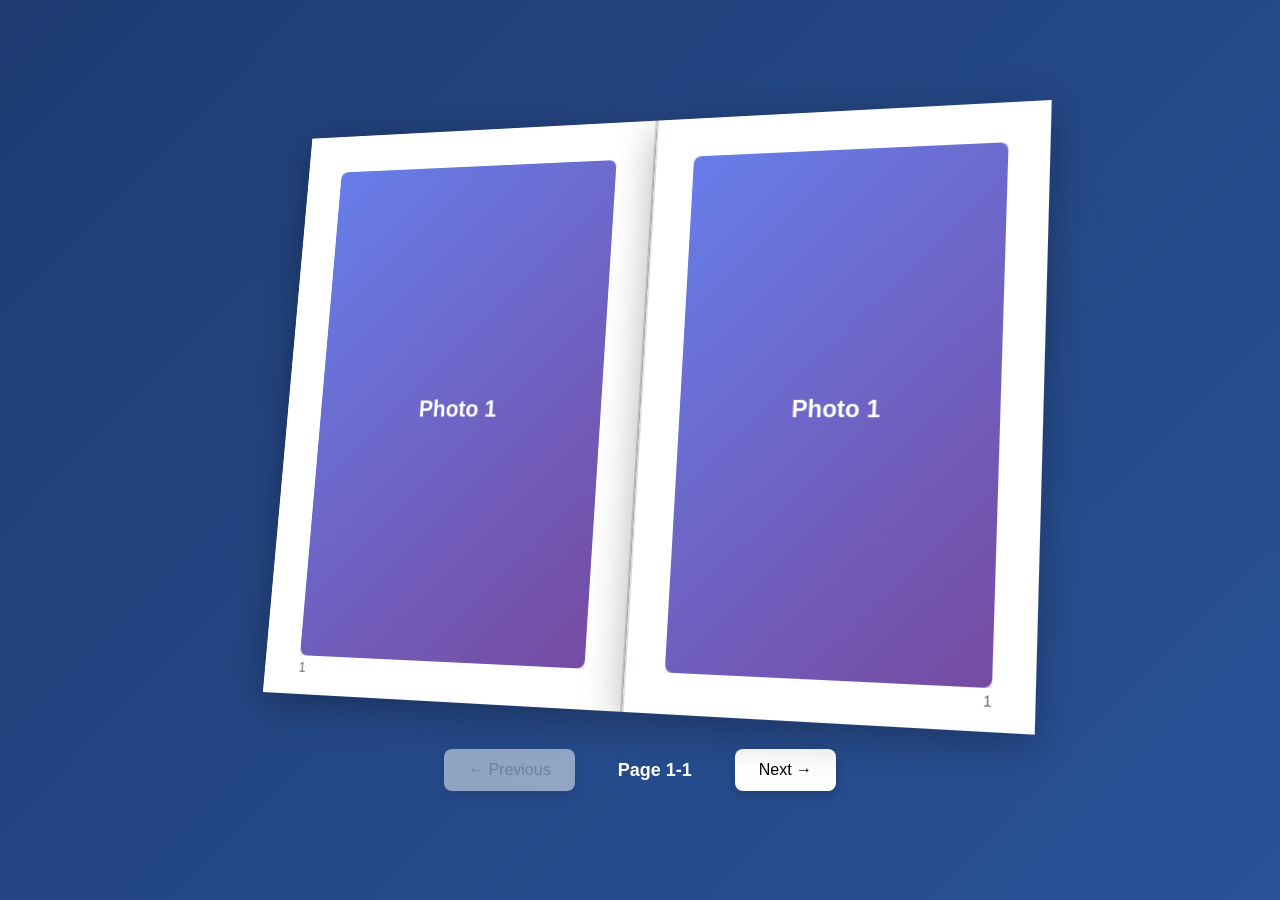
<file: index.html>
<!DOCTYPE html>
<html lang="en">
<head>
    <meta charset="UTF-8">
    <meta name="viewport" content="width=device-width, initial-scale=1.0">
    <title>3D Photo Book</title>
    <link rel="stylesheet" href="styles.css">
</head>
<body>
    <div class="container">
        <div class="book-wrapper">
            <div class="book">
                <!-- Left page (current page) -->
                <div class="page page-left" data-page="left">
                    <div class="page-content">
                        <div class="page-number">1</div>
                        <div class="photo">
                            <div class="placeholder-photo" style="background: linear-gradient(135deg, #667eea 0%, #764ba2 100%);">
                                <span>Photo 1</span>
                            </div>
                        </div>
                    </div>
                </div>

                <!-- Right page (current page) -->
                <div class="page page-right" data-page="right">
                    <div class="page-content">
                        <div class="page-number">2</div>
                        <div class="photo">
                            <div class="placeholder-photo" style="background: linear-gradient(135deg, #f093fb 0%, #f5576c 100%);">
                                <span>Photo 2</span>
                            </div>
                        </div>
                    </div>
                </div>

                <!-- Turning page (animated page) -->
                <div class="page page-turn">
                    <div class="page-front">
                        <div class="page-content">
                            <div class="page-number"></div>
                            <div class="photo">
                                <div class="placeholder-photo"></div>
                            </div>
                        </div>
                    </div>
                    <div class="page-back">
                        <div class="page-content">
                            <div class="page-number"></div>
                            <div class="photo">
                                <div class="placeholder-photo"></div>
                            </div>
                        </div>
                    </div>
                </div>
            </div>
        </div>

        <!-- Navigation buttons -->
        <div class="navigation">
            <button id="prevBtn" class="nav-btn">← Previous</button>
            <span id="pageIndicator" class="page-indicator">Page 1-2</span>
            <button id="nextBtn" class="nav-btn">Next →</button>
        </div>
    </div>

    <script src="script.js"></script>
</body>
</html>
</file>
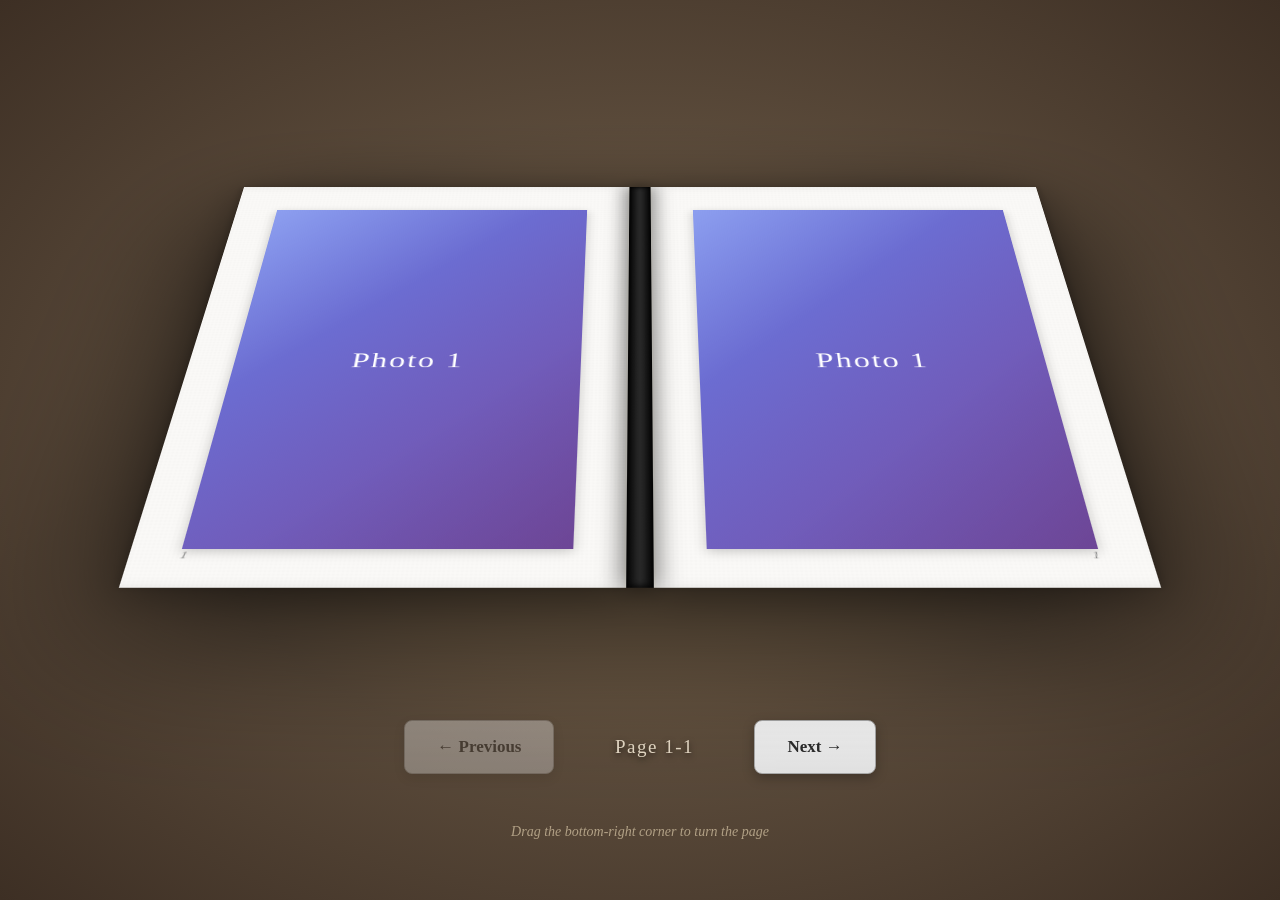
<file: photobook-interactive.html>
<!DOCTYPE html>
<html lang="en">
<head>
    <meta charset="UTF-8">
    <meta name="viewport" content="width=device-width, initial-scale=1.0">
    <title>3D Photo Book - Realistic Page Curl</title>
    <style>
* {
    margin: 0;
    padding: 0;
    box-sizing: border-box;
}

body {
    font-family: 'Georgia', serif;
    background:
        radial-gradient(ellipse at center, #8b7355 0%, #5a4a3a 50%, #3d2f24 100%);
    min-height: 100vh;
    display: flex;
    justify-content: center;
    align-items: center;
    overflow: hidden;
    user-select: none;
}

.container {
    display: flex;
    flex-direction: column;
    align-items: center;
    gap: 60px;
}

.book-wrapper {
    perspective: 1800px;
    perspective-origin: 50% 20%;
}

.book {
    width: 900px;
    height: 600px;
    position: relative;
    transform-style: preserve-3d;
    transform: rotateX(55deg) rotateZ(0deg);
    transition: transform 0.5s ease;
    filter: drop-shadow(0 40px 80px rgba(0, 0, 0, 0.7));
}

.book-spine {
    position: absolute;
    width: 24px;
    height: 600px;
    left: 50%;
    transform: translateX(-50%) translateZ(8px);
    background: linear-gradient(to right,
        #0a0a0a 0%,
        #1a1a1a 15%,
        #2a2a2a 50%,
        #1a1a1a 85%,
        #0a0a0a 100%);
    box-shadow:
        inset 3px 0 8px rgba(0, 0, 0, 0.8),
        inset -3px 0 8px rgba(0, 0, 0, 0.8),
        0 0 25px rgba(0, 0, 0, 0.5);
    z-index: 5;
}

.page {
    position: absolute;
    width: 438px;
    height: 600px;
    background: #faf9f7;
    transform-style: preserve-3d;
    backface-visibility: hidden;
}

.page::before {
    content: '';
    position: absolute;
    top: 0;
    left: 0;
    right: 0;
    bottom: 0;
    background-image:
        repeating-linear-gradient(0deg, transparent, transparent 2px, rgba(0,0,0,.015) 2px, rgba(0,0,0,.015) 4px),
        repeating-linear-gradient(90deg, transparent, transparent 2px, rgba(0,0,0,.015) 2px, rgba(0,0,0,.015) 4px);
    opacity: 0.4;
    pointer-events: none;
    z-index: 1;
}

.page-left {
    left: 0;
    transform-origin: right center;
    border-right: 2px solid #e8e6e0;
    box-shadow:
        inset -8px 0 15px rgba(0, 0, 0, 0.08),
        -3px 0 8px rgba(0, 0, 0, 0.15),
        0 8px 40px rgba(0, 0, 0, 0.25);
    transform: translateZ(5px);
}

.page-right {
    right: 0;
    transform-origin: left center;
    border-left: 2px solid #e8e6e0;
    box-shadow:
        inset 8px 0 15px rgba(0, 0, 0, 0.08),
        3px 0 8px rgba(0, 0, 0, 0.15),
        0 8px 40px rgba(0, 0, 0, 0.25);
    transform: translateZ(5px);
}

/* Page turn container with curl effect */
.page-turn-container {
    position: absolute;
    right: 0;
    width: 438px;
    height: 600px;
    transform-origin: left center;
    transform-style: preserve-3d;
    pointer-events: none;
    z-index: 20;
    display: none;
}

.page-turn-container.active {
    display: block;
    pointer-events: auto;
}

.page-turn {
    position: absolute;
    width: 100%;
    height: 100%;
    transform-style: preserve-3d;
    transform-origin: left center;
    transition: none;
}

.page-turn.animating {
    transition: transform 0.8s cubic-bezier(0.25, 0.46, 0.45, 0.94);
}

.page-front,
.page-back {
    position: absolute;
    width: 100%;
    height: 100%;
    backface-visibility: hidden;
    background: #faf9f7;
    overflow: hidden;
}

.page-front::before,
.page-back::before {
    content: '';
    position: absolute;
    top: 0;
    left: 0;
    right: 0;
    bottom: 0;
    background-image:
        repeating-linear-gradient(0deg, transparent, transparent 2px, rgba(0,0,0,.015) 2px, rgba(0,0,0,.015) 4px),
        repeating-linear-gradient(90deg, transparent, transparent 2px, rgba(0,0,0,.015) 2px, rgba(0,0,0,.015) 4px);
    opacity: 0.4;
    pointer-events: none;
    z-index: 1;
}

.page-back {
    transform: rotateY(180deg);
}

/* Realistic curl shadow gradient */
.curl-shadow {
    position: absolute;
    top: 0;
    right: 0;
    width: 150px;
    height: 100%;
    pointer-events: none;
    z-index: 3;
    opacity: 0;
    transition: opacity 0.3s;
}

.page-turn-container.active .curl-shadow {
    opacity: 1;
}

.curl-shadow::before {
    content: '';
    position: absolute;
    top: 0;
    right: 0;
    width: 100%;
    height: 100%;
    background: linear-gradient(to left,
        rgba(0,0,0,0.4) 0%,
        rgba(0,0,0,0.3) 20%,
        rgba(0,0,0,0.15) 50%,
        transparent 100%);
}

/* Curl highlight - the curled part catches light */
.curl-highlight {
    position: absolute;
    top: 0;
    right: 0;
    width: 80px;
    height: 100%;
    pointer-events: none;
    z-index: 4;
    opacity: 0;
    background: linear-gradient(to left,
        rgba(255,255,255,0.3) 0%,
        rgba(255,255,255,0.1) 50%,
        transparent 100%);
    transition: opacity 0.3s;
}

.page-turn-container.active .curl-highlight {
    opacity: 1;
}

.page-content {
    padding: 45px;
    height: 100%;
    display: flex;
    flex-direction: column;
    position: relative;
    z-index: 2;
}

.page-number {
    position: absolute;
    bottom: 30px;
    font-size: 13px;
    color: #888;
    font-family: 'Georgia', serif;
    font-style: italic;
}

.page-left .page-number {
    left: 45px;
}

.page-right .page-number {
    right: 45px;
}

.page-front .page-number {
    right: 45px;
}

.page-back .page-number {
    left: 45px;
}

.photo {
    flex: 1;
    display: flex;
    align-items: center;
    justify-content: center;
    overflow: hidden;
    background: white;
    box-shadow:
        0 3px 12px rgba(0, 0, 0, 0.2),
        inset 0 0 2px rgba(0, 0, 0, 0.1);
}

.placeholder-photo {
    width: 100%;
    height: 100%;
    display: flex;
    align-items: center;
    justify-content: center;
    color: white;
    font-size: 32px;
    font-weight: 300;
    letter-spacing: 2px;
    font-family: 'Georgia', serif;
    position: relative;
}

.placeholder-photo::after {
    content: '';
    position: absolute;
    top: 0;
    left: 0;
    right: 0;
    bottom: 0;
    background: linear-gradient(135deg,
        rgba(255,255,255,0.25) 0%,
        transparent 35%,
        transparent 65%,
        rgba(0,0,0,0.08) 100%);
    pointer-events: none;
}

/* Interactive corner for dragging */
.drag-corner {
    position: absolute;
    bottom: 0;
    right: 0;
    width: 120px;
    height: 120px;
    cursor: grab;
    z-index: 25;
    pointer-events: auto;
}

.drag-corner:active {
    cursor: grabbing;
}

.drag-corner::before {
    content: '';
    position: absolute;
    bottom: 0;
    right: 0;
    width: 100%;
    height: 100%;
    background: linear-gradient(135deg,
        transparent 0%,
        transparent 48%,
        rgba(255,255,255,0.15) 48%,
        rgba(255,255,255,0.15) 52%,
        transparent 52%);
    opacity: 0.6;
    transition: opacity 0.3s;
}

.drag-corner:hover::before {
    opacity: 1;
}

.navigation {
    display: flex;
    gap: 30px;
    align-items: center;
}

.nav-btn {
    padding: 16px 32px;
    font-size: 17px;
    background: linear-gradient(to bottom, #f8f8f8, #e5e5e5);
    border: 1px solid #aaa;
    border-radius: 8px;
    cursor: pointer;
    transition: all 0.3s ease;
    box-shadow: 0 4px 12px rgba(0, 0, 0, 0.25);
    font-family: 'Georgia', serif;
    color: #2a2a2a;
    font-weight: 600;
}

.nav-btn:hover:not(:disabled) {
    transform: translateY(-2px);
    box-shadow: 0 6px 18px rgba(0, 0, 0, 0.35);
    background: linear-gradient(to bottom, #fff, #f0f0f0);
}

.nav-btn:active:not(:disabled) {
    transform: translateY(0);
    box-shadow: 0 3px 8px rgba(0, 0, 0, 0.25);
}

.nav-btn:disabled {
    opacity: 0.35;
    cursor: not-allowed;
}

.page-indicator {
    color: #e8dcc8;
    font-size: 19px;
    font-weight: 400;
    min-width: 140px;
    text-align: center;
    font-family: 'Georgia', serif;
    letter-spacing: 1.5px;
    text-shadow: 0 3px 6px rgba(0, 0, 0, 0.6);
}

.instructions {
    color: #c9b89a;
    font-size: 14px;
    text-align: center;
    font-family: 'Georgia', serif;
    font-style: italic;
    opacity: 0.8;
    margin-top: -10px;
}

@media (max-width: 950px) {
    .book {
        width: 700px;
        height: 480px;
    }

    .book-spine {
        height: 480px;
    }

    .page {
        width: 338px;
        height: 480px;
    }

    .page-turn-container {
        width: 338px;
        height: 480px;
    }

    .page-content {
        padding: 35px;
    }

    .placeholder-photo {
        font-size: 26px;
    }
}

@media (max-width: 750px) {
    .book {
        width: 500px;
        height: 360px;
    }

    .book-spine {
        height: 360px;
        width: 18px;
    }

    .page {
        width: 241px;
        height: 360px;
    }

    .page-turn-container {
        width: 241px;
        height: 360px;
    }

    .page-content {
        padding: 25px;
    }

    .placeholder-photo {
        font-size: 20px;
    }

    .nav-btn {
        padding: 12px 24px;
        font-size: 15px;
    }

    .page-indicator {
        font-size: 17px;
    }

    .drag-corner {
        width: 80px;
        height: 80px;
    }
}
    </style>
</head>
<body>
    <div class="container">
        <div class="book-wrapper">
            <div class="book">
                <div class="book-spine"></div>

                <div class="page page-left">
                    <div class="page-content">
                        <div class="page-number">1</div>
                        <div class="photo">
                            <div class="placeholder-photo" style="background: linear-gradient(135deg, #667eea 0%, #764ba2 100%);">
                                <span>Photo 1</span>
                            </div>
                        </div>
                    </div>
                </div>

                <div class="page page-right">
                    <div class="page-content">
                        <div class="page-number">2</div>
                        <div class="photo">
                            <div class="placeholder-photo" style="background: linear-gradient(135deg, #f093fb 0%, #f5576c 100%);">
                                <span>Photo 2</span>
                            </div>
                        </div>
                    </div>
                </div>

                <div class="page-turn-container">
                    <div class="drag-corner"></div>
                    <div class="page-turn">
                        <div class="page-front">
                            <div class="curl-shadow"></div>
                            <div class="curl-highlight"></div>
                            <div class="page-content">
                                <div class="page-number"></div>
                                <div class="photo">
                                    <div class="placeholder-photo"></div>
                                </div>
                            </div>
                        </div>
                        <div class="page-back">
                            <div class="page-content">
                                <div class="page-number"></div>
                                <div class="photo">
                                    <div class="placeholder-photo"></div>
                                </div>
                            </div>
                        </div>
                    </div>
                </div>
            </div>
        </div>

        <div class="navigation">
            <button id="prevBtn" class="nav-btn">← Previous</button>
            <span id="pageIndicator" class="page-indicator">Page 1-2</span>
            <button id="nextBtn" class="nav-btn">Next →</button>
        </div>

        <div class="instructions">Drag the bottom-right corner to turn the page</div>
    </div>

    <script>
class PhotoBook {
    constructor() {
        this.currentPage = 0;
        this.totalPages = 10;
        this.isAnimating = false;
        this.isDragging = false;
        this.dragStartX = 0;
        this.dragStartY = 0;
        this.currentRotation = 0;

        this.pages = [
            { color: 'linear-gradient(135deg, #667eea 0%, #764ba2 100%)', text: 'Photo 1' },
            { color: 'linear-gradient(135deg, #f093fb 0%, #f5576c 100%)', text: 'Photo 2' },
            { color: 'linear-gradient(135deg, #4facfe 0%, #00f2fe 100%)', text: 'Photo 3' },
            { color: 'linear-gradient(135deg, #43e97b 0%, #38f9d7 100%)', text: 'Photo 4' },
            { color: 'linear-gradient(135deg, #fa709a 0%, #fee140 100%)', text: 'Photo 5' },
            { color: 'linear-gradient(135deg, #30cfd0 0%, #330867 100%)', text: 'Photo 6' },
            { color: 'linear-gradient(135deg, #a8edea 0%, #fed6e3 100%)', text: 'Photo 7' },
            { color: 'linear-gradient(135deg, #ff9a9e 0%, #fecfef 100%)', text: 'Photo 8' },
            { color: 'linear-gradient(135deg, #ffecd2 0%, #fcb69f 100%)', text: 'Photo 9' },
            { color: 'linear-gradient(135deg, #ff6e7f 0%, #bfe9ff 100%)', text: 'Photo 10' }
        ];

        this.init();
    }

    init() {
        this.pageLeft = document.querySelector('.page-left');
        this.pageRight = document.querySelector('.page-right');
        this.pageTurnContainer = document.querySelector('.page-turn-container');
        this.pageTurn = document.querySelector('.page-turn');
        this.dragCorner = document.querySelector('.drag-corner');
        this.prevBtn = document.getElementById('prevBtn');
        this.nextBtn = document.getElementById('nextBtn');
        this.pageIndicator = document.getElementById('pageIndicator');

        // Drag events
        this.dragCorner.addEventListener('mousedown', (e) => this.startDrag(e));
        this.dragCorner.addEventListener('touchstart', (e) => this.startDrag(e), { passive: false });
        document.addEventListener('mousemove', (e) => this.onDrag(e));
        document.addEventListener('touchmove', (e) => this.onDrag(e), { passive: false });
        document.addEventListener('mouseup', (e) => this.endDrag(e));
        document.addEventListener('touchend', (e) => this.endDrag(e));

        // Button events
        this.prevBtn.addEventListener('click', () => this.turnToPrevious());
        this.nextBtn.addEventListener('click', () => this.turnToNext());

        this.updatePages();
    }

    startDrag(e) {
        if (this.isAnimating || this.currentPage >= this.totalPages) return;

        e.preventDefault();
        this.isDragging = true;

        const touch = e.touches ? e.touches[0] : e;
        this.dragStartX = touch.clientX;
        this.dragStartY = touch.clientY;

        this.pageTurnContainer.classList.add('active');
        this.pageTurn.classList.remove('animating');

        this.setupTurnPage();
    }

    onDrag(e) {
        if (!this.isDragging) return;

        e.preventDefault();
        const touch = e.touches ? e.touches[0] : e;
        const deltaX = this.dragStartX - touch.clientX;
        const deltaY = touch.clientY - this.dragStartY;

        // Calculate rotation with more sensitivity for realistic feel
        let rotation = Math.max(0, Math.min(180, (deltaX / 350) * 180));

        // Add vertical curl effect
        const verticalCurl = Math.max(-20, Math.min(20, (deltaY / 200) * 20));

        this.currentRotation = rotation;

        // Create realistic curl with multiple transforms
        // The page lifts, rotates, and has a slight curve
        const liftHeight = Math.sin((rotation / 180) * Math.PI) * 50;
        const curlIntensity = Math.sin((rotation / 180) * Math.PI);
        const scale = 1 + (curlIntensity * 0.03);

        this.pageTurn.style.transform = `
            rotateY(${-rotation}deg)
            rotateX(${verticalCurl}deg)
            translateZ(${liftHeight}px)
            scale(${scale})
        `;

        // Dynamic shadow based on curl
        const shadowDistance = curlIntensity * 30;
        const shadowBlur = 40 + (curlIntensity * 60);
        const shadowOpacity = 0.3 + (curlIntensity * 0.4);

        this.pageTurn.style.filter = `
            drop-shadow(${shadowDistance}px ${shadowDistance}px ${shadowBlur}px rgba(0, 0, 0, ${shadowOpacity}))
        `;

        // Update curl shadow intensity
        const curlShadow = this.pageTurn.querySelector('.curl-shadow');
        if (curlShadow) {
            curlShadow.style.opacity = curlIntensity * 1.2;
        }

        const curlHighlight = this.pageTurn.querySelector('.curl-highlight');
        if (curlHighlight) {
            curlHighlight.style.opacity = curlIntensity * 0.8;
        }
    }

    endDrag(e) {
        if (!this.isDragging) return;

        this.isDragging = false;

        const threshold = 85;

        if (this.currentRotation > threshold) {
            this.completeTurn();
        } else {
            this.springBack();
        }
    }

    completeTurn() {
        this.isAnimating = true;
        this.pageTurn.classList.add('animating');
        this.pageTurn.style.transform = 'rotateY(-180deg) translateZ(0px) scale(1)';
        this.pageTurn.style.filter = 'drop-shadow(0px 8px 40px rgba(0, 0, 0, 0.25))';

        setTimeout(() => {
            this.currentPage += 2;
            this.updatePages();
            this.resetTurnPage();
        }, 800);
    }

    springBack() {
        this.pageTurn.classList.add('animating');
        this.pageTurn.style.transform = 'rotateY(0deg) translateZ(0px) scale(1)';
        this.pageTurn.style.filter = 'drop-shadow(0px 8px 40px rgba(0, 0, 0, 0.25))';

        setTimeout(() => {
            this.resetTurnPage();
        }, 800);
    }

    setupTurnPage() {
        const pageFront = this.pageTurn.querySelector('.page-front .placeholder-photo');
        const pageFrontNumber = this.pageTurn.querySelector('.page-front .page-number');
        const pageBack = this.pageTurn.querySelector('.page-back .placeholder-photo');
        const pageBackNumber = this.pageTurn.querySelector('.page-back .page-number');

        if (this.currentPage < this.pages.length) {
            pageFront.style.background = this.pages[this.currentPage].color;
            pageFront.innerHTML = `<span>${this.pages[this.currentPage].text}</span>`;
            pageFrontNumber.textContent = this.currentPage + 1;
        }

        if (this.currentPage + 1 < this.pages.length) {
            pageBack.style.background = this.pages[this.currentPage + 1].color;
            pageBack.innerHTML = `<span>${this.pages[this.currentPage + 1].text}</span>`;
            pageBackNumber.textContent = this.currentPage + 2;
        }
    }

    resetTurnPage() {
        this.pageTurnContainer.classList.remove('active');
        this.pageTurn.classList.remove('animating');
        this.pageTurn.style.transform = '';
        this.pageTurn.style.filter = '';

        const curlShadow = this.pageTurn.querySelector('.curl-shadow');
        if (curlShadow) curlShadow.style.opacity = '';

        const curlHighlight = this.pageTurn.querySelector('.curl-highlight');
        if (curlHighlight) curlHighlight.style.opacity = '';

        this.currentRotation = 0;
        this.isAnimating = false;
    }

    updatePages() {
        if (this.currentPage > 0) {
            this.updatePageContent(this.pageLeft, this.currentPage - 1);
        }

        if (this.currentPage < this.totalPages) {
            this.updatePageContent(this.pageRight, this.currentPage);
        }

        this.prevBtn.disabled = this.currentPage === 0;
        this.nextBtn.disabled = this.currentPage >= this.totalPages;
        this.dragCorner.style.display = this.currentPage >= this.totalPages ? 'none' : 'block';

        const leftPageNum = this.currentPage === 0 ? 1 : this.currentPage;
        const rightPageNum = this.currentPage + 1;
        this.pageIndicator.textContent = `Page ${leftPageNum}-${rightPageNum}`;
    }

    updatePageContent(pageElement, pageIndex) {
        const photo = pageElement.querySelector('.placeholder-photo');
        const pageNumber = pageElement.querySelector('.page-number');

        if (pageIndex >= 0 && pageIndex < this.pages.length) {
            photo.style.background = this.pages[pageIndex].color;
            photo.innerHTML = `<span>${this.pages[pageIndex].text}</span>`;
            pageNumber.textContent = pageIndex + 1;
        }
    }

    turnToNext() {
        if (this.isAnimating || this.currentPage >= this.totalPages) return;

        this.pageTurnContainer.classList.add('active');
        this.setupTurnPage();

        setTimeout(() => {
            this.completeTurn();
        }, 50);
    }

    turnToPrevious() {
        if (this.isAnimating || this.currentPage === 0) return;

        this.currentPage -= 2;
        this.updatePages();
    }
}

document.addEventListener('DOMContentLoaded', () => {
    new PhotoBook();
});
    </script>
</body>
</html>
</file>
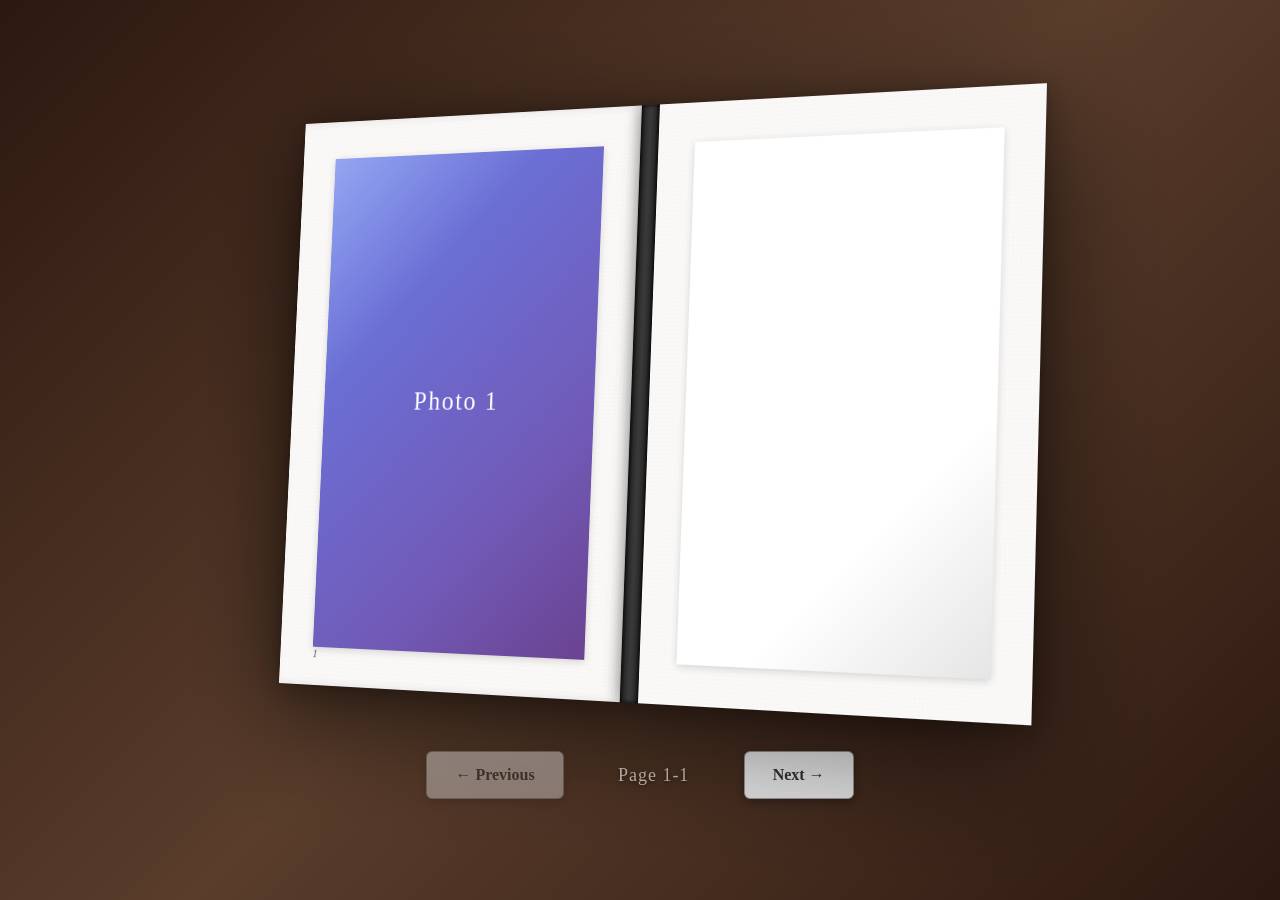
<file: photobook-v2.html>
<!DOCTYPE html>
<html lang="en">
<head>
    <meta charset="UTF-8">
    <meta name="viewport" content="width=device-width, initial-scale=1.0">
    <title>3D Photo Book - Realistic Page Curl</title>
    <style>
* {
    margin: 0;
    padding: 0;
    box-sizing: border-box;
}

body {
    font-family: 'Georgia', serif;
    background: linear-gradient(135deg, #2c1810 0%, #5a3d2b 50%, #2c1810 100%);
    min-height: 100vh;
    display: flex;
    justify-content: center;
    align-items: center;
    overflow: hidden;
    user-select: none;
}

.container {
    display: flex;
    flex-direction: column;
    align-items: center;
    gap: 50px;
}

.book-wrapper {
    perspective: 2500px;
    perspective-origin: center center;
}

.book {
    width: 820px;
    height: 600px;
    position: relative;
    transform-style: preserve-3d;
    transform: rotateY(-25deg) rotateX(5deg);
    transition: transform 0.5s ease;
    filter: drop-shadow(0 30px 60px rgba(0, 0, 0, 0.6));
}

.book:hover {
    transform: rotateY(-20deg) rotateX(3deg);
}

.book-spine {
    position: absolute;
    width: 20px;
    height: 600px;
    left: 50%;
    transform: translateX(-50%) translateZ(-10px);
    background: linear-gradient(to right,
        #1a1a1a 0%,
        #2d2d2d 20%,
        #3a3a3a 50%,
        #2d2d2d 80%,
        #1a1a1a 100%);
    box-shadow:
        inset 2px 0 4px rgba(0, 0, 0, 0.5),
        inset -2px 0 4px rgba(0, 0, 0, 0.5),
        0 0 20px rgba(0, 0, 0, 0.3);
    z-index: 5;
}

.page {
    position: absolute;
    width: 400px;
    height: 600px;
    background: #faf9f7;
    transform-style: preserve-3d;
    backface-visibility: hidden;
}

.page::before {
    content: '';
    position: absolute;
    top: 0;
    left: 0;
    right: 0;
    bottom: 0;
    background-image:
        repeating-linear-gradient(0deg, transparent, transparent 2px, rgba(0,0,0,.02) 2px, rgba(0,0,0,.02) 4px),
        repeating-linear-gradient(90deg, transparent, transparent 2px, rgba(0,0,0,.02) 2px, rgba(0,0,0,.02) 4px);
    opacity: 0.3;
    pointer-events: none;
    z-index: 1;
}

.page-left {
    left: 0;
    transform-origin: right center;
    border-right: 1px solid #d4d1ca;
    box-shadow:
        inset -5px 0 10px rgba(0, 0, 0, 0.1),
        -2px 0 5px rgba(0, 0, 0, 0.1),
        0 5px 30px rgba(0, 0, 0, 0.3);
}

.page-left:hover {
    box-shadow:
        inset -5px 0 10px rgba(0, 0, 0, 0.15),
        -2px 0 8px rgba(0, 0, 0, 0.15),
        0 5px 35px rgba(0, 0, 0, 0.4);
}

.page-right {
    right: 0;
    transform-origin: left center;
    border-left: 1px solid #d4d1ca;
    box-shadow:
        inset 5px 0 10px rgba(0, 0, 0, 0.1),
        2px 0 5px rgba(0, 0, 0, 0.1),
        0 5px 30px rgba(0, 0, 0, 0.3);
    cursor: grab;
}

.page-right:active {
    cursor: grabbing;
}

.page-right:hover {
    box-shadow:
        inset 5px 0 10px rgba(0, 0, 0, 0.15),
        2px 0 8px rgba(0, 0, 0, 0.15),
        0 5px 35px rgba(0, 0, 0, 0.4);
}

/* Interactive page turn container */
.page-turn-container {
    position: absolute;
    right: 0;
    width: 400px;
    height: 600px;
    transform-origin: left center;
    transform-style: preserve-3d;
    pointer-events: none;
    z-index: 10;
}

.page-turn-container.active {
    pointer-events: auto;
}

.page-turn {
    position: absolute;
    width: 100%;
    height: 100%;
    transform-style: preserve-3d;
    transform-origin: left center;
    transition: none;
}

.page-turn.animating {
    transition: transform 0.6s cubic-bezier(0.645, 0.045, 0.355, 1),
                box-shadow 0.6s cubic-bezier(0.645, 0.045, 0.355, 1);
}

.page-front,
.page-back {
    position: absolute;
    width: 100%;
    height: 100%;
    backface-visibility: hidden;
    background: #faf9f7;
    overflow: hidden;
}

.page-front::before,
.page-back::before {
    content: '';
    position: absolute;
    top: 0;
    left: 0;
    right: 0;
    bottom: 0;
    background-image:
        repeating-linear-gradient(0deg, transparent, transparent 2px, rgba(0,0,0,.02) 2px, rgba(0,0,0,.02) 4px),
        repeating-linear-gradient(90deg, transparent, transparent 2px, rgba(0,0,0,.02) 2px, rgba(0,0,0,.02) 4px);
    opacity: 0.3;
    pointer-events: none;
    z-index: 1;
}

.page-back {
    transform: rotateY(180deg);
}

/* Curl shadow on the turning page */
.page-front::after {
    content: '';
    position: absolute;
    top: 0;
    right: 0;
    width: 100px;
    height: 100%;
    background: linear-gradient(to left, rgba(0,0,0,0.3), transparent);
    opacity: 0;
    transition: opacity 0.3s;
    pointer-events: none;
    z-index: 2;
}

.page-turn-container.active .page-front::after {
    opacity: 1;
}

.page-content {
    padding: 40px;
    height: 100%;
    display: flex;
    flex-direction: column;
    position: relative;
    z-index: 2;
}

.page-number {
    position: absolute;
    bottom: 25px;
    font-size: 12px;
    color: #666;
    font-family: 'Georgia', serif;
    font-style: italic;
}

.page-left .page-number {
    left: 40px;
}

.page-right .page-number {
    right: 40px;
}

.page-front .page-number {
    right: 40px;
}

.page-back .page-number {
    left: 40px;
}

.photo {
    flex: 1;
    display: flex;
    align-items: center;
    justify-content: center;
    overflow: hidden;
    background: white;
    box-shadow:
        0 2px 8px rgba(0, 0, 0, 0.15),
        inset 0 0 1px rgba(0, 0, 0, 0.1);
}

.placeholder-photo {
    width: 100%;
    height: 100%;
    display: flex;
    align-items: center;
    justify-content: center;
    color: white;
    font-size: 28px;
    font-weight: 300;
    letter-spacing: 2px;
    font-family: 'Georgia', serif;
    position: relative;
}

.placeholder-photo::after {
    content: '';
    position: absolute;
    top: 0;
    left: 0;
    right: 0;
    bottom: 0;
    background: linear-gradient(135deg,
        rgba(255,255,255,0.3) 0%,
        transparent 30%,
        transparent 70%,
        rgba(0,0,0,0.1) 100%);
    pointer-events: none;
}

/* Drag hint on corner */
.drag-hint {
    position: absolute;
    bottom: 0;
    right: 0;
    width: 80px;
    height: 80px;
    background: linear-gradient(135deg, transparent 0%, transparent 50%, rgba(255,255,255,0.1) 50%);
    pointer-events: all;
    cursor: grab;
    z-index: 15;
    transition: opacity 0.3s;
}

.drag-hint:active {
    cursor: grabbing;
}

.drag-hint:hover {
    background: linear-gradient(135deg, transparent 0%, transparent 50%, rgba(255,255,255,0.2) 50%);
}

.navigation {
    display: flex;
    gap: 25px;
    align-items: center;
}

.nav-btn {
    padding: 14px 28px;
    font-size: 16px;
    background: linear-gradient(to bottom, #f5f5f5, #e8e8e8);
    border: 1px solid #999;
    border-radius: 6px;
    cursor: pointer;
    transition: all 0.3s ease;
    box-shadow: 0 3px 8px rgba(0, 0, 0, 0.3);
    font-family: 'Georgia', serif;
    color: #333;
    font-weight: 600;
}

.nav-btn:hover:not(:disabled) {
    transform: translateY(-2px);
    box-shadow: 0 5px 15px rgba(0, 0, 0, 0.4);
    background: linear-gradient(to bottom, #fff, #f0f0f0);
}

.nav-btn:active:not(:disabled) {
    transform: translateY(0);
    box-shadow: 0 2px 5px rgba(0, 0, 0, 0.3);
}

.nav-btn:disabled {
    opacity: 0.4;
    cursor: not-allowed;
}

.page-indicator {
    color: #d4c5b9;
    font-size: 18px;
    font-weight: 400;
    min-width: 130px;
    text-align: center;
    font-family: 'Georgia', serif;
    letter-spacing: 1px;
    text-shadow: 0 2px 4px rgba(0, 0, 0, 0.5);
}

@media (max-width: 900px) {
    .book {
        width: 620px;
        height: 450px;
    }

    .book-spine {
        height: 450px;
    }

    .page {
        width: 300px;
        height: 450px;
    }

    .page-turn-container {
        width: 300px;
        height: 450px;
    }

    .page-content {
        padding: 30px;
    }

    .placeholder-photo {
        font-size: 22px;
    }
}

@media (max-width: 650px) {
    .book {
        width: 420px;
        height: 300px;
        transform: rotateY(-20deg) rotateX(3deg);
    }

    .book-spine {
        height: 300px;
        width: 15px;
    }

    .page {
        width: 200px;
        height: 300px;
    }

    .page-turn-container {
        width: 200px;
        height: 300px;
    }

    .page-content {
        padding: 20px;
    }

    .placeholder-photo {
        font-size: 16px;
    }

    .nav-btn {
        padding: 10px 20px;
        font-size: 14px;
    }

    .page-indicator {
        font-size: 16px;
    }

    .drag-hint {
        width: 60px;
        height: 60px;
    }
}
    </style>
</head>
<body>
    <div class="container">
        <div class="book-wrapper">
            <div class="book">
                <div class="book-spine"></div>

                <div class="page page-left" data-page="left">
                    <div class="page-content">
                        <div class="page-number">1</div>
                        <div class="photo">
                            <div class="placeholder-photo" style="background: linear-gradient(135deg, #667eea 0%, #764ba2 100%);">
                                <span>Photo 1</span>
                            </div>
                        </div>
                    </div>
                </div>

                <div class="page page-right" data-page="right">
                    <div class="page-content">
                        <div class="page-number">2</div>
                        <div class="photo">
                            <div class="placeholder-photo" style="background: linear-gradient(135deg, #f093fb 0%, #f5576c 100%);">
                                <span>Photo 2</span>
                            </div>
                        </div>
                    </div>
                </div>

                <div class="page-turn-container">
                    <div class="drag-hint"></div>
                    <div class="page-turn">
                        <div class="page-front">
                            <div class="page-content">
                                <div class="page-number"></div>
                                <div class="photo">
                                    <div class="placeholder-photo"></div>
                                </div>
                            </div>
                        </div>
                        <div class="page-back">
                            <div class="page-content">
                                <div class="page-number"></div>
                                <div class="photo">
                                    <div class="placeholder-photo"></div>
                                </div>
                            </div>
                        </div>
                    </div>
                </div>
            </div>
        </div>

        <div class="navigation">
            <button id="prevBtn" class="nav-btn">← Previous</button>
            <span id="pageIndicator" class="page-indicator">Page 1-2</span>
            <button id="nextBtn" class="nav-btn">Next →</button>
        </div>
    </div>

    <script>
class PhotoBook {
    constructor() {
        this.currentPage = 0;
        this.totalPages = 10;
        this.isAnimating = false;
        this.isDragging = false;
        this.dragStartX = 0;
        this.dragStartY = 0;
        this.currentRotation = 0;

        this.pages = [
            { color: 'linear-gradient(135deg, #667eea 0%, #764ba2 100%)', text: 'Photo 1' },
            { color: 'linear-gradient(135deg, #f093fb 0%, #f5576c 100%)', text: 'Photo 2' },
            { color: 'linear-gradient(135deg, #4facfe 0%, #00f2fe 100%)', text: 'Photo 3' },
            { color: 'linear-gradient(135deg, #43e97b 0%, #38f9d7 100%)', text: 'Photo 4' },
            { color: 'linear-gradient(135deg, #fa709a 0%, #fee140 100%)', text: 'Photo 5' },
            { color: 'linear-gradient(135deg, #30cfd0 0%, #330867 100%)', text: 'Photo 6' },
            { color: 'linear-gradient(135deg, #a8edea 0%, #fed6e3 100%)', text: 'Photo 7' },
            { color: 'linear-gradient(135deg, #ff9a9e 0%, #fecfef 100%)', text: 'Photo 8' },
            { color: 'linear-gradient(135deg, #ffecd2 0%, #fcb69f 100%)', text: 'Photo 9' },
            { color: 'linear-gradient(135deg, #ff6e7f 0%, #bfe9ff 100%)', text: 'Photo 10' }
        ];

        this.init();
    }

    init() {
        this.pageLeft = document.querySelector('.page-left');
        this.pageRight = document.querySelector('.page-right');
        this.pageTurnContainer = document.querySelector('.page-turn-container');
        this.pageTurn = document.querySelector('.page-turn');
        this.dragHint = document.querySelector('.drag-hint');
        this.prevBtn = document.getElementById('prevBtn');
        this.nextBtn = document.getElementById('nextBtn');
        this.pageIndicator = document.getElementById('pageIndicator');

        // Drag events
        this.dragHint.addEventListener('mousedown', (e) => this.startDrag(e));
        this.dragHint.addEventListener('touchstart', (e) => this.startDrag(e));
        document.addEventListener('mousemove', (e) => this.onDrag(e));
        document.addEventListener('touchmove', (e) => this.onDrag(e));
        document.addEventListener('mouseup', (e) => this.endDrag(e));
        document.addEventListener('touchend', (e) => this.endDrag(e));

        // Button events
        this.prevBtn.addEventListener('click', () => this.turnToPrevious());
        this.nextBtn.addEventListener('click', () => this.turnToNext());

        this.updatePages();
    }

    startDrag(e) {
        if (this.isAnimating || this.currentPage >= this.totalPages) return;

        e.preventDefault();
        this.isDragging = true;

        const touch = e.touches ? e.touches[0] : e;
        this.dragStartX = touch.clientX;
        this.dragStartY = touch.clientY;

        this.pageTurnContainer.classList.add('active');
        this.pageTurn.classList.remove('animating');

        // Set up the page content
        this.setupTurnPage();
    }

    onDrag(e) {
        if (!this.isDragging) return;

        e.preventDefault();
        const touch = e.touches ? e.touches[0] : e;
        const deltaX = this.dragStartX - touch.clientX;
        const deltaY = touch.clientY - this.dragStartY;

        // Calculate rotation based on drag distance
        // More negative deltaX = more page turned
        let rotation = Math.max(0, Math.min(180, (deltaX / 400) * 180));

        // Add subtle vertical tilt based on Y movement
        const tiltY = Math.max(-15, Math.min(15, (deltaY / 100) * 10));

        this.currentRotation = rotation;

        // Apply the transform with realistic physics
        // Add a slight scale and translateZ for depth
        const scale = 1 + (Math.sin((rotation / 180) * Math.PI) * 0.05);
        const translateZ = Math.sin((rotation / 180) * Math.PI) * 30;

        this.pageTurn.style.transform = `
            rotateY(${-rotation}deg)
            rotateX(${tiltY}deg)
            scale(${scale})
            translateZ(${translateZ}px)
        `;

        // Update shadow intensity
        const shadowIntensity = Math.sin((rotation / 180) * Math.PI);
        this.pageTurn.style.boxShadow = `
            ${shadowIntensity * 20}px
            ${shadowIntensity * 30}px
            ${shadowIntensity * 80}px
            rgba(0, 0, 0, ${0.4 + shadowIntensity * 0.3})
        `;
    }

    endDrag(e) {
        if (!this.isDragging) return;

        this.isDragging = false;

        // Determine if we should complete the turn or spring back
        const threshold = 90; // degrees

        if (this.currentRotation > threshold) {
            // Complete the turn
            this.completeTurn();
        } else {
            // Spring back
            this.springBack();
        }
    }

    completeTurn() {
        this.isAnimating = true;
        this.pageTurn.classList.add('animating');
        this.pageTurn.style.transform = 'rotateY(-180deg) scale(1) translateZ(0px)';
        this.pageTurn.style.boxShadow = '0 5px 30px rgba(0, 0, 0, 0.3)';

        setTimeout(() => {
            this.currentPage += 2;
            this.updatePages();
            this.resetTurnPage();
        }, 600);
    }

    springBack() {
        this.pageTurn.classList.add('animating');
        this.pageTurn.style.transform = 'rotateY(0deg) scale(1) translateZ(0px)';
        this.pageTurn.style.boxShadow = '0 5px 30px rgba(0, 0, 0, 0.3)';

        setTimeout(() => {
            this.resetTurnPage();
        }, 600);
    }

    setupTurnPage() {
        const pageFront = this.pageTurn.querySelector('.page-front .placeholder-photo');
        const pageFrontNumber = this.pageTurn.querySelector('.page-front .page-number');
        const pageBack = this.pageTurn.querySelector('.page-back .placeholder-photo');
        const pageBackNumber = this.pageTurn.querySelector('.page-back .page-number');

        if (this.currentPage < this.pages.length) {
            pageFront.style.background = this.pages[this.currentPage].color;
            pageFront.innerHTML = `<span>${this.pages[this.currentPage].text}</span>`;
            pageFrontNumber.textContent = this.currentPage + 1;
        }

        if (this.currentPage + 1 < this.pages.length) {
            pageBack.style.background = this.pages[this.currentPage + 1].color;
            pageBack.innerHTML = `<span>${this.pages[this.currentPage + 1].text}</span>`;
            pageBackNumber.textContent = this.currentPage + 2;
        }
    }

    resetTurnPage() {
        this.pageTurnContainer.classList.remove('active');
        this.pageTurn.classList.remove('animating');
        this.pageTurn.style.transform = '';
        this.pageTurn.style.boxShadow = '';
        this.currentRotation = 0;
        this.isAnimating = false;
    }

    updatePages() {
        if (this.currentPage > 0) {
            this.updatePageContent(this.pageLeft, this.currentPage - 1);
        }

        if (this.currentPage < this.totalPages) {
            this.updatePageContent(this.pageRight, this.currentPage);
        }

        this.prevBtn.disabled = this.currentPage === 0;
        this.nextBtn.disabled = this.currentPage >= this.totalPages;
        this.dragHint.style.opacity = this.currentPage >= this.totalPages ? '0' : '1';

        const leftPageNum = this.currentPage === 0 ? 1 : this.currentPage;
        const rightPageNum = this.currentPage + 1;
        this.pageIndicator.textContent = `Page ${leftPageNum}-${rightPageNum}`;
    }

    updatePageContent(pageElement, pageIndex) {
        const photo = pageElement.querySelector('.placeholder-photo');
        const pageNumber = pageElement.querySelector('.page-number');

        if (pageIndex >= 0 && pageIndex < this.pages.length) {
            photo.style.background = this.pages[pageIndex].color;
            photo.innerHTML = `<span>${this.pages[pageIndex].text}</span>`;
            pageNumber.textContent = pageIndex + 1;
        }
    }

    turnToNext() {
        if (this.isAnimating || this.currentPage >= this.totalPages) return;

        this.pageTurnContainer.classList.add('active');
        this.setupTurnPage();

        setTimeout(() => {
            this.completeTurn();
        }, 50);
    }

    turnToPrevious() {
        if (this.isAnimating || this.currentPage === 0) return;

        // For previous, we'd need to implement left page turning
        // This is more complex as it requires different setup
        this.currentPage -= 2;
        this.updatePages();
    }
}

document.addEventListener('DOMContentLoaded', () => {
    new PhotoBook();
});
    </script>
</body>
</html>
</file>
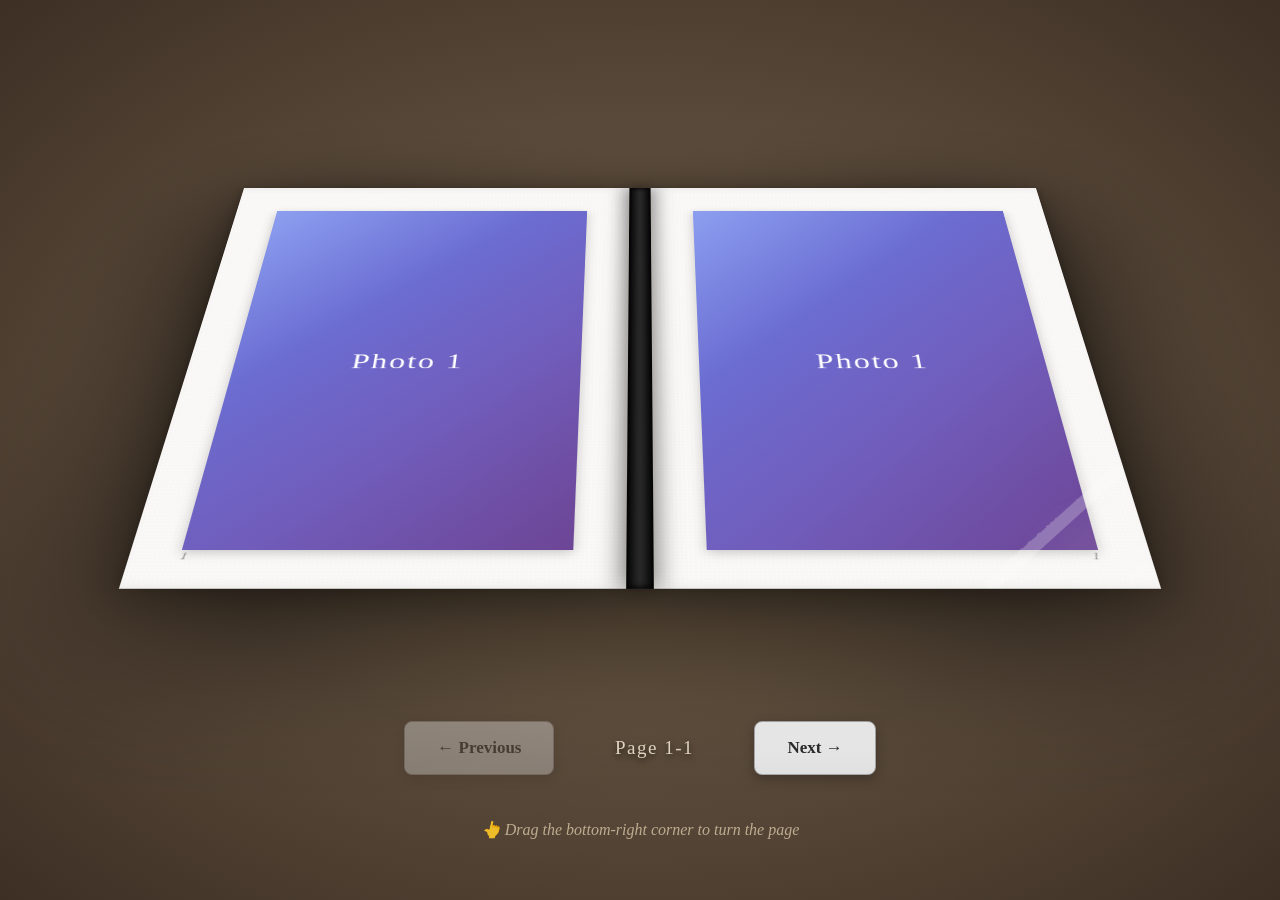
<file: photobook-v4-fixed-drag.html>
<!DOCTYPE html>
<html lang="en">
<head>
    <meta charset="UTF-8">
    <meta name="viewport" content="width=device-width, initial-scale=1.0, maximum-scale=1.0, user-scalable=no">
    <title>3D Photo Book - Realistic Page Curl</title>
    <style>
* {
    margin: 0;
    padding: 0;
    box-sizing: border-box;
    -webkit-tap-highlight-color: transparent;
}

body {
    font-family: 'Georgia', serif;
    background: radial-gradient(ellipse at center, #8b7355 0%, #5a4a3a 50%, #3d2f24 100%);
    min-height: 100vh;
    display: flex;
    justify-content: center;
    align-items: center;
    overflow: hidden;
    user-select: none;
    -webkit-user-select: none;
    touch-action: none;
}

.container {
    display: flex;
    flex-direction: column;
    align-items: center;
    gap: 60px;
}

.book-wrapper {
    perspective: 1800px;
    perspective-origin: 50% 20%;
}

.book {
    width: 900px;
    height: 600px;
    position: relative;
    transform-style: preserve-3d;
    transform: rotateX(55deg) rotateZ(0deg);
    filter: drop-shadow(0 40px 80px rgba(0, 0, 0, 0.7));
}

.book-spine {
    position: absolute;
    width: 24px;
    height: 600px;
    left: 50%;
    transform: translateX(-50%) translateZ(8px);
    background: linear-gradient(to right, #0a0a0a 0%, #1a1a1a 15%, #2a2a2a 50%, #1a1a1a 85%, #0a0a0a 100%);
    box-shadow: inset 3px 0 8px rgba(0, 0, 0, 0.8), inset -3px 0 8px rgba(0, 0, 0, 0.8), 0 0 25px rgba(0, 0, 0, 0.5);
    z-index: 5;
}

.page {
    position: absolute;
    width: 438px;
    height: 600px;
    background: #faf9f7;
    transform-style: preserve-3d;
    backface-visibility: hidden;
}

.page::before {
    content: '';
    position: absolute;
    top: 0;
    left: 0;
    right: 0;
    bottom: 0;
    background-image:
        repeating-linear-gradient(0deg, transparent, transparent 2px, rgba(0,0,0,.015) 2px, rgba(0,0,0,.015) 4px),
        repeating-linear-gradient(90deg, transparent, transparent 2px, rgba(0,0,0,.015) 2px, rgba(0,0,0,.015) 4px);
    opacity: 0.4;
    pointer-events: none;
    z-index: 1;
}

.page-left {
    left: 0;
    transform-origin: right center;
    border-right: 2px solid #e8e6e0;
    box-shadow: inset -8px 0 15px rgba(0, 0, 0, 0.08), -3px 0 8px rgba(0, 0, 0, 0.15), 0 8px 40px rgba(0, 0, 0, 0.25);
    transform: translateZ(5px);
}

.page-right {
    right: 0;
    transform-origin: left center;
    border-left: 2px solid #e8e6e0;
    box-shadow: inset 8px 0 15px rgba(0, 0, 0, 0.08), 3px 0 8px rgba(0, 0, 0, 0.15), 0 8px 40px rgba(0, 0, 0, 0.25);
    transform: translateZ(5px);
}

.page-turn-container {
    position: absolute;
    right: 0;
    top: 0;
    width: 438px;
    height: 600px;
    transform-origin: left center;
    transform-style: preserve-3d;
    pointer-events: none;
    z-index: 100;
    display: none;
}

.page-turn-container.active {
    display: block;
}

.page-turn {
    position: absolute;
    width: 100%;
    height: 100%;
    transform-style: preserve-3d;
    transform-origin: left center;
    transition: none;
}

.page-turn.animating {
    transition: transform 0.8s cubic-bezier(0.25, 0.46, 0.45, 0.94);
}

.page-front,
.page-back {
    position: absolute;
    width: 100%;
    height: 100%;
    backface-visibility: hidden;
    background: #faf9f7;
    overflow: hidden;
}

.page-front::before,
.page-back::before {
    content: '';
    position: absolute;
    top: 0;
    left: 0;
    right: 0;
    bottom: 0;
    background-image:
        repeating-linear-gradient(0deg, transparent, transparent 2px, rgba(0,0,0,.015) 2px, rgba(0,0,0,.015) 4px),
        repeating-linear-gradient(90deg, transparent, transparent 2px, rgba(0,0,0,.015) 2px, rgba(0,0,0,.015) 4px);
    opacity: 0.4;
    pointer-events: none;
    z-index: 1;
}

.page-back {
    transform: rotateY(180deg);
}

.curl-shadow {
    position: absolute;
    top: 0;
    right: 0;
    width: 150px;
    height: 100%;
    pointer-events: none;
    z-index: 3;
    opacity: 0;
    background: linear-gradient(to left, rgba(0,0,0,0.4) 0%, rgba(0,0,0,0.3) 20%, rgba(0,0,0,0.15) 50%, transparent 100%);
}

.page-content {
    padding: 45px;
    height: 100%;
    display: flex;
    flex-direction: column;
    position: relative;
    z-index: 2;
}

.page-number {
    position: absolute;
    bottom: 30px;
    font-size: 13px;
    color: #888;
    font-family: 'Georgia', serif;
    font-style: italic;
}

.page-left .page-number {
    left: 45px;
}

.page-right .page-number {
    right: 45px;
}

.page-front .page-number {
    right: 45px;
}

.page-back .page-number {
    left: 45px;
}

.photo {
    flex: 1;
    display: flex;
    align-items: center;
    justify-content: center;
    overflow: hidden;
    background: white;
    box-shadow: 0 3px 12px rgba(0, 0, 0, 0.2), inset 0 0 2px rgba(0, 0, 0, 0.1);
}

.placeholder-photo {
    width: 100%;
    height: 100%;
    display: flex;
    align-items: center;
    justify-content: center;
    color: white;
    font-size: 32px;
    font-weight: 300;
    letter-spacing: 2px;
    font-family: 'Georgia', serif;
    position: relative;
}

.placeholder-photo::after {
    content: '';
    position: absolute;
    top: 0;
    left: 0;
    right: 0;
    bottom: 0;
    background: linear-gradient(135deg, rgba(255,255,255,0.25) 0%, transparent 35%, transparent 65%, rgba(0,0,0,0.08) 100%);
    pointer-events: none;
}

.drag-corner {
    position: absolute;
    bottom: 0;
    right: 0;
    width: 150px;
    height: 150px;
    cursor: grab;
    z-index: 200;
    pointer-events: auto;
    touch-action: none;
}

.drag-corner:active {
    cursor: grabbing;
}

.drag-corner::before {
    content: '';
    position: absolute;
    bottom: 0;
    right: 0;
    width: 100%;
    height: 100%;
    background: 
        linear-gradient(135deg, transparent 0%, transparent 47%, rgba(255,255,255,0.3) 47%, rgba(255,255,255,0.3) 53%, transparent 53%),
        radial-gradient(circle at bottom right, rgba(255,255,255,0.2) 0%, transparent 60%);
    opacity: 0.8;
}

.drag-corner:hover::before {
    opacity: 1;
}

.navigation {
    display: flex;
    gap: 30px;
    align-items: center;
}

.nav-btn {
    padding: 16px 32px;
    font-size: 17px;
    background: linear-gradient(to bottom, #f8f8f8, #e5e5e5);
    border: 1px solid #aaa;
    border-radius: 8px;
    cursor: pointer;
    transition: all 0.3s ease;
    box-shadow: 0 4px 12px rgba(0, 0, 0, 0.25);
    font-family: 'Georgia', serif;
    color: #2a2a2a;
    font-weight: 600;
}

.nav-btn:hover:not(:disabled) {
    transform: translateY(-2px);
    box-shadow: 0 6px 18px rgba(0, 0, 0, 0.35);
    background: linear-gradient(to bottom, #fff, #f0f0f0);
}

.nav-btn:active:not(:disabled) {
    transform: translateY(0);
    box-shadow: 0 3px 8px rgba(0, 0, 0, 0.25);
}

.nav-btn:disabled {
    opacity: 0.35;
    cursor: not-allowed;
}

.page-indicator {
    color: #e8dcc8;
    font-size: 19px;
    font-weight: 400;
    min-width: 140px;
    text-align: center;
    font-family: 'Georgia', serif;
    letter-spacing: 1.5px;
    text-shadow: 0 3px 6px rgba(0, 0, 0, 0.6);
}

.instructions {
    color: #c9b89a;
    font-size: 16px;
    text-align: center;
    font-family: 'Georgia', serif;
    font-style: italic;
    opacity: 0.9;
    margin-top: -15px;
}

@media (max-width: 950px) {
    .book {
        width: 700px;
        height: 480px;
    }
    .book-spine {
        height: 480px;
    }
    .page {
        width: 338px;
        height: 480px;
    }
    .page-turn-container {
        width: 338px;
        height: 480px;
    }
    .page-content {
        padding: 35px;
    }
    .placeholder-photo {
        font-size: 26px;
    }
}

@media (max-width: 750px) {
    .book {
        width: 500px;
        height: 360px;
    }
    .book-spine {
        height: 360px;
        width: 18px;
    }
    .page {
        width: 241px;
        height: 360px;
    }
    .page-turn-container {
        width: 241px;
        height: 360px;
    }
    .page-content {
        padding: 25px;
    }
    .placeholder-photo {
        font-size: 20px;
    }
    .nav-btn {
        padding: 12px 24px;
        font-size: 15px;
    }
    .page-indicator {
        font-size: 17px;
    }
    .drag-corner {
        width: 100px;
        height: 100px;
    }
}
    </style>
</head>
<body>
    <div class="container">
        <div class="book-wrapper">
            <div class="book">
                <div class="book-spine"></div>

                <div class="page page-left">
                    <div class="page-content">
                        <div class="page-number">1</div>
                        <div class="photo">
                            <div class="placeholder-photo" style="background: linear-gradient(135deg, #667eea 0%, #764ba2 100%);">
                                <span>Photo 1</span>
                            </div>
                        </div>
                    </div>
                </div>

                <div class="page page-right">
                    <div class="page-content">
                        <div class="page-number">2</div>
                        <div class="photo">
                            <div class="placeholder-photo" style="background: linear-gradient(135deg, #f093fb 0%, #f5576c 100%);">
                                <span>Photo 2</span>
                            </div>
                        </div>
                    </div>
                    <div class="drag-corner" id="dragCorner"></div>
                </div>

                <div class="page-turn-container" id="pageTurnContainer">
                    <div class="page-turn" id="pageTurn">
                        <div class="page-front">
                            <div class="curl-shadow"></div>
                            <div class="page-content">
                                <div class="page-number"></div>
                                <div class="photo">
                                    <div class="placeholder-photo"></div>
                                </div>
                            </div>
                        </div>
                        <div class="page-back">
                            <div class="page-content">
                                <div class="page-number"></div>
                                <div class="photo">
                                    <div class="placeholder-photo"></div>
                                </div>
                            </div>
                        </div>
                    </div>
                </div>
            </div>
        </div>

        <div class="navigation">
            <button id="prevBtn" class="nav-btn">← Previous</button>
            <span id="pageIndicator" class="page-indicator">Page 1-2</span>
            <button id="nextBtn" class="nav-btn">Next →</button>
        </div>

        <div class="instructions">👆 Drag the bottom-right corner to turn the page</div>
    </div>

    <script>
class PhotoBook {
    constructor() {
        this.currentPage = 0;
        this.totalPages = 10;
        this.isAnimating = false;
        this.isDragging = false;
        this.dragStartX = 0;
        this.dragStartY = 0;
        this.currentRotation = 0;

        this.pages = [
            { color: 'linear-gradient(135deg, #667eea 0%, #764ba2 100%)', text: 'Photo 1' },
            { color: 'linear-gradient(135deg, #f093fb 0%, #f5576c 100%)', text: 'Photo 2' },
            { color: 'linear-gradient(135deg, #4facfe 0%, #00f2fe 100%)', text: 'Photo 3' },
            { color: 'linear-gradient(135deg, #43e97b 0%, #38f9d7 100%)', text: 'Photo 4' },
            { color: 'linear-gradient(135deg, #fa709a 0%, #fee140 100%)', text: 'Photo 5' },
            { color: 'linear-gradient(135deg, #30cfd0 0%, #330867 100%)', text: 'Photo 6' },
            { color: 'linear-gradient(135deg, #a8edea 0%, #fed6e3 100%)', text: 'Photo 7' },
            { color: 'linear-gradient(135deg, #ff9a9e 0%, #fecfef 100%)', text: 'Photo 8' },
            { color: 'linear-gradient(135deg, #ffecd2 0%, #fcb69f 100%)', text: 'Photo 9' },
            { color: 'linear-gradient(135deg, #ff6e7f 0%, #bfe9ff 100%)', text: 'Photo 10' }
        ];

        this.init();
    }

    init() {
        this.pageLeft = document.querySelector('.page-left');
        this.pageRight = document.querySelector('.page-right');
        this.pageTurnContainer = document.getElementById('pageTurnContainer');
        this.pageTurn = document.getElementById('pageTurn');
        this.dragCorner = document.getElementById('dragCorner');
        this.prevBtn = document.getElementById('prevBtn');
        this.nextBtn = document.getElementById('nextBtn');
        this.pageIndicator = document.getElementById('pageIndicator');

        this.dragCorner.addEventListener('mousedown', (e) => this.startDrag(e));
        this.dragCorner.addEventListener('touchstart', (e) => this.startDrag(e), { passive: false });
        document.addEventListener('mousemove', (e) => this.onDrag(e));
        document.addEventListener('touchmove', (e) => this.onDrag(e), { passive: false });
        document.addEventListener('mouseup', (e) => this.endDrag(e));
        document.addEventListener('touchend', (e) => this.endDrag(e));
        document.addEventListener('touchcancel', (e) => this.endDrag(e));

        this.prevBtn.addEventListener('click', () => this.turnToPrevious());
        this.nextBtn.addEventListener('click', () => this.turnToNext());

        this.updatePages();
        
        console.log('PhotoBook initialized');
    }

    startDrag(e) {
        if (this.isAnimating || this.currentPage >= this.totalPages) return;

        e.preventDefault();
        e.stopPropagation();
        this.isDragging = true;

        const touch = e.touches ? e.touches[0] : e;
        this.dragStartX = touch.clientX;
        this.dragStartY = touch.clientY;

        this.pageTurnContainer.classList.add('active');
        this.pageTurn.classList.remove('animating');

        this.setupTurnPage();
        console.log('Drag started');
    }

    onDrag(e) {
        if (!this.isDragging) return;

        e.preventDefault();
        e.stopPropagation();
        
        const touch = e.touches ? e.touches[0] : e;
        const deltaX = this.dragStartX - touch.clientX;
        const deltaY = touch.clientY - this.dragStartY;

        let rotation = Math.max(0, Math.min(180, (deltaX / 350) * 180));
        const verticalCurl = Math.max(-20, Math.min(20, (deltaY / 200) * 20));

        this.currentRotation = rotation;

        const liftHeight = Math.sin((rotation / 180) * Math.PI) * 50;
        const curlIntensity = Math.sin((rotation / 180) * Math.PI);
        const scale = 1 + (curlIntensity * 0.03);

        this.pageTurn.style.transform = `
            rotateY(${-rotation}deg)
            rotateX(${verticalCurl}deg)
            translateZ(${liftHeight}px)
            scale(${scale})
        `;

        const shadowDistance = curlIntensity * 30;
        const shadowBlur = 40 + (curlIntensity * 60);
        const shadowOpacity = 0.3 + (curlIntensity * 0.4);

        this.pageTurn.style.filter = `
            drop-shadow(${shadowDistance}px ${shadowDistance}px ${shadowBlur}px rgba(0, 0, 0, ${shadowOpacity}))
        `;

        const curlShadow = this.pageTurn.querySelector('.curl-shadow');
        if (curlShadow) {
            curlShadow.style.opacity = curlIntensity * 1.2;
        }
    }

    endDrag(e) {
        if (!this.isDragging) return;

        this.isDragging = false;

        const threshold = 85;

        if (this.currentRotation > threshold) {
            this.completeTurn();
        } else {
            this.springBack();
        }
        
        console.log('Drag ended, rotation: ' + this.currentRotation);
    }

    completeTurn() {
        this.isAnimating = true;
        this.pageTurn.classList.add('animating');
        this.pageTurn.style.transform = 'rotateY(-180deg) translateZ(0px) scale(1)';
        this.pageTurn.style.filter = 'drop-shadow(0px 8px 40px rgba(0, 0, 0, 0.25))';

        setTimeout(() => {
            this.currentPage += 2;
            this.updatePages();
            this.resetTurnPage();
        }, 800);
    }

    springBack() {
        this.pageTurn.classList.add('animating');
        this.pageTurn.style.transform = 'rotateY(0deg) translateZ(0px) scale(1)';
        this.pageTurn.style.filter = 'drop-shadow(0px 8px 40px rgba(0, 0, 0, 0.25))';

        setTimeout(() => {
            this.resetTurnPage();
        }, 800);
    }

    setupTurnPage() {
        const pageFront = this.pageTurn.querySelector('.page-front .placeholder-photo');
        const pageFrontNumber = this.pageTurn.querySelector('.page-front .page-number');
        const pageBack = this.pageTurn.querySelector('.page-back .placeholder-photo');
        const pageBackNumber = this.pageTurn.querySelector('.page-back .page-number');

        if (this.currentPage < this.pages.length) {
            pageFront.style.background = this.pages[this.currentPage].color;
            pageFront.innerHTML = `<span>${this.pages[this.currentPage].text}</span>`;
            pageFrontNumber.textContent = this.currentPage + 1;
        }

        if (this.currentPage + 1 < this.pages.length) {
            pageBack.style.background = this.pages[this.currentPage + 1].color;
            pageBack.innerHTML = `<span>${this.pages[this.currentPage + 1].text}</span>`;
            pageBackNumber.textContent = this.currentPage + 2;
        }
    }

    resetTurnPage() {
        this.pageTurnContainer.classList.remove('active');
        this.pageTurn.classList.remove('animating');
        this.pageTurn.style.transform = '';
        this.pageTurn.style.filter = '';

        const curlShadow = this.pageTurn.querySelector('.curl-shadow');
        if (curlShadow) curlShadow.style.opacity = '';

        this.currentRotation = 0;
        this.isAnimating = false;
    }

    updatePages() {
        if (this.currentPage > 0) {
            this.updatePageContent(this.pageLeft, this.currentPage - 1);
        }

        if (this.currentPage < this.totalPages) {
            this.updatePageContent(this.pageRight, this.currentPage);
        }

        this.prevBtn.disabled = this.currentPage === 0;
        this.nextBtn.disabled = this.currentPage >= this.totalPages;
        this.dragCorner.style.display = this.currentPage >= this.totalPages ? 'none' : 'block';

        const leftPageNum = this.currentPage === 0 ? 1 : this.currentPage;
        const rightPageNum = this.currentPage + 1;
        this.pageIndicator.textContent = `Page ${leftPageNum}-${rightPageNum}`;
    }

    updatePageContent(pageElement, pageIndex) {
        const photo = pageElement.querySelector('.placeholder-photo');
        const pageNumber = pageElement.querySelector('.page-number');

        if (pageIndex >= 0 && pageIndex < this.pages.length) {
            photo.style.background = this.pages[pageIndex].color;
            photo.innerHTML = `<span>${this.pages[pageIndex].text}</span>`;
            pageNumber.textContent = pageIndex + 1;
        }
    }

    turnToNext() {
        if (this.isAnimating || this.currentPage >= this.totalPages) return;

        this.pageTurnContainer.classList.add('active');
        this.setupTurnPage();

        setTimeout(() => {
            this.completeTurn();
        }, 50);
    }

    turnToPrevious() {
        if (this.isAnimating || this.currentPage === 0) return;

        this.currentPage -= 2;
        this.updatePages();
    }
}

document.addEventListener('DOMContentLoaded', () => {
    new PhotoBook();
});
    </script>
</body>
</html>
</file>
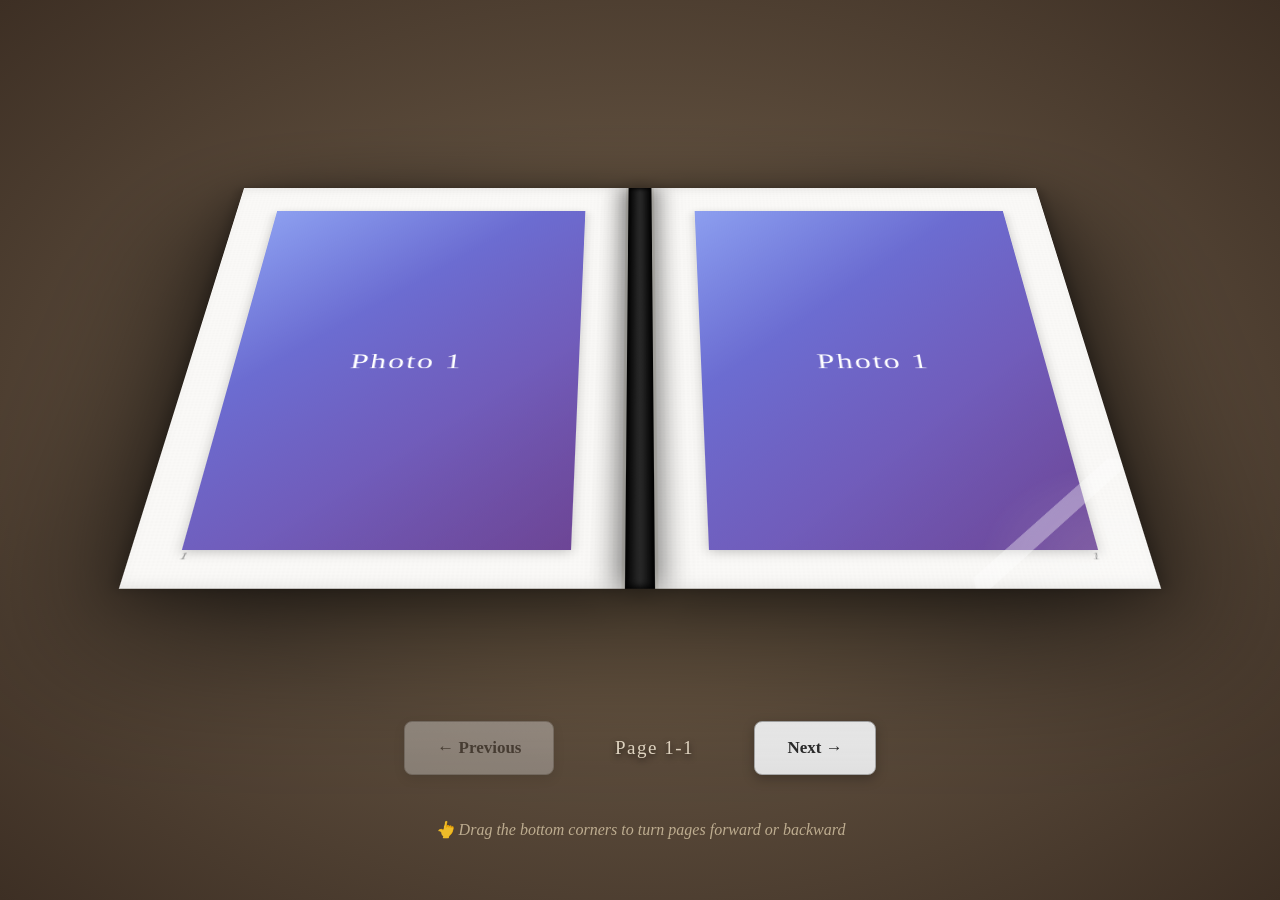
<file: photobook-v5-enhanced-curl.html>
<!DOCTYPE html>
<html lang="en">
<head>
    <meta charset="UTF-8">
    <meta name="viewport" content="width=device-width, initial-scale=1.0, maximum-scale=1.0, user-scalable=no">
    <title>3D Photo Book - Enhanced Page Curl</title>
    <style>
* {
    margin: 0;
    padding: 0;
    box-sizing: border-box;
    -webkit-tap-highlight-color: transparent;
}

body {
    font-family: 'Georgia', serif;
    background: radial-gradient(ellipse at center, #8b7355 0%, #5a4a3a 50%, #3d2f24 100%);
    min-height: 100vh;
    display: flex;
    justify-content: center;
    align-items: center;
    overflow: hidden;
    user-select: none;
    -webkit-user-select: none;
    touch-action: pan-x pan-y;
}

.container {
    display: flex;
    flex-direction: column;
    align-items: center;
    gap: 60px;
}

.book-wrapper {
    perspective: 1800px;
    perspective-origin: 50% 20%;
}

.book {
    width: 900px;
    height: 600px;
    position: relative;
    transform-style: preserve-3d;
    transform: rotateX(55deg) rotateZ(0deg);
    filter: drop-shadow(0 40px 80px rgba(0, 0, 0, 0.7));
}

.book-spine {
    position: absolute;
    width: 26px;
    height: 600px;
    left: 50%;
    top: 0;
    transform: translateX(-50%) translateZ(10px);
    background: linear-gradient(to right, #0a0a0a 0%, #1a1a1a 15%, #2a2a2a 50%, #1a1a1a 85%, #0a0a0a 100%);
    box-shadow: 
        inset 4px 0 10px rgba(0, 0, 0, 0.9), 
        inset -4px 0 10px rgba(0, 0, 0, 0.9), 
        0 0 30px rgba(0, 0, 0, 0.6);
    z-index: 50;
}

.page {
    position: absolute;
    width: 437px;
    height: 600px;
    background: #faf9f7;
    transform-style: preserve-3d;
    backface-visibility: hidden;
}

.page::before {
    content: '';
    position: absolute;
    top: 0;
    left: 0;
    right: 0;
    bottom: 0;
    background-image:
        repeating-linear-gradient(0deg, transparent, transparent 2px, rgba(0,0,0,.015) 2px, rgba(0,0,0,.015) 4px),
        repeating-linear-gradient(90deg, transparent, transparent 2px, rgba(0,0,0,.015) 2px, rgba(0,0,0,.015) 4px);
    opacity: 0.4;
    pointer-events: none;
    z-index: 1;
}

.page-left {
    left: 0;
    transform-origin: right center;
    border-right: 3px solid #d8d6d0;
    box-shadow: 
        inset -10px 0 20px rgba(0, 0, 0, 0.1), 
        -4px 0 12px rgba(0, 0, 0, 0.2), 
        0 10px 50px rgba(0, 0, 0, 0.3);
    transform: translateZ(8px);
}

.page-right {
    right: 0;
    transform-origin: left center;
    border-left: 3px solid #d8d6d0;
    box-shadow: 
        inset 10px 0 20px rgba(0, 0, 0, 0.1), 
        4px 0 12px rgba(0, 0, 0, 0.2), 
        0 10px 50px rgba(0, 0, 0, 0.3);
    transform: translateZ(8px);
}

/* Right page turn (forward) */
.page-turn-container-right {
    position: absolute;
    right: 0;
    top: 0;
    width: 437px;
    height: 600px;
    transform-origin: left center;
    transform-style: preserve-3d;
    pointer-events: none;
    z-index: 100;
    display: none;
}

.page-turn-container-right.active {
    display: block;
}

/* Left page turn (backward) */
.page-turn-container-left {
    position: absolute;
    left: 0;
    top: 0;
    width: 437px;
    height: 600px;
    transform-origin: right center;
    transform-style: preserve-3d;
    pointer-events: none;
    z-index: 100;
    display: none;
}

.page-turn-container-left.active {
    display: block;
}

.page-turn {
    position: absolute;
    width: 100%;
    height: 100%;
    transform-style: preserve-3d;
    transition: none;
}

.page-turn-right {
    transform-origin: left center;
}

.page-turn-left {
    transform-origin: right center;
}

.page-turn.animating {
    transition: transform 0.9s cubic-bezier(0.25, 0.46, 0.45, 0.94);
}

.page-front,
.page-back {
    position: absolute;
    width: 100%;
    height: 100%;
    backface-visibility: hidden;
    background: #faf9f7;
    overflow: hidden;
}

.page-front::before,
.page-back::before {
    content: '';
    position: absolute;
    top: 0;
    left: 0;
    right: 0;
    bottom: 0;
    background-image:
        repeating-linear-gradient(0deg, transparent, transparent 2px, rgba(0,0,0,.015) 2px, rgba(0,0,0,.015) 4px),
        repeating-linear-gradient(90deg, transparent, transparent 2px, rgba(0,0,0,.015) 2px, rgba(0,0,0,.015) 4px);
    opacity: 0.4;
    pointer-events: none;
    z-index: 1;
}

.page-back {
    transform: rotateY(180deg);
}

/* Enhanced curl shadow */
.curl-shadow {
    position: absolute;
    top: 0;
    width: 200px;
    height: 100%;
    pointer-events: none;
    z-index: 3;
    opacity: 0;
}

.curl-shadow-right {
    right: 0;
    background: linear-gradient(to left, 
        rgba(0,0,0,0.6) 0%, 
        rgba(0,0,0,0.5) 10%,
        rgba(0,0,0,0.3) 30%, 
        rgba(0,0,0,0.15) 60%, 
        transparent 100%);
}

.curl-shadow-left {
    left: 0;
    background: linear-gradient(to right, 
        rgba(0,0,0,0.6) 0%, 
        rgba(0,0,0,0.5) 10%,
        rgba(0,0,0,0.3) 30%, 
        rgba(0,0,0,0.15) 60%, 
        transparent 100%);
}

.page-content {
    padding: 45px;
    height: 100%;
    display: flex;
    flex-direction: column;
    position: relative;
    z-index: 2;
}

.page-number {
    position: absolute;
    bottom: 30px;
    font-size: 13px;
    color: #888;
    font-family: 'Georgia', serif;
    font-style: italic;
}

.page-left .page-number {
    left: 45px;
}

.page-right .page-number {
    right: 45px;
}

.page-front .page-number {
    right: 45px;
}

.page-back .page-number {
    left: 45px;
}

.photo {
    flex: 1;
    display: flex;
    align-items: center;
    justify-content: center;
    overflow: hidden;
    background: white;
    box-shadow: 0 3px 12px rgba(0, 0, 0, 0.2), inset 0 0 2px rgba(0, 0, 0, 0.1);
}

.placeholder-photo {
    width: 100%;
    height: 100%;
    display: flex;
    align-items: center;
    justify-content: center;
    color: white;
    font-size: 32px;
    font-weight: 300;
    letter-spacing: 2px;
    font-family: 'Georgia', serif;
    position: relative;
}

.placeholder-photo::after {
    content: '';
    position: absolute;
    top: 0;
    left: 0;
    right: 0;
    bottom: 0;
    background: linear-gradient(135deg, rgba(255,255,255,0.25) 0%, transparent 35%, transparent 65%, rgba(0,0,0,0.08) 100%);
    pointer-events: none;
}

/* Drag corners */
.drag-corner-right {
    position: absolute;
    bottom: 0;
    right: 0;
    width: 160px;
    height: 160px;
    cursor: grab;
    z-index: 200;
    pointer-events: auto;
    touch-action: none;
}

.drag-corner-right:active {
    cursor: grabbing;
}

.drag-corner-right::before {
    content: '';
    position: absolute;
    bottom: 0;
    right: 0;
    width: 100%;
    height: 100%;
    background: 
        linear-gradient(135deg, transparent 0%, transparent 46%, rgba(255,255,255,0.4) 46%, rgba(255,255,255,0.4) 54%, transparent 54%),
        radial-gradient(circle at bottom right, rgba(255,255,255,0.25) 0%, transparent 70%);
    opacity: 0.9;
}

.drag-corner-right:hover::before {
    opacity: 1;
}

.drag-corner-left {
    position: absolute;
    bottom: 0;
    left: 0;
    width: 160px;
    height: 160px;
    cursor: grab;
    z-index: 200;
    pointer-events: auto;
    touch-action: none;
}

.drag-corner-left:active {
    cursor: grabbing;
}

.drag-corner-left::before {
    content: '';
    position: absolute;
    bottom: 0;
    left: 0;
    width: 100%;
    height: 100%;
    background: 
        linear-gradient(45deg, transparent 0%, transparent 46%, rgba(255,255,255,0.4) 46%, rgba(255,255,255,0.4) 54%, transparent 54%),
        radial-gradient(circle at bottom left, rgba(255,255,255,0.25) 0%, transparent 70%);
    opacity: 0.9;
}

.drag-corner-left:hover::before {
    opacity: 1;
}

.navigation {
    display: flex;
    gap: 30px;
    align-items: center;
}

.nav-btn {
    padding: 16px 32px;
    font-size: 17px;
    background: linear-gradient(to bottom, #f8f8f8, #e5e5e5);
    border: 1px solid #aaa;
    border-radius: 8px;
    cursor: pointer;
    transition: all 0.3s ease;
    box-shadow: 0 4px 12px rgba(0, 0, 0, 0.25);
    font-family: 'Georgia', serif;
    color: #2a2a2a;
    font-weight: 600;
}

.nav-btn:hover:not(:disabled) {
    transform: translateY(-2px);
    box-shadow: 0 6px 18px rgba(0, 0, 0, 0.35);
    background: linear-gradient(to bottom, #fff, #f0f0f0);
}

.nav-btn:active:not(:disabled) {
    transform: translateY(0);
    box-shadow: 0 3px 8px rgba(0, 0, 0, 0.25);
}

.nav-btn:disabled {
    opacity: 0.35;
    cursor: not-allowed;
}

.page-indicator {
    color: #e8dcc8;
    font-size: 19px;
    font-weight: 400;
    min-width: 140px;
    text-align: center;
    font-family: 'Georgia', serif;
    letter-spacing: 1.5px;
    text-shadow: 0 3px 6px rgba(0, 0, 0, 0.6);
}

.instructions {
    color: #c9b89a;
    font-size: 16px;
    text-align: center;
    font-family: 'Georgia', serif;
    font-style: italic;
    opacity: 0.9;
    margin-top: -15px;
}

@media (max-width: 950px) {
    .book {
        width: 700px;
        height: 480px;
    }
    .book-spine {
        height: 480px;
    }
    .page {
        width: 337px;
        height: 480px;
    }
    .page-turn-container-right,
    .page-turn-container-left {
        width: 337px;
        height: 480px;
    }
}

@media (max-width: 750px) {
    .book {
        width: 500px;
        height: 360px;
    }
    .book-spine {
        height: 360px;
        width: 20px;
    }
    .page {
        width: 240px;
        height: 360px;
    }
    .page-turn-container-right,
    .page-turn-container-left {
        width: 240px;
        height: 360px;
    }
    .drag-corner-right,
    .drag-corner-left {
        width: 100px;
        height: 100px;
    }
}
    </style>
</head>
<body>
    <div class="container">
        <div class="book-wrapper">
            <div class="book">
                <div class="book-spine"></div>

                <div class="page page-left">
                    <div class="page-content">
                        <div class="page-number">1</div>
                        <div class="photo">
                            <div class="placeholder-photo" style="background: linear-gradient(135deg, #667eea 0%, #764ba2 100%);">
                                <span>Photo 1</span>
                            </div>
                        </div>
                    </div>
                    <div class="drag-corner-left" id="dragCornerLeft"></div>
                </div>

                <div class="page page-right">
                    <div class="page-content">
                        <div class="page-number">2</div>
                        <div class="photo">
                            <div class="placeholder-photo" style="background: linear-gradient(135deg, #f093fb 0%, #f5576c 100%);">
                                <span>Photo 2</span>
                            </div>
                        </div>
                    </div>
                    <div class="drag-corner-right" id="dragCornerRight"></div>
                </div>

                <!-- Right page turn (forward) -->
                <div class="page-turn-container-right" id="pageTurnContainerRight">
                    <div class="page-turn page-turn-right" id="pageTurnRight">
                        <div class="page-front">
                            <div class="curl-shadow curl-shadow-right"></div>
                            <div class="page-content">
                                <div class="page-number"></div>
                                <div class="photo">
                                    <div class="placeholder-photo"></div>
                                </div>
                            </div>
                        </div>
                        <div class="page-back">
                            <div class="page-content">
                                <div class="page-number"></div>
                                <div class="photo">
                                    <div class="placeholder-photo"></div>
                                </div>
                            </div>
                        </div>
                    </div>
                </div>

                <!-- Left page turn (backward) -->
                <div class="page-turn-container-left" id="pageTurnContainerLeft">
                    <div class="page-turn page-turn-left" id="pageTurnLeft">
                        <div class="page-front">
                            <div class="curl-shadow curl-shadow-left"></div>
                            <div class="page-content">
                                <div class="page-number"></div>
                                <div class="photo">
                                    <div class="placeholder-photo"></div>
                                </div>
                            </div>
                        </div>
                        <div class="page-back">
                            <div class="page-content">
                                <div class="page-number"></div>
                                <div class="photo">
                                    <div class="placeholder-photo"></div>
                                </div>
                            </div>
                        </div>
                    </div>
                </div>
            </div>
        </div>

        <div class="navigation">
            <button id="prevBtn" class="nav-btn">← Previous</button>
            <span id="pageIndicator" class="page-indicator">Page 1-2</span>
            <button id="nextBtn" class="nav-btn">Next →</button>
        </div>

        <div class="instructions">👆 Drag the bottom corners to turn pages forward or backward</div>
    </div>

    <script>
class PhotoBook {
    constructor() {
        this.currentPage = 0;
        this.totalPages = 10;
        this.isAnimating = false;
        this.isDragging = false;
        this.dragDirection = null; // 'forward' or 'backward'
        this.dragStartX = 0;
        this.dragStartY = 0;
        this.currentRotation = 0;

        this.pages = [
            { color: 'linear-gradient(135deg, #667eea 0%, #764ba2 100%)', text: 'Photo 1' },
            { color: 'linear-gradient(135deg, #f093fb 0%, #f5576c 100%)', text: 'Photo 2' },
            { color: 'linear-gradient(135deg, #4facfe 0%, #00f2fe 100%)', text: 'Photo 3' },
            { color: 'linear-gradient(135deg, #43e97b 0%, #38f9d7 100%)', text: 'Photo 4' },
            { color: 'linear-gradient(135deg, #fa709a 0%, #fee140 100%)', text: 'Photo 5' },
            { color: 'linear-gradient(135deg, #30cfd0 0%, #330867 100%)', text: 'Photo 6' },
            { color: 'linear-gradient(135deg, #a8edea 0%, #fed6e3 100%)', text: 'Photo 7' },
            { color: 'linear-gradient(135deg, #ff9a9e 0%, #fecfef 100%)', text: 'Photo 8' },
            { color: 'linear-gradient(135deg, #ffecd2 0%, #fcb69f 100%)', text: 'Photo 9' },
            { color: 'linear-gradient(135deg, #ff6e7f 0%, #bfe9ff 100%)', text: 'Photo 10' }
        ];

        this.init();
    }

    init() {
        this.pageLeft = document.querySelector('.page-left');
        this.pageRight = document.querySelector('.page-right');
        this.pageTurnContainerRight = document.getElementById('pageTurnContainerRight');
        this.pageTurnRight = document.getElementById('pageTurnRight');
        this.pageTurnContainerLeft = document.getElementById('pageTurnContainerLeft');
        this.pageTurnLeft = document.getElementById('pageTurnLeft');
        this.dragCornerRight = document.getElementById('dragCornerRight');
        this.dragCornerLeft = document.getElementById('dragCornerLeft');
        this.prevBtn = document.getElementById('prevBtn');
        this.nextBtn = document.getElementById('nextBtn');
        this.pageIndicator = document.getElementById('pageIndicator');

        // Forward drag
        this.dragCornerRight.addEventListener('mousedown', (e) => this.startDrag(e, 'forward'));
        this.dragCornerRight.addEventListener('touchstart', (e) => this.startDrag(e, 'forward'), { passive: false });
        
        // Backward drag
        this.dragCornerLeft.addEventListener('mousedown', (e) => this.startDrag(e, 'backward'));
        this.dragCornerLeft.addEventListener('touchstart', (e) => this.startDrag(e, 'backward'), { passive: false });

        document.addEventListener('mousemove', (e) => this.onDrag(e));
        document.addEventListener('touchmove', (e) => this.onDrag(e), { passive: false });
        document.addEventListener('mouseup', (e) => this.endDrag(e));
        document.addEventListener('touchend', (e) => this.endDrag(e));
        document.addEventListener('touchcancel', (e) => this.endDrag(e));

        this.prevBtn.addEventListener('click', () => this.turnToPrevious());
        this.nextBtn.addEventListener('click', () => this.turnToNext());

        this.updatePages();
    }

    startDrag(e, direction) {
        if (this.isAnimating) return;
        if (direction === 'forward' && this.currentPage >= this.totalPages) return;
        if (direction === 'backward' && this.currentPage === 0) return;

        e.preventDefault();
        e.stopPropagation();
        this.isDragging = true;
        this.dragDirection = direction;

        const touch = e.touches ? e.touches[0] : e;
        this.dragStartX = touch.clientX;
        this.dragStartY = touch.clientY;

        if (direction === 'forward') {
            this.pageTurnContainerRight.classList.add('active');
            this.pageTurnRight.classList.remove('animating');
            this.setupTurnPageForward();
        } else {
            this.pageTurnContainerLeft.classList.add('active');
            this.pageTurnLeft.classList.remove('animating');
            this.setupTurnPageBackward();
        }
    }

    onDrag(e) {
        if (!this.isDragging) return;

        e.preventDefault();
        e.stopPropagation();
        
        const touch = e.touches ? e.touches[0] : e;
        const deltaX = this.dragDirection === 'forward' 
            ? this.dragStartX - touch.clientX 
            : touch.clientX - this.dragStartX;
        const deltaY = touch.clientY - this.dragStartY;

        let rotation = Math.max(0, Math.min(180, (deltaX / 300) * 180));
        const verticalCurl = Math.max(-25, Math.min(25, (deltaY / 150) * 25));

        this.currentRotation = rotation;

        // Enhanced cylindrical curl effect
        const curlIntensity = Math.sin((rotation / 180) * Math.PI);
        const liftHeight = curlIntensity * 80; // More dramatic lift
        const scale = 1 + (curlIntensity * 0.08); // More scale change
        
        // Add a skew for more pronounced curl
        const skewX = curlIntensity * 5;

        const pageTurn = this.dragDirection === 'forward' ? this.pageTurnRight : this.pageTurnLeft;
        const rotationSign = this.dragDirection === 'forward' ? -1 : 1;

        pageTurn.style.transform = `
            rotateY(${rotationSign * rotation}deg)
            rotateX(${verticalCurl}deg)
            translateZ(${liftHeight}px)
            scale(${scale})
            skewY(${rotationSign * skewX}deg)
        `;

        // More dramatic shadow
        const shadowDistance = curlIntensity * 50;
        const shadowBlur = 50 + (curlIntensity * 80);
        const shadowOpacity = 0.4 + (curlIntensity * 0.5);

        pageTurn.style.filter = `
            drop-shadow(${shadowDistance}px ${shadowDistance}px ${shadowBlur}px rgba(0, 0, 0, ${shadowOpacity}))
        `;

        // Enhanced curl shadow
        const curlShadow = pageTurn.querySelector('.curl-shadow');
        if (curlShadow) {
            curlShadow.style.opacity = curlIntensity * 1.5;
        }
    }

    endDrag(e) {
        if (!this.isDragging) return;

        this.isDragging = false;

        const threshold = 80;

        if (this.currentRotation > threshold) {
            if (this.dragDirection === 'forward') {
                this.completeTurnForward();
            } else {
                this.completeTurnBackward();
            }
        } else {
            this.springBack();
        }
    }

    completeTurnForward() {
        this.isAnimating = true;
        this.pageTurnRight.classList.add('animating');
        this.pageTurnRight.style.transform = 'rotateY(-180deg) translateZ(0px) scale(1) skewY(0deg)';
        this.pageTurnRight.style.filter = 'drop-shadow(0px 10px 50px rgba(0, 0, 0, 0.3))';

        setTimeout(() => {
            this.currentPage += 2;
            this.updatePages();
            this.resetTurnPage();
        }, 900);
    }

    completeTurnBackward() {
        this.isAnimating = true;
        this.pageTurnLeft.classList.add('animating');
        this.pageTurnLeft.style.transform = 'rotateY(180deg) translateZ(0px) scale(1) skewY(0deg)';
        this.pageTurnLeft.style.filter = 'drop-shadow(0px 10px 50px rgba(0, 0, 0, 0.3))';

        setTimeout(() => {
            this.currentPage -= 2;
            this.updatePages();
            this.resetTurnPage();
        }, 900);
    }

    springBack() {
        const pageTurn = this.dragDirection === 'forward' ? this.pageTurnRight : this.pageTurnLeft;
        const rotationSign = this.dragDirection === 'forward' ? 0 : 180;
        
        pageTurn.classList.add('animating');
        pageTurn.style.transform = `rotateY(${rotationSign}deg) translateZ(0px) scale(1) skewY(0deg)`;
        pageTurn.style.filter = 'drop-shadow(0px 10px 50px rgba(0, 0, 0, 0.3))';

        setTimeout(() => {
            this.resetTurnPage();
        }, 900);
    }

    setupTurnPageForward() {
        const pageFront = this.pageTurnRight.querySelector('.page-front .placeholder-photo');
        const pageFrontNumber = this.pageTurnRight.querySelector('.page-front .page-number');
        const pageBack = this.pageTurnRight.querySelector('.page-back .placeholder-photo');
        const pageBackNumber = this.pageTurnRight.querySelector('.page-back .page-number');

        if (this.currentPage < this.pages.length) {
            pageFront.style.background = this.pages[this.currentPage].color;
            pageFront.innerHTML = `<span>${this.pages[this.currentPage].text}</span>`;
            pageFrontNumber.textContent = this.currentPage + 1;
        }

        if (this.currentPage + 1 < this.pages.length) {
            pageBack.style.background = this.pages[this.currentPage + 1].color;
            pageBack.innerHTML = `<span>${this.pages[this.currentPage + 1].text}</span>`;
            pageBackNumber.textContent = this.currentPage + 2;
        }
    }

    setupTurnPageBackward() {
        const pageFront = this.pageTurnLeft.querySelector('.page-front .placeholder-photo');
        const pageFrontNumber = this.pageTurnLeft.querySelector('.page-front .page-number');
        const pageBack = this.pageTurnLeft.querySelector('.page-back .placeholder-photo');
        const pageBackNumber = this.pageTurnLeft.querySelector('.page-back .page-number');

        // Front shows current left page
        if (this.currentPage - 1 >= 0 && this.currentPage - 1 < this.pages.length) {
            pageFront.style.background = this.pages[this.currentPage - 1].color;
            pageFront.innerHTML = `<span>${this.pages[this.currentPage - 1].text}</span>`;
            pageFrontNumber.textContent = this.currentPage;
        }

        // Back shows previous right page
        if (this.currentPage - 2 >= 0 && this.currentPage - 2 < this.pages.length) {
            pageBack.style.background = this.pages[this.currentPage - 2].color;
            pageBack.innerHTML = `<span>${this.pages[this.currentPage - 2].text}</span>`;
            pageBackNumber.textContent = this.currentPage - 1;
        }
    }

    resetTurnPage() {
        this.pageTurnContainerRight.classList.remove('active');
        this.pageTurnRight.classList.remove('animating');
        this.pageTurnRight.style.transform = '';
        this.pageTurnRight.style.filter = '';

        this.pageTurnContainerLeft.classList.remove('active');
        this.pageTurnLeft.classList.remove('animating');
        this.pageTurnLeft.style.transform = '';
        this.pageTurnLeft.style.filter = '';

        const curlShadows = document.querySelectorAll('.curl-shadow');
        curlShadows.forEach(shadow => shadow.style.opacity = '');

        this.currentRotation = 0;
        this.isAnimating = false;
        this.dragDirection = null;
    }

    updatePages() {
        if (this.currentPage > 0) {
            this.updatePageContent(this.pageLeft, this.currentPage - 1);
        }

        if (this.currentPage < this.totalPages) {
            this.updatePageContent(this.pageRight, this.currentPage);
        }

        this.prevBtn.disabled = this.currentPage === 0;
        this.nextBtn.disabled = this.currentPage >= this.totalPages;
        this.dragCornerRight.style.display = this.currentPage >= this.totalPages ? 'none' : 'block';
        this.dragCornerLeft.style.display = this.currentPage === 0 ? 'none' : 'block';

        const leftPageNum = this.currentPage === 0 ? 1 : this.currentPage;
        const rightPageNum = this.currentPage + 1;
        this.pageIndicator.textContent = `Page ${leftPageNum}-${rightPageNum}`;
    }

    updatePageContent(pageElement, pageIndex) {
        const photo = pageElement.querySelector('.placeholder-photo');
        const pageNumber = pageElement.querySelector('.page-number');

        if (pageIndex >= 0 && pageIndex < this.pages.length) {
            photo.style.background = this.pages[pageIndex].color;
            photo.innerHTML = `<span>${this.pages[pageIndex].text}</span>`;
            pageNumber.textContent = pageIndex + 1;
        }
    }

    turnToNext() {
        if (this.isAnimating || this.currentPage >= this.totalPages) return;

        this.pageTurnContainerRight.classList.add('active');
        this.setupTurnPageForward();

        setTimeout(() => {
            this.dragDirection = 'forward';
            this.currentRotation = 180;
            this.completeTurnForward();
        }, 50);
    }

    turnToPrevious() {
        if (this.isAnimating || this.currentPage === 0) return;

        this.pageTurnContainerLeft.classList.add('active');
        this.setupTurnPageBackward();
        this.pageTurnLeft.style.transform = 'rotateY(180deg)';

        setTimeout(() => {
            this.dragDirection = 'backward';
            this.currentRotation = 180;
            this.completeTurnBackward();
        }, 50);
    }
}

document.addEventListener('DOMContentLoaded', () => {
    new PhotoBook();
});
    </script>
</body>
</html>
</file>
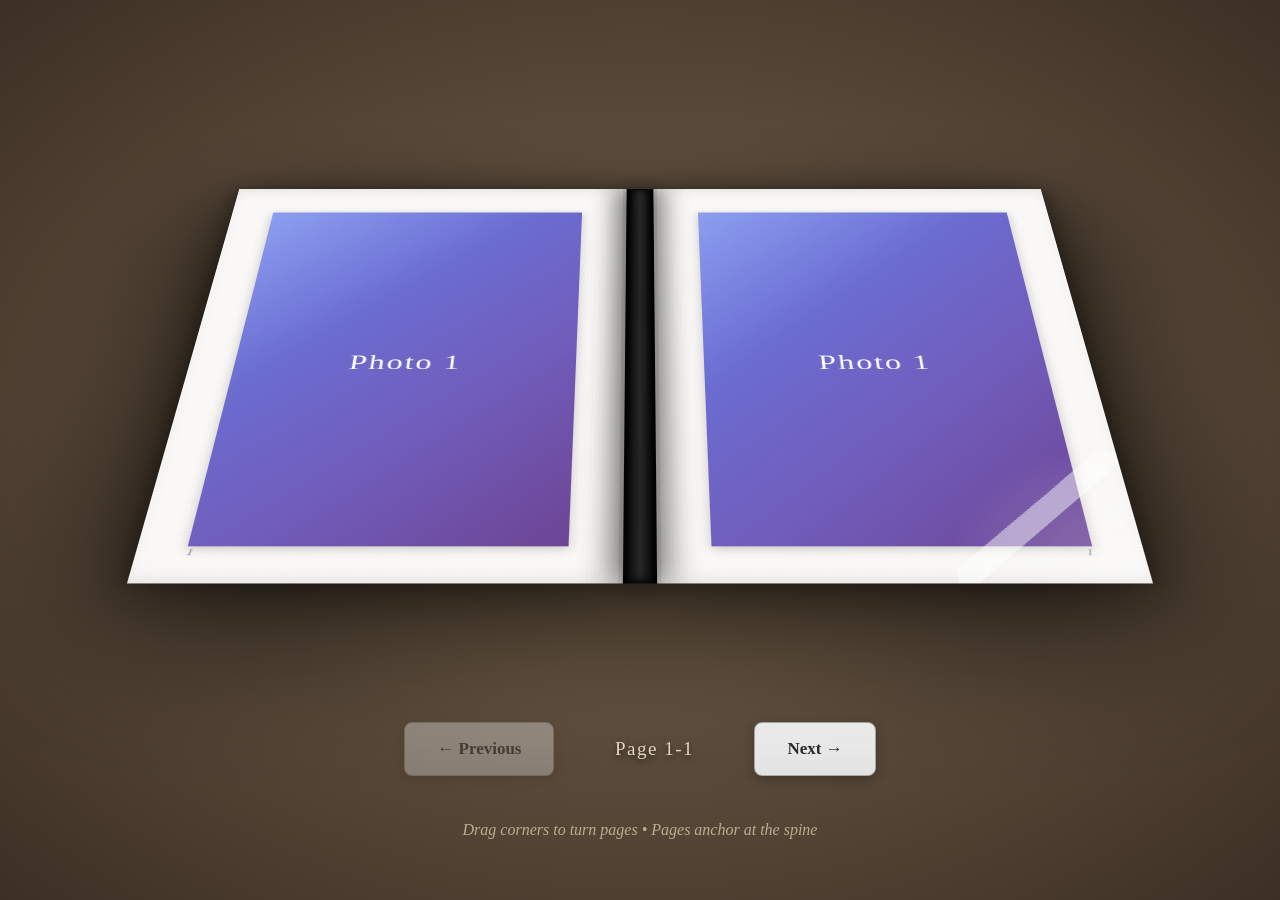
<file: photobook-v6-spine-anchored.html>
<!DOCTYPE html>
<html lang="en">
<head>
    <meta charset="UTF-8">
    <meta name="viewport" content="width=device-width, initial-scale=1.0, maximum-scale=1.0, user-scalable=no">
    <title>3D Photo Book - Spine-Anchored Curl</title>
    <style>
* {
    margin: 0;
    padding: 0;
    box-sizing: border-box;
    -webkit-tap-highlight-color: transparent;
}

body {
    font-family: 'Georgia', serif;
    background: radial-gradient(ellipse at center, #8b7355 0%, #5a4a3a 50%, #3d2f24 100%);
    min-height: 100vh;
    display: flex;
    justify-content: center;
    align-items: center;
    overflow: hidden;
    user-select: none;
    -webkit-user-select: none;
    touch-action: pan-x pan-y;
}

.container {
    display: flex;
    flex-direction: column;
    align-items: center;
    gap: 60px;
}

.book-wrapper {
    perspective: 2000px;
    perspective-origin: 50% 20%;
}

.book {
    width: 900px;
    height: 600px;
    position: relative;
    transform-style: preserve-3d;
    transform: rotateX(55deg) rotateZ(0deg);
    filter: drop-shadow(0 40px 80px rgba(0, 0, 0, 0.7));
}

.book-spine {
    position: absolute;
    width: 30px;
    height: 600px;
    left: 50%;
    top: 0;
    transform: translateX(-50%) translateZ(12px);
    background: linear-gradient(to right, 
        #050505 0%, 
        #0f0f0f 10%,
        #1a1a1a 20%, 
        #2a2a2a 50%, 
        #1a1a1a 80%,
        #0f0f0f 90%,
        #050505 100%);
    box-shadow: 
        inset 5px 0 12px rgba(0, 0, 0, 0.95), 
        inset -5px 0 12px rgba(0, 0, 0, 0.95), 
        0 0 35px rgba(0, 0, 0, 0.7);
    z-index: 50;
}

.page {
    position: absolute;
    width: 435px;
    height: 600px;
    background: #faf9f7;
    transform-style: preserve-3d;
    backface-visibility: hidden;
}

.page::before {
    content: '';
    position: absolute;
    top: 0;
    left: 0;
    right: 0;
    bottom: 0;
    background-image:
        repeating-linear-gradient(0deg, transparent, transparent 2px, rgba(0,0,0,.015) 2px, rgba(0,0,0,.015) 4px),
        repeating-linear-gradient(90deg, transparent, transparent 2px, rgba(0,0,0,.015) 2px, rgba(0,0,0,.015) 4px);
    opacity: 0.4;
    pointer-events: none;
    z-index: 1;
}

.page-left {
    left: 0;
    transform-origin: right center;
    border-right: 4px solid #d0cec8;
    box-shadow: 
        inset -12px 0 25px rgba(0, 0, 0, 0.12), 
        -5px 0 15px rgba(0, 0, 0, 0.25), 
        0 12px 55px rgba(0, 0, 0, 0.35);
    transform: translateZ(10px);
}

.page-right {
    right: 0;
    transform-origin: left center;
    border-left: 4px solid #d0cec8;
    box-shadow: 
        inset 12px 0 25px rgba(0, 0, 0, 0.12), 
        5px 0 15px rgba(0, 0, 0, 0.25), 
        0 12px 55px rgba(0, 0, 0, 0.35);
    transform: translateZ(10px);
}

/* Page turn containers - ANCHORED AT SPINE */
.page-turn-container-right {
    position: absolute;
    left: 50%;
    top: 0;
    width: 435px;
    height: 600px;
    transform-origin: left center;
    transform-style: preserve-3d;
    pointer-events: none;
    z-index: 100;
    display: none;
}

.page-turn-container-right.active {
    display: block;
}

.page-turn-container-left {
    position: absolute;
    right: 50%;
    top: 0;
    width: 435px;
    height: 600px;
    transform-origin: right center;
    transform-style: preserve-3d;
    pointer-events: none;
    z-index: 100;
    display: none;
}

.page-turn-container-left.active {
    display: block;
}

.page-turn {
    position: absolute;
    width: 100%;
    height: 100%;
    transform-style: preserve-3d;
    transition: none;
    backface-visibility: hidden;
}

.page-turn-right {
    transform-origin: left center;
    left: 0;
}

.page-turn-left {
    transform-origin: right center;
    right: 0;
}

.page-turn.animating {
    transition: transform 1s cubic-bezier(0.25, 0.46, 0.45, 0.94);
}

.page-front,
.page-back {
    position: absolute;
    width: 100%;
    height: 100%;
    backface-visibility: hidden;
    background: #faf9f7;
    overflow: hidden;
}

.page-front::before,
.page-back::before {
    content: '';
    position: absolute;
    top: 0;
    left: 0;
    right: 0;
    bottom: 0;
    background-image:
        repeating-linear-gradient(0deg, transparent, transparent 2px, rgba(0,0,0,.015) 2px, rgba(0,0,0,.015) 4px),
        repeating-linear-gradient(90deg, transparent, transparent 2px, rgba(0,0,0,.015) 2px, rgba(0,0,0,.015) 4px);
    opacity: 0.4;
    pointer-events: none;
    z-index: 1;
}

.page-back {
    transform: rotateY(180deg);
}

/* Curl shadow gradient along the curl */
.curl-shadow {
    position: absolute;
    top: 0;
    width: 250px;
    height: 100%;
    pointer-events: none;
    z-index: 3;
    opacity: 0;
}

.curl-shadow-right {
    left: 0;
    background: linear-gradient(to right, 
        rgba(0,0,0,0.7) 0%, 
        rgba(0,0,0,0.6) 5%,
        rgba(0,0,0,0.4) 15%,
        rgba(0,0,0,0.25) 35%, 
        rgba(0,0,0,0.12) 60%, 
        transparent 100%);
}

.curl-shadow-left {
    right: 0;
    background: linear-gradient(to left, 
        rgba(0,0,0,0.7) 0%, 
        rgba(0,0,0,0.6) 5%,
        rgba(0,0,0,0.4) 15%,
        rgba(0,0,0,0.25) 35%, 
        rgba(0,0,0,0.12) 60%, 
        transparent 100%);
}

.page-content {
    padding: 45px;
    height: 100%;
    display: flex;
    flex-direction: column;
    position: relative;
    z-index: 2;
}

.page-number {
    position: absolute;
    bottom: 30px;
    font-size: 13px;
    color: #888;
    font-family: 'Georgia', serif;
    font-style: italic;
}

.page-left .page-number {
    left: 45px;
}

.page-right .page-number {
    right: 45px;
}

.page-front .page-number {
    right: 45px;
}

.page-back .page-number {
    left: 45px;
}

.photo {
    flex: 1;
    display: flex;
    align-items: center;
    justify-content: center;
    overflow: hidden;
    background: white;
    box-shadow: 0 3px 12px rgba(0, 0, 0, 0.2), inset 0 0 2px rgba(0, 0, 0, 0.1);
}

.placeholder-photo {
    width: 100%;
    height: 100%;
    display: flex;
    align-items: center;
    justify-content: center;
    color: white;
    font-size: 32px;
    font-weight: 300;
    letter-spacing: 2px;
    font-family: 'Georgia', serif;
    position: relative;
}

.placeholder-photo::after {
    content: '';
    position: absolute;
    top: 0;
    left: 0;
    right: 0;
    bottom: 0;
    background: linear-gradient(135deg, rgba(255,255,255,0.25) 0%, transparent 35%, transparent 65%, rgba(0,0,0,0.08) 100%);
    pointer-events: none;
}

/* Drag corners */
.drag-corner-right {
    position: absolute;
    bottom: 0;
    right: 0;
    width: 170px;
    height: 170px;
    cursor: grab;
    z-index: 200;
    pointer-events: auto;
    touch-action: none;
}

.drag-corner-right:active {
    cursor: grabbing;
}

.drag-corner-right::before {
    content: '';
    position: absolute;
    bottom: 0;
    right: 0;
    width: 100%;
    height: 100%;
    background: 
        linear-gradient(135deg, transparent 0%, transparent 45%, rgba(255,255,255,0.5) 45%, rgba(255,255,255,0.5) 55%, transparent 55%),
        radial-gradient(circle at bottom right, rgba(255,255,255,0.3) 0%, transparent 75%);
    opacity: 0.95;
}

.drag-corner-left {
    position: absolute;
    bottom: 0;
    left: 0;
    width: 170px;
    height: 170px;
    cursor: grab;
    z-index: 200;
    pointer-events: auto;
    touch-action: none;
}

.drag-corner-left:active {
    cursor: grabbing;
}

.drag-corner-left::before {
    content: '';
    position: absolute;
    bottom: 0;
    left: 0;
    width: 100%;
    height: 100%;
    background: 
        linear-gradient(45deg, transparent 0%, transparent 45%, rgba(255,255,255,0.5) 45%, rgba(255,255,255,0.5) 55%, transparent 55%),
        radial-gradient(circle at bottom left, rgba(255,255,255,0.3) 0%, transparent 75%);
    opacity: 0.95;
}

.navigation {
    display: flex;
    gap: 30px;
    align-items: center;
}

.nav-btn {
    padding: 16px 32px;
    font-size: 17px;
    background: linear-gradient(to bottom, #f8f8f8, #e5e5e5);
    border: 1px solid #aaa;
    border-radius: 8px;
    cursor: pointer;
    transition: all 0.3s ease;
    box-shadow: 0 4px 12px rgba(0, 0, 0, 0.25);
    font-family: 'Georgia', serif;
    color: #2a2a2a;
    font-weight: 600;
}

.nav-btn:hover:not(:disabled) {
    transform: translateY(-2px);
    box-shadow: 0 6px 18px rgba(0, 0, 0, 0.35);
    background: linear-gradient(to bottom, #fff, #f0f0f0);
}

.nav-btn:active:not(:disabled) {
    transform: translateY(0);
    box-shadow: 0 3px 8px rgba(0, 0, 0, 0.25);
}

.nav-btn:disabled {
    opacity: 0.35;
    cursor: not-allowed;
}

.page-indicator {
    color: #e8dcc8;
    font-size: 19px;
    font-weight: 400;
    min-width: 140px;
    text-align: center;
    font-family: 'Georgia', serif;
    letter-spacing: 1.5px;
    text-shadow: 0 3px 6px rgba(0, 0, 0, 0.6);
}

.instructions {
    color: #c9b89a;
    font-size: 16px;
    text-align: center;
    font-family: 'Georgia', serif;
    font-style: italic;
    opacity: 0.9;
    margin-top: -15px;
}
    </style>
</head>
<body>
    <div class="container">
        <div class="book-wrapper">
            <div class="book">
                <div class="book-spine"></div>

                <div class="page page-left">
                    <div class="page-content">
                        <div class="page-number">1</div>
                        <div class="photo">
                            <div class="placeholder-photo" style="background: linear-gradient(135deg, #667eea 0%, #764ba2 100%);">
                                <span>Photo 1</span>
                            </div>
                        </div>
                    </div>
                    <div class="drag-corner-left" id="dragCornerLeft"></div>
                </div>

                <div class="page page-right">
                    <div class="page-content">
                        <div class="page-number">2</div>
                        <div class="photo">
                            <div class="placeholder-photo" style="background: linear-gradient(135deg, #f093fb 0%, #f5576c 100%);">
                                <span>Photo 2</span>
                            </div>
                        </div>
                    </div>
                    <div class="drag-corner-right" id="dragCornerRight"></div>
                </div>

                <!-- ANCHORED at spine (left: 50%) -->
                <div class="page-turn-container-right" id="pageTurnContainerRight">
                    <div class="page-turn page-turn-right" id="pageTurnRight">
                        <div class="page-front">
                            <div class="curl-shadow curl-shadow-right"></div>
                            <div class="page-content">
                                <div class="page-number"></div>
                                <div class="photo">
                                    <div class="placeholder-photo"></div>
                                </div>
                            </div>
                        </div>
                        <div class="page-back">
                            <div class="page-content">
                                <div class="page-number"></div>
                                <div class="photo">
                                    <div class="placeholder-photo"></div>
                                </div>
                            </div>
                        </div>
                    </div>
                </div>

                <!-- ANCHORED at spine (right: 50%) -->
                <div class="page-turn-container-left" id="pageTurnContainerLeft">
                    <div class="page-turn page-turn-left" id="pageTurnLeft">
                        <div class="page-front">
                            <div class="curl-shadow curl-shadow-left"></div>
                            <div class="page-content">
                                <div class="page-number"></div>
                                <div class="photo">
                                    <div class="placeholder-photo"></div>
                                </div>
                            </div>
                        </div>
                        <div class="page-back">
                            <div class="page-content">
                                <div class="page-number"></div>
                                <div class="photo">
                                    <div class="placeholder-photo"></div>
                                </div>
                            </div>
                        </div>
                    </div>
                </div>
            </div>
        </div>

        <div class="navigation">
            <button id="prevBtn" class="nav-btn">← Previous</button>
            <span id="pageIndicator" class="page-indicator">Page 1-2</span>
            <button id="nextBtn" class="nav-btn">Next →</button>
        </div>

        <div class="instructions">Drag corners to turn pages • Pages anchor at the spine</div>
    </div>

    <script>
class PhotoBook {
    constructor() {
        this.currentPage = 0;
        this.totalPages = 10;
        this.isAnimating = false;
        this.isDragging = false;
        this.dragDirection = null;
        this.dragStartX = 0;
        this.dragStartY = 0;
        this.currentRotation = 0;

        this.pages = [
            { color: 'linear-gradient(135deg, #667eea 0%, #764ba2 100%)', text: 'Photo 1' },
            { color: 'linear-gradient(135deg, #f093fb 0%, #f5576c 100%)', text: 'Photo 2' },
            { color: 'linear-gradient(135deg, #4facfe 0%, #00f2fe 100%)', text: 'Photo 3' },
            { color: 'linear-gradient(135deg, #43e97b 0%, #38f9d7 100%)', text: 'Photo 4' },
            { color: 'linear-gradient(135deg, #fa709a 0%, #fee140 100%)', text: 'Photo 5' },
            { color: 'linear-gradient(135deg, #30cfd0 0%, #330867 100%)', text: 'Photo 6' },
            { color: 'linear-gradient(135deg, #a8edea 0%, #fed6e3 100%)', text: 'Photo 7' },
            { color: 'linear-gradient(135deg, #ff9a9e 0%, #fecfef 100%)', text: 'Photo 8' },
            { color: 'linear-gradient(135deg, #ffecd2 0%, #fcb69f 100%)', text: 'Photo 9' },
            { color: 'linear-gradient(135deg, #ff6e7f 0%, #bfe9ff 100%)', text: 'Photo 10' }
        ];

        this.init();
    }

    init() {
        this.pageLeft = document.querySelector('.page-left');
        this.pageRight = document.querySelector('.page-right');
        this.pageTurnContainerRight = document.getElementById('pageTurnContainerRight');
        this.pageTurnRight = document.getElementById('pageTurnRight');
        this.pageTurnContainerLeft = document.getElementById('pageTurnContainerLeft');
        this.pageTurnLeft = document.getElementById('pageTurnLeft');
        this.dragCornerRight = document.getElementById('dragCornerRight');
        this.dragCornerLeft = document.getElementById('dragCornerLeft');
        this.prevBtn = document.getElementById('prevBtn');
        this.nextBtn = document.getElementById('nextBtn');
        this.pageIndicator = document.getElementById('pageIndicator');

        this.dragCornerRight.addEventListener('mousedown', (e) => this.startDrag(e, 'forward'));
        this.dragCornerRight.addEventListener('touchstart', (e) => this.startDrag(e, 'forward'), { passive: false });
        this.dragCornerLeft.addEventListener('mousedown', (e) => this.startDrag(e, 'backward'));
        this.dragCornerLeft.addEventListener('touchstart', (e) => this.startDrag(e, 'backward'), { passive: false });

        document.addEventListener('mousemove', (e) => this.onDrag(e));
        document.addEventListener('touchmove', (e) => this.onDrag(e), { passive: false });
        document.addEventListener('mouseup', (e) => this.endDrag(e));
        document.addEventListener('touchend', (e) => this.endDrag(e));
        document.addEventListener('touchcancel', (e) => this.endDrag(e));

        this.prevBtn.addEventListener('click', () => this.turnToPrevious());
        this.nextBtn.addEventListener('click', () => this.turnToNext());

        this.updatePages();
    }

    startDrag(e, direction) {
        if (this.isAnimating) return;
        if (direction === 'forward' && this.currentPage >= this.totalPages) return;
        if (direction === 'backward' && this.currentPage === 0) return;

        e.preventDefault();
        e.stopPropagation();
        this.isDragging = true;
        this.dragDirection = direction;

        const touch = e.touches ? e.touches[0] : e;
        this.dragStartX = touch.clientX;
        this.dragStartY = touch.clientY;

        if (direction === 'forward') {
            this.pageTurnContainerRight.classList.add('active');
            this.pageTurnRight.classList.remove('animating');
            this.setupTurnPageForward();
        } else {
            this.pageTurnContainerLeft.classList.add('active');
            this.pageTurnLeft.classList.remove('animating');
            this.setupTurnPageBackward();
        }
    }

    onDrag(e) {
        if (!this.isDragging) return;

        e.preventDefault();
        e.stopPropagation();
        
        const touch = e.touches ? e.touches[0] : e;
        const deltaX = this.dragDirection === 'forward' 
            ? this.dragStartX - touch.clientX 
            : touch.clientX - this.dragStartX;
        const deltaY = touch.clientY - this.dragStartY;

        // Calculate rotation - anchored at spine
        let rotation = Math.max(0, Math.min(180, (deltaX / 280) * 180));
        const verticalCurl = Math.max(-30, Math.min(30, (deltaY / 120) * 30));

        this.currentRotation = rotation;

        // Calculate curl intensity for effects
        const curlIntensity = Math.sin((rotation / 180) * Math.PI);
        
        // Realistic lift from the spine anchor - the page lifts as it rotates
        const liftHeight = curlIntensity * 100;
        
        // Scale creates the cylindrical appearance
        const scaleX = 1 + (curlIntensity * 0.12);
        const scaleY = 1 + (curlIntensity * 0.06);
        
        // Skew enhances the cylinder effect
        const skewY = curlIntensity * 8;

        const pageTurn = this.dragDirection === 'forward' ? this.pageTurnRight : this.pageTurnLeft;
        const rotationSign = this.dragDirection === 'forward' ? -1 : 1;

        // Apply transform - anchored at spine edge (transform-origin is already set in CSS)
        pageTurn.style.transform = `
            rotateY(${rotationSign * rotation}deg)
            rotateX(${verticalCurl}deg)
            translateZ(${liftHeight}px)
            scale3d(${scaleX}, ${scaleY}, 1)
            skewY(${rotationSign * skewY}deg)
        `;

        // Enhanced shadow for depth
        const shadowDistance = curlIntensity * 60;
        const shadowBlur = 60 + (curlIntensity * 100);
        const shadowOpacity = 0.45 + (curlIntensity * 0.5);

        pageTurn.style.filter = `
            drop-shadow(${shadowDistance}px ${shadowDistance}px ${shadowBlur}px rgba(0, 0, 0, ${shadowOpacity}))
        `;

        // Curl shadow along the binding edge
        const curlShadow = pageTurn.querySelector('.curl-shadow');
        if (curlShadow) {
            curlShadow.style.opacity = Math.min(curlIntensity * 1.8, 1);
        }
    }

    endDrag(e) {
        if (!this.isDragging) return;

        this.isDragging = false;

        const threshold = 75;

        if (this.currentRotation > threshold) {
            if (this.dragDirection === 'forward') {
                this.completeTurnForward();
            } else {
                this.completeTurnBackward();
            }
        } else {
            this.springBack();
        }
    }

    completeTurnForward() {
        this.isAnimating = true;
        this.pageTurnRight.classList.add('animating');
        this.pageTurnRight.style.transform = 'rotateY(-180deg) translateZ(0px) scale3d(1, 1, 1) skewY(0deg)';
        this.pageTurnRight.style.filter = 'drop-shadow(0px 12px 55px rgba(0, 0, 0, 0.35))';

        setTimeout(() => {
            this.currentPage += 2;
            this.updatePages();
            this.resetTurnPage();
        }, 1000);
    }

    completeTurnBackward() {
        this.isAnimating = true;
        this.pageTurnLeft.classList.add('animating');
        this.pageTurnLeft.style.transform = 'rotateY(180deg) translateZ(0px) scale3d(1, 1, 1) skewY(0deg)';
        this.pageTurnLeft.style.filter = 'drop-shadow(0px 12px 55px rgba(0, 0, 0, 0.35))';

        setTimeout(() => {
            this.currentPage -= 2;
            this.updatePages();
            this.resetTurnPage();
        }, 1000);
    }

    springBack() {
        const pageTurn = this.dragDirection === 'forward' ? this.pageTurnRight : this.pageTurnLeft;
        const rotationSign = this.dragDirection === 'forward' ? 0 : 180;
        
        pageTurn.classList.add('animating');
        pageTurn.style.transform = `rotateY(${rotationSign}deg) translateZ(0px) scale3d(1, 1, 1) skewY(0deg)`;
        pageTurn.style.filter = 'drop-shadow(0px 12px 55px rgba(0, 0, 0, 0.35))';

        setTimeout(() => {
            this.resetTurnPage();
        }, 1000);
    }

    setupTurnPageForward() {
        const pageFront = this.pageTurnRight.querySelector('.page-front .placeholder-photo');
        const pageFrontNumber = this.pageTurnRight.querySelector('.page-front .page-number');
        const pageBack = this.pageTurnRight.querySelector('.page-back .placeholder-photo');
        const pageBackNumber = this.pageTurnRight.querySelector('.page-back .page-number');

        if (this.currentPage < this.pages.length) {
            pageFront.style.background = this.pages[this.currentPage].color;
            pageFront.innerHTML = `<span>${this.pages[this.currentPage].text}</span>`;
            pageFrontNumber.textContent = this.currentPage + 1;
        }

        if (this.currentPage + 1 < this.pages.length) {
            pageBack.style.background = this.pages[this.currentPage + 1].color;
            pageBack.innerHTML = `<span>${this.pages[this.currentPage + 1].text}</span>`;
            pageBackNumber.textContent = this.currentPage + 2;
        }
    }

    setupTurnPageBackward() {
        const pageFront = this.pageTurnLeft.querySelector('.page-front .placeholder-photo');
        const pageFrontNumber = this.pageTurnLeft.querySelector('.page-front .page-number');
        const pageBack = this.pageTurnLeft.querySelector('.page-back .placeholder-photo');
        const pageBackNumber = this.pageTurnLeft.querySelector('.page-back .page-number');

        if (this.currentPage - 1 >= 0 && this.currentPage - 1 < this.pages.length) {
            pageFront.style.background = this.pages[this.currentPage - 1].color;
            pageFront.innerHTML = `<span>${this.pages[this.currentPage - 1].text}</span>`;
            pageFrontNumber.textContent = this.currentPage;
        }

        if (this.currentPage - 2 >= 0 && this.currentPage - 2 < this.pages.length) {
            pageBack.style.background = this.pages[this.currentPage - 2].color;
            pageBack.innerHTML = `<span>${this.pages[this.currentPage - 2].text}</span>`;
            pageBackNumber.textContent = this.currentPage - 1;
        }
    }

    resetTurnPage() {
        this.pageTurnContainerRight.classList.remove('active');
        this.pageTurnRight.classList.remove('animating');
        this.pageTurnRight.style.transform = '';
        this.pageTurnRight.style.filter = '';

        this.pageTurnContainerLeft.classList.remove('active');
        this.pageTurnLeft.classList.remove('animating');
        this.pageTurnLeft.style.transform = '';
        this.pageTurnLeft.style.filter = '';

        const curlShadows = document.querySelectorAll('.curl-shadow');
        curlShadows.forEach(shadow => shadow.style.opacity = '');

        this.currentRotation = 0;
        this.isAnimating = false;
        this.dragDirection = null;
    }

    updatePages() {
        if (this.currentPage > 0) {
            this.updatePageContent(this.pageLeft, this.currentPage - 1);
        }

        if (this.currentPage < this.totalPages) {
            this.updatePageContent(this.pageRight, this.currentPage);
        }

        this.prevBtn.disabled = this.currentPage === 0;
        this.nextBtn.disabled = this.currentPage >= this.totalPages;
        this.dragCornerRight.style.display = this.currentPage >= this.totalPages ? 'none' : 'block';
        this.dragCornerLeft.style.display = this.currentPage === 0 ? 'none' : 'block';

        const leftPageNum = this.currentPage === 0 ? 1 : this.currentPage;
        const rightPageNum = this.currentPage + 1;
        this.pageIndicator.textContent = `Page ${leftPageNum}-${rightPageNum}`;
    }

    updatePageContent(pageElement, pageIndex) {
        const photo = pageElement.querySelector('.placeholder-photo');
        const pageNumber = pageElement.querySelector('.page-number');

        if (pageIndex >= 0 && pageIndex < this.pages.length) {
            photo.style.background = this.pages[pageIndex].color;
            photo.innerHTML = `<span>${this.pages[pageIndex].text}</span>`;
            pageNumber.textContent = pageIndex + 1;
        }
    }

    turnToNext() {
        if (this.isAnimating || this.currentPage >= this.totalPages) return;

        this.pageTurnContainerRight.classList.add('active');
        this.setupTurnPageForward();

        setTimeout(() => {
            this.dragDirection = 'forward';
            this.currentRotation = 180;
            this.completeTurnForward();
        }, 50);
    }

    turnToPrevious() {
        if (this.isAnimating || this.currentPage === 0) return;

        this.pageTurnContainerLeft.classList.add('active');
        this.setupTurnPageBackward();
        this.pageTurnLeft.style.transform = 'rotateY(180deg)';

        setTimeout(() => {
            this.dragDirection = 'backward';
            this.currentRotation = 180;
            this.completeTurnBackward();
        }, 50);
    }
}

document.addEventListener('DOMContentLoaded', () => {
    new PhotoBook();
});
    </script>
</body>
</html>
</file>
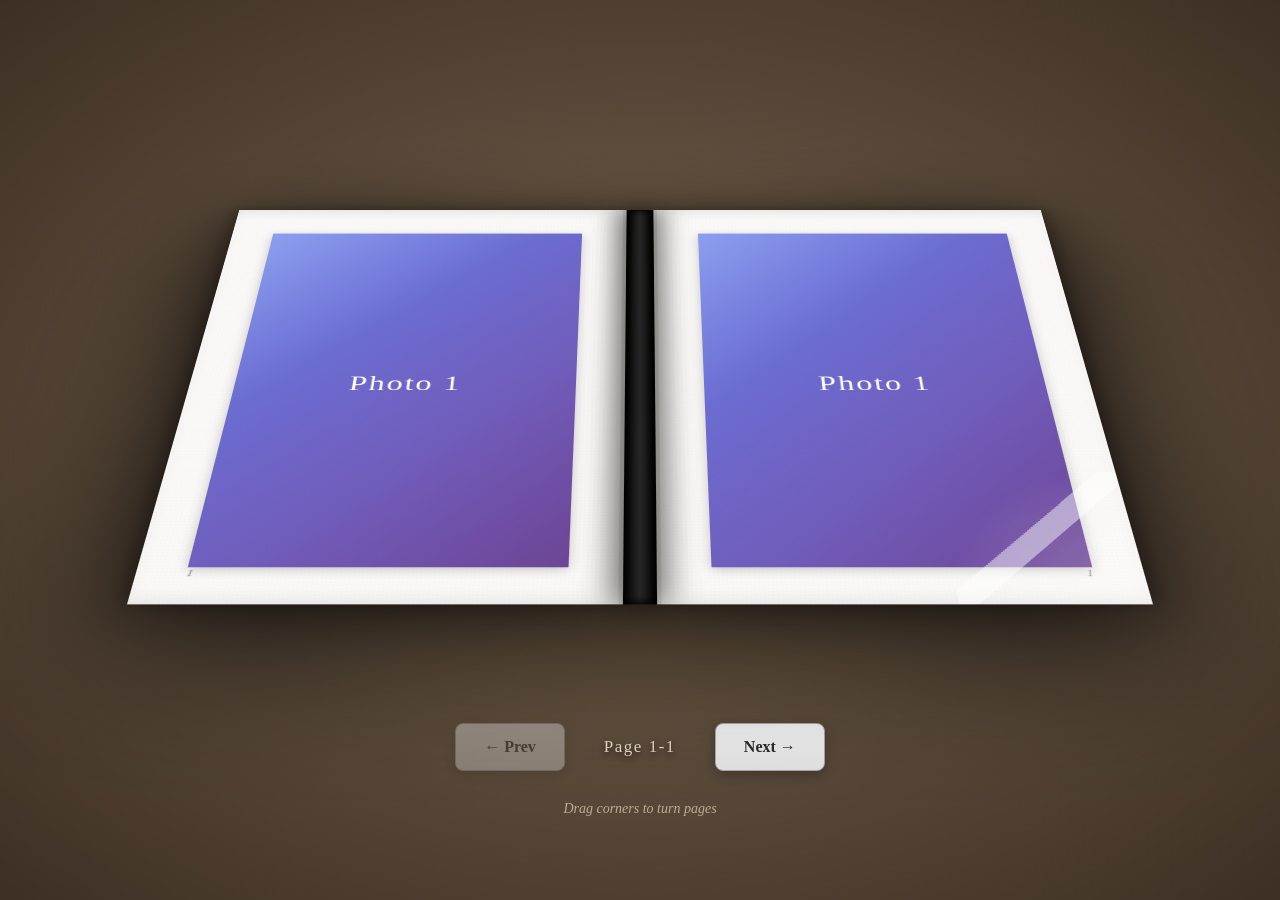
<file: photobook-v7-mobile-responsive.html>
<!DOCTYPE html>
<html lang="en">
<head>
    <meta charset="UTF-8">
    <meta name="viewport" content="width=device-width, initial-scale=1.0, maximum-scale=1.0, user-scalable=no">
    <title>3D Photo Book - Mobile Responsive</title>
    <style>
* {
    margin: 0;
    padding: 0;
    box-sizing: border-box;
    -webkit-tap-highlight-color: transparent;
}

body {
    font-family: 'Georgia', serif;
    background: radial-gradient(ellipse at center, #8b7355 0%, #5a4a3a 50%, #3d2f24 100%);
    min-height: 100vh;
    display: flex;
    justify-content: center;
    align-items: center;
    overflow: hidden;
    user-select: none;
    -webkit-user-select: none;
    touch-action: pan-x pan-y;
    padding: 10px;
}

.container {
    display: flex;
    flex-direction: column;
    align-items: center;
    gap: 40px;
    width: 100%;
    max-width: 100vw;
}

.book-wrapper {
    perspective: 2000px;
    perspective-origin: 50% 20%;
    width: 100%;
    display: flex;
    justify-content: center;
}

.book {
    width: 900px;
    height: 600px;
    position: relative;
    transform-style: preserve-3d;
    transform: rotateX(55deg) rotateZ(0deg);
    filter: drop-shadow(0 40px 80px rgba(0, 0, 0, 0.7));
}

.book-spine {
    position: absolute;
    width: 30px;
    height: 600px;
    left: 50%;
    top: 0;
    transform: translateX(-50%) translateZ(12px);
    background: linear-gradient(to right, 
        #050505 0%, 
        #0f0f0f 10%,
        #1a1a1a 20%, 
        #2a2a2a 50%, 
        #1a1a1a 80%,
        #0f0f0f 90%,
        #050505 100%);
    box-shadow: 
        inset 5px 0 12px rgba(0, 0, 0, 0.95), 
        inset -5px 0 12px rgba(0, 0, 0, 0.95), 
        0 0 35px rgba(0, 0, 0, 0.7);
    z-index: 50;
}

.page {
    position: absolute;
    width: 435px;
    height: 600px;
    background: #faf9f7;
    transform-style: preserve-3d;
    backface-visibility: hidden;
}

.page::before {
    content: '';
    position: absolute;
    top: 0;
    left: 0;
    right: 0;
    bottom: 0;
    background-image:
        repeating-linear-gradient(0deg, transparent, transparent 2px, rgba(0,0,0,.015) 2px, rgba(0,0,0,.015) 4px),
        repeating-linear-gradient(90deg, transparent, transparent 2px, rgba(0,0,0,.015) 2px, rgba(0,0,0,.015) 4px);
    opacity: 0.4;
    pointer-events: none;
    z-index: 1;
}

.page-left {
    left: 0;
    transform-origin: right center;
    border-right: 4px solid #d0cec8;
    box-shadow: 
        inset -12px 0 25px rgba(0, 0, 0, 0.12), 
        -5px 0 15px rgba(0, 0, 0, 0.25), 
        0 12px 55px rgba(0, 0, 0, 0.35);
    transform: translateZ(10px);
}

.page-right {
    right: 0;
    transform-origin: left center;
    border-left: 4px solid #d0cec8;
    box-shadow: 
        inset 12px 0 25px rgba(0, 0, 0, 0.12), 
        5px 0 15px rgba(0, 0, 0, 0.25), 
        0 12px 55px rgba(0, 0, 0, 0.35);
    transform: translateZ(10px);
}

.page-turn-container-right {
    position: absolute;
    left: 50%;
    top: 0;
    width: 435px;
    height: 600px;
    transform-origin: left center;
    transform-style: preserve-3d;
    pointer-events: none;
    z-index: 100;
    display: none;
}

.page-turn-container-right.active {
    display: block;
}

.page-turn-container-left {
    position: absolute;
    right: 50%;
    top: 0;
    width: 435px;
    height: 600px;
    transform-origin: right center;
    transform-style: preserve-3d;
    pointer-events: none;
    z-index: 100;
    display: none;
}

.page-turn-container-left.active {
    display: block;
}

.page-turn {
    position: absolute;
    width: 100%;
    height: 100%;
    transform-style: preserve-3d;
    transition: none;
    backface-visibility: hidden;
}

.page-turn-right {
    transform-origin: left center;
    left: 0;
}

.page-turn-left {
    transform-origin: right center;
    right: 0;
}

.page-turn.animating {
    transition: transform 1s cubic-bezier(0.25, 0.46, 0.45, 0.94);
}

.page-front,
.page-back {
    position: absolute;
    width: 100%;
    height: 100%;
    backface-visibility: hidden;
    background: #faf9f7;
    overflow: hidden;
}

.page-front::before,
.page-back::before {
    content: '';
    position: absolute;
    top: 0;
    left: 0;
    right: 0;
    bottom: 0;
    background-image:
        repeating-linear-gradient(0deg, transparent, transparent 2px, rgba(0,0,0,.015) 2px, rgba(0,0,0,.015) 4px),
        repeating-linear-gradient(90deg, transparent, transparent 2px, rgba(0,0,0,.015) 2px, rgba(0,0,0,.015) 4px);
    opacity: 0.4;
    pointer-events: none;
    z-index: 1;
}

.page-back {
    transform: rotateY(180deg);
}

.curl-shadow {
    position: absolute;
    top: 0;
    width: 250px;
    height: 100%;
    pointer-events: none;
    z-index: 3;
    opacity: 0;
}

.curl-shadow-right {
    left: 0;
    background: linear-gradient(to right, 
        rgba(0,0,0,0.7) 0%, 
        rgba(0,0,0,0.6) 5%,
        rgba(0,0,0,0.4) 15%,
        rgba(0,0,0,0.25) 35%, 
        rgba(0,0,0,0.12) 60%, 
        transparent 100%);
}

.curl-shadow-left {
    right: 0;
    background: linear-gradient(to left, 
        rgba(0,0,0,0.7) 0%, 
        rgba(0,0,0,0.6) 5%,
        rgba(0,0,0,0.4) 15%,
        rgba(0,0,0,0.25) 35%, 
        rgba(0,0,0,0.12) 60%, 
        transparent 100%);
}

.page-content {
    padding: 45px;
    height: 100%;
    display: flex;
    flex-direction: column;
    position: relative;
    z-index: 2;
}

.page-number {
    position: absolute;
    bottom: 30px;
    font-size: 13px;
    color: #888;
    font-family: 'Georgia', serif;
    font-style: italic;
}

.page-left .page-number {
    left: 45px;
}

.page-right .page-number {
    right: 45px;
}

.page-front .page-number {
    right: 45px;
}

.page-back .page-number {
    left: 45px;
}

.photo {
    flex: 1;
    display: flex;
    align-items: center;
    justify-content: center;
    overflow: hidden;
    background: white;
    box-shadow: 0 3px 12px rgba(0, 0, 0, 0.2), inset 0 0 2px rgba(0, 0, 0, 0.1);
}

.placeholder-photo {
    width: 100%;
    height: 100%;
    display: flex;
    align-items: center;
    justify-content: center;
    color: white;
    font-size: 32px;
    font-weight: 300;
    letter-spacing: 2px;
    font-family: 'Georgia', serif;
    position: relative;
}

.placeholder-photo::after {
    content: '';
    position: absolute;
    top: 0;
    left: 0;
    right: 0;
    bottom: 0;
    background: linear-gradient(135deg, rgba(255,255,255,0.25) 0%, transparent 35%, transparent 65%, rgba(0,0,0,0.08) 100%);
    pointer-events: none;
}

.drag-corner-right {
    position: absolute;
    bottom: 0;
    right: 0;
    width: 170px;
    height: 170px;
    cursor: grab;
    z-index: 200;
    pointer-events: auto;
    touch-action: none;
}

.drag-corner-right:active {
    cursor: grabbing;
}

.drag-corner-right::before {
    content: '';
    position: absolute;
    bottom: 0;
    right: 0;
    width: 100%;
    height: 100%;
    background: 
        linear-gradient(135deg, transparent 0%, transparent 45%, rgba(255,255,255,0.5) 45%, rgba(255,255,255,0.5) 55%, transparent 55%),
        radial-gradient(circle at bottom right, rgba(255,255,255,0.3) 0%, transparent 75%);
    opacity: 0.95;
}

.drag-corner-left {
    position: absolute;
    bottom: 0;
    left: 0;
    width: 170px;
    height: 170px;
    cursor: grab;
    z-index: 200;
    pointer-events: auto;
    touch-action: none;
}

.drag-corner-left:active {
    cursor: grabbing;
}

.drag-corner-left::before {
    content: '';
    position: absolute;
    bottom: 0;
    left: 0;
    width: 100%;
    height: 100%;
    background: 
        linear-gradient(45deg, transparent 0%, transparent 45%, rgba(255,255,255,0.5) 45%, rgba(255,255,255,0.5) 55%, transparent 55%),
        radial-gradient(circle at bottom left, rgba(255,255,255,0.3) 0%, transparent 75%);
    opacity: 0.95;
}

.navigation {
    display: flex;
    gap: 20px;
    align-items: center;
    flex-wrap: wrap;
    justify-content: center;
}

.nav-btn {
    padding: 14px 28px;
    font-size: 16px;
    background: linear-gradient(to bottom, #f8f8f8, #e5e5e5);
    border: 1px solid #aaa;
    border-radius: 8px;
    cursor: pointer;
    transition: all 0.3s ease;
    box-shadow: 0 4px 12px rgba(0, 0, 0, 0.25);
    font-family: 'Georgia', serif;
    color: #2a2a2a;
    font-weight: 600;
}

.nav-btn:hover:not(:disabled) {
    transform: translateY(-2px);
    box-shadow: 0 6px 18px rgba(0, 0, 0, 0.35);
    background: linear-gradient(to bottom, #fff, #f0f0f0);
}

.nav-btn:active:not(:disabled) {
    transform: translateY(0);
    box-shadow: 0 3px 8px rgba(0, 0, 0, 0.25);
}

.nav-btn:disabled {
    opacity: 0.35;
    cursor: not-allowed;
}

.page-indicator {
    color: #e8dcc8;
    font-size: 17px;
    font-weight: 400;
    min-width: 110px;
    text-align: center;
    font-family: 'Georgia', serif;
    letter-spacing: 1.5px;
    text-shadow: 0 3px 6px rgba(0, 0, 0, 0.6);
}

.instructions {
    color: #c9b89a;
    font-size: 14px;
    text-align: center;
    font-family: 'Georgia', serif;
    font-style: italic;
    opacity: 0.9;
    margin-top: -10px;
    padding: 0 10px;
}

/* Tablet */
@media (max-width: 950px) {
    .book {
        width: 680px;
        height: 450px;
    }
    .book-spine {
        width: 24px;
        height: 450px;
    }
    .page {
        width: 328px;
        height: 450px;
    }
    .page-turn-container-right,
    .page-turn-container-left {
        width: 328px;
        height: 450px;
    }
    .page-content {
        padding: 35px;
    }
    .placeholder-photo {
        font-size: 24px;
    }
    .drag-corner-right,
    .drag-corner-left {
        width: 140px;
        height: 140px;
    }
}

/* Mobile - Large phones */
@media (max-width: 700px) {
    body {
        padding: 5px;
    }
    .container {
        gap: 25px;
    }
    .book {
        width: 480px;
        height: 320px;
        transform: rotateX(45deg) rotateZ(0deg);
    }
    .book-spine {
        width: 20px;
        height: 320px;
    }
    .page {
        width: 230px;
        height: 320px;
        border-width: 3px;
    }
    .page-turn-container-right,
    .page-turn-container-left {
        width: 230px;
        height: 320px;
    }
    .page-content {
        padding: 25px;
    }
    .placeholder-photo {
        font-size: 18px;
    }
    .drag-corner-right,
    .drag-corner-left {
        width: 110px;
        height: 110px;
    }
    .nav-btn {
        padding: 12px 22px;
        font-size: 14px;
    }
    .page-indicator {
        font-size: 15px;
        min-width: 90px;
    }
    .instructions {
        font-size: 13px;
    }
}

/* Mobile - Small phones (iPhone SE, etc) */
@media (max-width: 450px) {
    body {
        align-items: flex-start;
        padding-top: 20px;
    }
    .container {
        gap: 20px;
    }
    .book {
        width: 340px;
        height: 230px;
        transform: rotateX(40deg) rotateZ(0deg);
    }
    .book-spine {
        width: 16px;
        height: 230px;
    }
    .page {
        width: 162px;
        height: 230px;
        border-width: 2px;
    }
    .page-turn-container-right,
    .page-turn-container-left {
        width: 162px;
        height: 230px;
    }
    .page-content {
        padding: 18px;
    }
    .placeholder-photo {
        font-size: 14px;
        letter-spacing: 1px;
    }
    .drag-corner-right,
    .drag-corner-left {
        width: 90px;
        height: 90px;
    }
    .navigation {
        gap: 15px;
    }
    .nav-btn {
        padding: 10px 18px;
        font-size: 13px;
    }
    .page-indicator {
        font-size: 14px;
        min-width: 85px;
        letter-spacing: 1px;
    }
    .instructions {
        font-size: 12px;
    }
}

/* Very small phones */
@media (max-width: 380px) {
    .book {
        width: 300px;
        height: 200px;
        transform: rotateX(35deg) rotateZ(0deg);
    }
    .book-spine {
        width: 14px;
        height: 200px;
    }
    .page {
        width: 143px;
        height: 200px;
    }
    .page-turn-container-right,
    .page-turn-container-left {
        width: 143px;
        height: 200px;
    }
    .page-content {
        padding: 15px;
    }
    .placeholder-photo {
        font-size: 12px;
    }
    .drag-corner-right,
    .drag-corner-left {
        width: 80px;
        height: 80px;
    }
}
    </style>
</head>
<body>
    <div class="container">
        <div class="book-wrapper">
            <div class="book">
                <div class="book-spine"></div>

                <div class="page page-left">
                    <div class="page-content">
                        <div class="page-number">1</div>
                        <div class="photo">
                            <div class="placeholder-photo" style="background: linear-gradient(135deg, #667eea 0%, #764ba2 100%);">
                                <span>Photo 1</span>
                            </div>
                        </div>
                    </div>
                    <div class="drag-corner-left" id="dragCornerLeft"></div>
                </div>

                <div class="page page-right">
                    <div class="page-content">
                        <div class="page-number">2</div>
                        <div class="photo">
                            <div class="placeholder-photo" style="background: linear-gradient(135deg, #f093fb 0%, #f5576c 100%);">
                                <span>Photo 2</span>
                            </div>
                        </div>
                    </div>
                    <div class="drag-corner-right" id="dragCornerRight"></div>
                </div>

                <div class="page-turn-container-right" id="pageTurnContainerRight">
                    <div class="page-turn page-turn-right" id="pageTurnRight">
                        <div class="page-front">
                            <div class="curl-shadow curl-shadow-right"></div>
                            <div class="page-content">
                                <div class="page-number"></div>
                                <div class="photo">
                                    <div class="placeholder-photo"></div>
                                </div>
                            </div>
                        </div>
                        <div class="page-back">
                            <div class="page-content">
                                <div class="page-number"></div>
                                <div class="photo">
                                    <div class="placeholder-photo"></div>
                                </div>
                            </div>
                        </div>
                    </div>
                </div>

                <div class="page-turn-container-left" id="pageTurnContainerLeft">
                    <div class="page-turn page-turn-left" id="pageTurnLeft">
                        <div class="page-front">
                            <div class="curl-shadow curl-shadow-left"></div>
                            <div class="page-content">
                                <div class="page-number"></div>
                                <div class="photo">
                                    <div class="placeholder-photo"></div>
                                </div>
                            </div>
                        </div>
                        <div class="page-back">
                            <div class="page-content">
                                <div class="page-number"></div>
                                <div class="photo">
                                    <div class="placeholder-photo"></div>
                                </div>
                            </div>
                        </div>
                    </div>
                </div>
            </div>
        </div>

        <div class="navigation">
            <button id="prevBtn" class="nav-btn">← Prev</button>
            <span id="pageIndicator" class="page-indicator">Page 1-2</span>
            <button id="nextBtn" class="nav-btn">Next →</button>
        </div>

        <div class="instructions">Drag corners to turn pages</div>
    </div>

    <script>
class PhotoBook {
    constructor() {
        this.currentPage = 0;
        this.totalPages = 10;
        this.isAnimating = false;
        this.isDragging = false;
        this.dragDirection = null;
        this.dragStartX = 0;
        this.dragStartY = 0;
        this.currentRotation = 0;

        this.pages = [
            { color: 'linear-gradient(135deg, #667eea 0%, #764ba2 100%)', text: 'Photo 1' },
            { color: 'linear-gradient(135deg, #f093fb 0%, #f5576c 100%)', text: 'Photo 2' },
            { color: 'linear-gradient(135deg, #4facfe 0%, #00f2fe 100%)', text: 'Photo 3' },
            { color: 'linear-gradient(135deg, #43e97b 0%, #38f9d7 100%)', text: 'Photo 4' },
            { color: 'linear-gradient(135deg, #fa709a 0%, #fee140 100%)', text: 'Photo 5' },
            { color: 'linear-gradient(135deg, #30cfd0 0%, #330867 100%)', text: 'Photo 6' },
            { color: 'linear-gradient(135deg, #a8edea 0%, #fed6e3 100%)', text: 'Photo 7' },
            { color: 'linear-gradient(135deg, #ff9a9e 0%, #fecfef 100%)', text: 'Photo 8' },
            { color: 'linear-gradient(135deg, #ffecd2 0%, #fcb69f 100%)', text: 'Photo 9' },
            { color: 'linear-gradient(135deg, #ff6e7f 0%, #bfe9ff 100%)', text: 'Photo 10' }
        ];

        this.init();
    }

    init() {
        this.pageLeft = document.querySelector('.page-left');
        this.pageRight = document.querySelector('.page-right');
        this.pageTurnContainerRight = document.getElementById('pageTurnContainerRight');
        this.pageTurnRight = document.getElementById('pageTurnRight');
        this.pageTurnContainerLeft = document.getElementById('pageTurnContainerLeft');
        this.pageTurnLeft = document.getElementById('pageTurnLeft');
        this.dragCornerRight = document.getElementById('dragCornerRight');
        this.dragCornerLeft = document.getElementById('dragCornerLeft');
        this.prevBtn = document.getElementById('prevBtn');
        this.nextBtn = document.getElementById('nextBtn');
        this.pageIndicator = document.getElementById('pageIndicator');

        this.dragCornerRight.addEventListener('mousedown', (e) => this.startDrag(e, 'forward'));
        this.dragCornerRight.addEventListener('touchstart', (e) => this.startDrag(e, 'forward'), { passive: false });
        this.dragCornerLeft.addEventListener('mousedown', (e) => this.startDrag(e, 'backward'));
        this.dragCornerLeft.addEventListener('touchstart', (e) => this.startDrag(e, 'backward'), { passive: false });

        document.addEventListener('mousemove', (e) => this.onDrag(e));
        document.addEventListener('touchmove', (e) => this.onDrag(e), { passive: false });
        document.addEventListener('mouseup', (e) => this.endDrag(e));
        document.addEventListener('touchend', (e) => this.endDrag(e));
        document.addEventListener('touchcancel', (e) => this.endDrag(e));

        this.prevBtn.addEventListener('click', () => this.turnToPrevious());
        this.nextBtn.addEventListener('click', () => this.turnToNext());

        this.updatePages();
    }

    startDrag(e, direction) {
        if (this.isAnimating) return;
        if (direction === 'forward' && this.currentPage >= this.totalPages) return;
        if (direction === 'backward' && this.currentPage === 0) return;

        e.preventDefault();
        e.stopPropagation();
        this.isDragging = true;
        this.dragDirection = direction;

        const touch = e.touches ? e.touches[0] : e;
        this.dragStartX = touch.clientX;
        this.dragStartY = touch.clientY;

        if (direction === 'forward') {
            this.pageTurnContainerRight.classList.add('active');
            this.pageTurnRight.classList.remove('animating');
            this.setupTurnPageForward();
        } else {
            this.pageTurnContainerLeft.classList.add('active');
            this.pageTurnLeft.classList.remove('animating');
            this.setupTurnPageBackward();
        }
    }

    onDrag(e) {
        if (!this.isDragging) return;

        e.preventDefault();
        e.stopPropagation();
        
        const touch = e.touches ? e.touches[0] : e;
        const deltaX = this.dragDirection === 'forward' 
            ? this.dragStartX - touch.clientX 
            : touch.clientX - this.dragStartX;
        const deltaY = touch.clientY - this.dragStartY;

        let rotation = Math.max(0, Math.min(180, (deltaX / 280) * 180));
        const verticalCurl = Math.max(-30, Math.min(30, (deltaY / 120) * 30));

        this.currentRotation = rotation;

        const curlIntensity = Math.sin((rotation / 180) * Math.PI);
        const liftHeight = curlIntensity * 100;
        const scaleX = 1 + (curlIntensity * 0.12);
        const scaleY = 1 + (curlIntensity * 0.06);
        const skewY = curlIntensity * 8;

        const pageTurn = this.dragDirection === 'forward' ? this.pageTurnRight : this.pageTurnLeft;
        const rotationSign = this.dragDirection === 'forward' ? -1 : 1;

        pageTurn.style.transform = `
            rotateY(${rotationSign * rotation}deg)
            rotateX(${verticalCurl}deg)
            translateZ(${liftHeight}px)
            scale3d(${scaleX}, ${scaleY}, 1)
            skewY(${rotationSign * skewY}deg)
        `;

        const shadowDistance = curlIntensity * 60;
        const shadowBlur = 60 + (curlIntensity * 100);
        const shadowOpacity = 0.45 + (curlIntensity * 0.5);

        pageTurn.style.filter = `
            drop-shadow(${shadowDistance}px ${shadowDistance}px ${shadowBlur}px rgba(0, 0, 0, ${shadowOpacity}))
        `;

        const curlShadow = pageTurn.querySelector('.curl-shadow');
        if (curlShadow) {
            curlShadow.style.opacity = Math.min(curlIntensity * 1.8, 1);
        }
    }

    endDrag(e) {
        if (!this.isDragging) return;

        this.isDragging = false;

        const threshold = 75;

        if (this.currentRotation > threshold) {
            if (this.dragDirection === 'forward') {
                this.completeTurnForward();
            } else {
                this.completeTurnBackward();
            }
        } else {
            this.springBack();
        }
    }

    completeTurnForward() {
        this.isAnimating = true;
        this.pageTurnRight.classList.add('animating');
        this.pageTurnRight.style.transform = 'rotateY(-180deg) translateZ(0px) scale3d(1, 1, 1) skewY(0deg)';
        this.pageTurnRight.style.filter = 'drop-shadow(0px 12px 55px rgba(0, 0, 0, 0.35))';

        setTimeout(() => {
            this.currentPage += 2;
            this.updatePages();
            this.resetTurnPage();
        }, 1000);
    }

    completeTurnBackward() {
        this.isAnimating = true;
        this.pageTurnLeft.classList.add('animating');
        this.pageTurnLeft.style.transform = 'rotateY(180deg) translateZ(0px) scale3d(1, 1, 1) skewY(0deg)';
        this.pageTurnLeft.style.filter = 'drop-shadow(0px 12px 55px rgba(0, 0, 0, 0.35))';

        setTimeout(() => {
            this.currentPage -= 2;
            this.updatePages();
            this.resetTurnPage();
        }, 1000);
    }

    springBack() {
        const pageTurn = this.dragDirection === 'forward' ? this.pageTurnRight : this.pageTurnLeft;
        const rotationSign = this.dragDirection === 'forward' ? 0 : 180;
        
        pageTurn.classList.add('animating');
        pageTurn.style.transform = `rotateY(${rotationSign}deg) translateZ(0px) scale3d(1, 1, 1) skewY(0deg)`;
        pageTurn.style.filter = 'drop-shadow(0px 12px 55px rgba(0, 0, 0, 0.35))';

        setTimeout(() => {
            this.resetTurnPage();
        }, 1000);
    }

    setupTurnPageForward() {
        const pageFront = this.pageTurnRight.querySelector('.page-front .placeholder-photo');
        const pageFrontNumber = this.pageTurnRight.querySelector('.page-front .page-number');
        const pageBack = this.pageTurnRight.querySelector('.page-back .placeholder-photo');
        const pageBackNumber = this.pageTurnRight.querySelector('.page-back .page-number');

        if (this.currentPage < this.pages.length) {
            pageFront.style.background = this.pages[this.currentPage].color;
            pageFront.innerHTML = `<span>${this.pages[this.currentPage].text}</span>`;
            pageFrontNumber.textContent = this.currentPage + 1;
        }

        if (this.currentPage + 1 < this.pages.length) {
            pageBack.style.background = this.pages[this.currentPage + 1].color;
            pageBack.innerHTML = `<span>${this.pages[this.currentPage + 1].text}</span>`;
            pageBackNumber.textContent = this.currentPage + 2;
        }
    }

    setupTurnPageBackward() {
        const pageFront = this.pageTurnLeft.querySelector('.page-front .placeholder-photo');
        const pageFrontNumber = this.pageTurnLeft.querySelector('.page-front .page-number');
        const pageBack = this.pageTurnLeft.querySelector('.page-back .placeholder-photo');
        const pageBackNumber = this.pageTurnLeft.querySelector('.page-back .page-number');

        if (this.currentPage - 1 >= 0 && this.currentPage - 1 < this.pages.length) {
            pageFront.style.background = this.pages[this.currentPage - 1].color;
            pageFront.innerHTML = `<span>${this.pages[this.currentPage - 1].text}</span>`;
            pageFrontNumber.textContent = this.currentPage;
        }

        if (this.currentPage - 2 >= 0 && this.currentPage - 2 < this.pages.length) {
            pageBack.style.background = this.pages[this.currentPage - 2].color;
            pageBack.innerHTML = `<span>${this.pages[this.currentPage - 2].text}</span>`;
            pageBackNumber.textContent = this.currentPage - 1;
        }
    }

    resetTurnPage() {
        this.pageTurnContainerRight.classList.remove('active');
        this.pageTurnRight.classList.remove('animating');
        this.pageTurnRight.style.transform = '';
        this.pageTurnRight.style.filter = '';

        this.pageTurnContainerLeft.classList.remove('active');
        this.pageTurnLeft.classList.remove('animating');
        this.pageTurnLeft.style.transform = '';
        this.pageTurnLeft.style.filter = '';

        const curlShadows = document.querySelectorAll('.curl-shadow');
        curlShadows.forEach(shadow => shadow.style.opacity = '');

        this.currentRotation = 0;
        this.isAnimating = false;
        this.dragDirection = null;
    }

    updatePages() {
        if (this.currentPage > 0) {
            this.updatePageContent(this.pageLeft, this.currentPage - 1);
        }

        if (this.currentPage < this.totalPages) {
            this.updatePageContent(this.pageRight, this.currentPage);
        }

        this.prevBtn.disabled = this.currentPage === 0;
        this.nextBtn.disabled = this.currentPage >= this.totalPages;
        this.dragCornerRight.style.display = this.currentPage >= this.totalPages ? 'none' : 'block';
        this.dragCornerLeft.style.display = this.currentPage === 0 ? 'none' : 'block';

        const leftPageNum = this.currentPage === 0 ? 1 : this.currentPage;
        const rightPageNum = this.currentPage + 1;
        this.pageIndicator.textContent = `Page ${leftPageNum}-${rightPageNum}`;
    }

    updatePageContent(pageElement, pageIndex) {
        const photo = pageElement.querySelector('.placeholder-photo');
        const pageNumber = pageElement.querySelector('.page-number');

        if (pageIndex >= 0 && pageIndex < this.pages.length) {
            photo.style.background = this.pages[pageIndex].color;
            photo.innerHTML = `<span>${this.pages[pageIndex].text}</span>`;
            pageNumber.textContent = pageIndex + 1;
        }
    }

    turnToNext() {
        if (this.isAnimating || this.currentPage >= this.totalPages) return;

        this.pageTurnContainerRight.classList.add('active');
        this.setupTurnPageForward();

        setTimeout(() => {
            this.dragDirection = 'forward';
            this.currentRotation = 180;
            this.completeTurnForward();
        }, 50);
    }

    turnToPrevious() {
        if (this.isAnimating || this.currentPage === 0) return;

        this.pageTurnContainerLeft.classList.add('active');
        this.setupTurnPageBackward();
        this.pageTurnLeft.style.transform = 'rotateY(180deg)';

        setTimeout(() => {
            this.dragDirection = 'backward';
            this.currentRotation = 180;
            this.completeTurnBackward();
        }, 50);
    }
}

document.addEventListener('DOMContentLoaded', () => {
    new PhotoBook();
});
    </script>
</body>
</html>
</file>
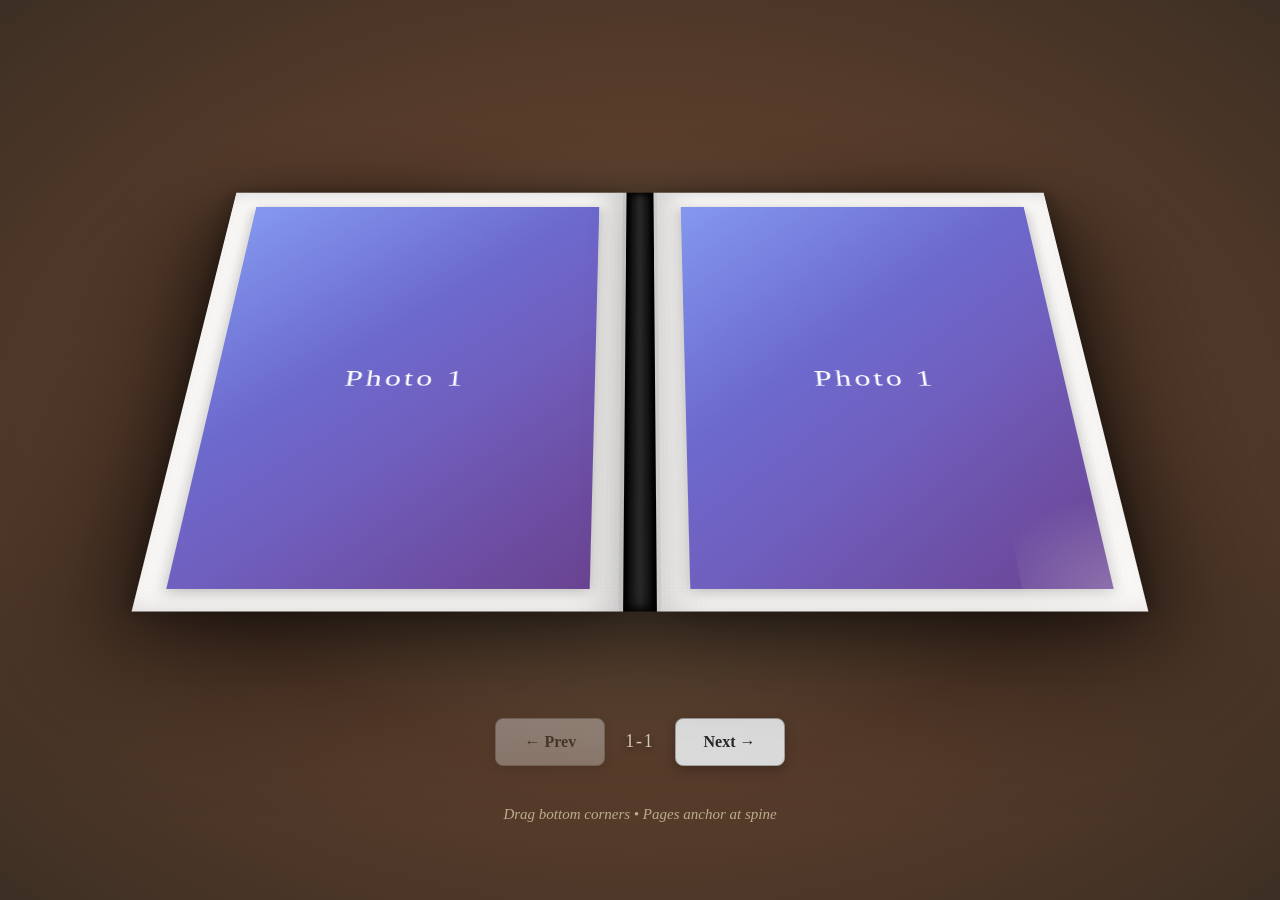
<file: photobook-v8-realistic-curl.html>
<!DOCTYPE html>
<html lang="en">
<head>
    <meta charset="UTF-8">
    <meta name="viewport" content="width=device-width, initial-scale=1.0, maximum-scale=1.0, user-scalable=no">
    <title>3D Photo Book - Realistic Curl</title>
    <style>
* {
    margin: 0;
    padding: 0;
    box-sizing: border-box;
    -webkit-tap-highlight-color: transparent;
}

body {
    font-family: 'Georgia', serif;
    background: radial-gradient(ellipse at center, #8b7355 0%, #5a3d2b 50%, #3d2f24 100%);
    min-height: 100vh;
    display: flex;
    justify-content: center;
    align-items: center;
    overflow: hidden;
    user-select: none;
    touch-action: pan-x pan-y;
    padding: 10px;
}

.container {
    display: flex;
    flex-direction: column;
    align-items: center;
    gap: 40px;
    width: 100%;
}

.book-wrapper {
    perspective: 2000px;
    perspective-origin: 50% 30%;
    width: 100%;
    display: flex;
    justify-content: center;
}

.book {
    width: min(900px, 95vw);
    height: min(600px, 63vw);
    position: relative;
    transform-style: preserve-3d;
    transform: rotateX(50deg);
    filter: drop-shadow(0 40px 80px rgba(0, 0, 0, 0.7));
}

.book-spine {
    position: absolute;
    width: 30px;
    height: 100%;
    left: 50%;
    top: 0;
    transform: translateX(-50%) translateZ(15px);
    background: linear-gradient(to right, 
        #000 0%, #111 10%, #222 20%, #333 50%, 
        #222 80%, #111 90%, #000 100%);
    box-shadow: 
        inset 6px 0 15px rgba(0, 0, 0, 1), 
        inset -6px 0 15px rgba(0, 0, 0, 1);
    z-index: 50;
}

.page-base {
    position: absolute;
    width: calc(50% - 15px);
    height: 100%;
    background: #faf9f7;
    transform-style: preserve-3d;
}

.page-base::before {
    content: '';
    position: absolute;
    inset: 0;
    background-image:
        repeating-linear-gradient(0deg, transparent 0px, transparent 2px, rgba(0,0,0,.01) 2px, rgba(0,0,0,.01) 4px),
        repeating-linear-gradient(90deg, transparent 0px, transparent 2px, rgba(0,0,0,.01) 2px, rgba(0,0,0,.01) 4px);
    opacity: 0.5;
    pointer-events: none;
}

.page-left {
    left: 0;
    border-right: 4px solid #ccc;
    box-shadow: 
        inset -15px 0 30px rgba(0, 0, 0, 0.15),
        -5px 0 15px rgba(0, 0, 0, 0.2),
        0 15px 60px rgba(0, 0, 0, 0.4);
    transform: translateZ(12px);
}

.page-right {
    right: 0;
    border-left: 4px solid #ccc;
    box-shadow: 
        inset 15px 0 30px rgba(0, 0, 0, 0.15),
        5px 0 15px rgba(0, 0, 0, 0.2),
        0 15px 60px rgba(0, 0, 0, 0.4);
    transform: translateZ(12px);
}

.page-content {
    padding: min(6%, 45px);
    height: 100%;
    display: flex;
    flex-direction: column;
    position: relative;
}

.page-number {
    position: absolute;
    bottom: min(5%, 30px);
    font-size: clamp(11px, 2vw, 14px);
    color: #777;
    font-family: 'Georgia', serif;
    font-style: italic;
}

.page-left .page-number {
    left: min(6%, 45px);
}

.page-right .page-number {
    right: min(6%, 45px);
}

.photo {
    flex: 1;
    display: flex;
    align-items: center;
    justify-content: center;
    overflow: hidden;
    background: white;
    box-shadow: 0 4px 15px rgba(0, 0, 0, 0.25);
}

.placeholder-photo {
    width: 100%;
    height: 100%;
    display: flex;
    align-items: center;
    justify-content: center;
    color: white;
    font-size: clamp(16px, 3.5vw, 32px);
    font-weight: 300;
    letter-spacing: 0.1em;
    font-family: 'Georgia', serif;
    position: relative;
}

.placeholder-photo::after {
    content: '';
    position: absolute;
    inset: 0;
    background: linear-gradient(135deg, 
        rgba(255,255,255,0.2) 0%, 
        transparent 40%, 
        transparent 60%, 
        rgba(0,0,0,0.1) 100%);
    pointer-events: none;
}

/* Interactive overlay for dragging */
.drag-overlay {
    position: absolute;
    inset: 0;
    z-index: 100;
    pointer-events: none;
}

.drag-overlay.active {
    pointer-events: auto;
    cursor: grabbing;
}

/* Page turn layer - properly anchored */
.turn-layer {
    position: absolute;
    right: 50%;
    top: 0;
    width: calc(50% - 15px);
    height: 100%;
    transform-origin: right center;
    transform-style: preserve-3d;
    pointer-events: none;
    z-index: 75;
    display: none;
}

.turn-layer.active {
    display: block;
}

.turn-layer.forward {
    right: auto;
    left: 50%;
    transform-origin: left center;
}

.turning-page {
    position: absolute;
    width: 100%;
    height: 100%;
    background: #faf9f7;
    transform-style: preserve-3d;
    backface-visibility: visible;
    box-shadow: 0 0 80px rgba(0, 0, 0, 0.6);
}

.turning-page::before {
    content: '';
    position: absolute;
    inset: 0;
    background-image:
        repeating-linear-gradient(0deg, transparent 0px, transparent 2px, rgba(0,0,0,.01) 2px, rgba(0,0,0,.01) 4px),
        repeating-linear-gradient(90deg, transparent 0px, transparent 2px, rgba(0,0,0,.01) 2px, rgba(0,0,0,.01) 4px);
    opacity: 0.5;
    pointer-events: none;
}

/* Shadow overlay on the curling page */
.curl-gradient {
    position: absolute;
    inset: 0;
    background: linear-gradient(to left,
        rgba(0,0,0,0.8) 0%,
        rgba(0,0,0,0.5) 8%,
        rgba(0,0,0,0.3) 20%,
        rgba(0,0,0,0.15) 40%,
        transparent 70%);
    opacity: 0;
    pointer-events: none;
    z-index: 1;
}

.turn-layer.forward .curl-gradient {
    background: linear-gradient(to right,
        rgba(0,0,0,0.8) 0%,
        rgba(0,0,0,0.5) 8%,
        rgba(0,0,0,0.3) 20%,
        rgba(0,0,0,0.15) 40%,
        transparent 70%);
}

/* Back side of the page */
.page-back-side {
    position: absolute;
    width: 100%;
    height: 100%;
    background: #faf9f7;
    transform: rotateY(180deg);
    backface-visibility: visible;
    transform-style: preserve-3d;
}

.page-back-side::before {
    content: '';
    position: absolute;
    inset: 0;
    background-image:
        repeating-linear-gradient(0deg, transparent 0px, transparent 2px, rgba(0,0,0,.01) 2px, rgba(0,0,0,.01) 4px),
        repeating-linear-gradient(90deg, transparent 0px, transparent 2px, rgba(0,0,0,.01) 2px, rgba(0,0,0,.01) 4px);
    opacity: 0.5;
}

/* Corner indicators */
.corner-indicator {
    position: absolute;
    bottom: 0;
    width: min(25%, 140px);
    height: min(25%, 140px);
    z-index: 150;
    cursor: grab;
    touch-action: none;
}

.corner-indicator:active {
    cursor: grabbing;
}

.corner-indicator::before {
    content: '';
    position: absolute;
    inset: 0;
    background: radial-gradient(circle at var(--corner-pos), 
        rgba(255,255,255,0.4) 0%, 
        rgba(255,255,255,0.2) 40%,
        transparent 80%);
    opacity: 0.8;
}

.corner-indicator:hover::before {
    opacity: 1;
}

.corner-right {
    right: 0;
    --corner-pos: bottom right;
}

.corner-left {
    left: 0;
    --corner-pos: bottom left;
}

.navigation {
    display: flex;
    gap: 20px;
    align-items: center;
    flex-wrap: wrap;
    justify-content: center;
}

.nav-btn {
    padding: clamp(10px, 2vw, 14px) clamp(20px, 4vw, 28px);
    font-size: clamp(13px, 2.5vw, 16px);
    background: linear-gradient(to bottom, #f8f8f8, #e5e5e5);
    border: 1px solid #aaa;
    border-radius: 8px;
    cursor: pointer;
    transition: all 0.3s ease;
    box-shadow: 0 4px 12px rgba(0, 0, 0, 0.25);
    font-family: 'Georgia', serif;
    color: #2a2a2a;
    font-weight: 600;
}

.nav-btn:hover:not(:disabled) {
    transform: translateY(-2px);
    box-shadow: 0 6px 18px rgba(0, 0, 0, 0.35);
}

.nav-btn:disabled {
    opacity: 0.35;
    cursor: not-allowed;
}

.page-indicator {
    color: #e8dcc8;
    font-size: clamp(14px, 2.8vw, 18px);
    font-family: 'Georgia', serif;
    letter-spacing: 0.1em;
    text-shadow: 0 3px 6px rgba(0, 0, 0, 0.6);
}

.instructions {
    color: #c9b89a;
    font-size: clamp(12px, 2.3vw, 15px);
    text-align: center;
    font-family: 'Georgia', serif;
    font-style: italic;
    opacity: 0.9;
    padding: 0 15px;
}
    </style>
</head>
<body>
    <div class="container">
        <div class="book-wrapper">
            <div class="book">
                <div class="book-spine"></div>

                <div class="page-base page-left">
                    <div class="page-content">
                        <div class="page-number">1</div>
                        <div class="photo">
                            <div class="placeholder-photo" style="background: linear-gradient(135deg, #667eea 0%, #764ba2 100%);">
                                <span>Photo 1</span>
                            </div>
                        </div>
                    </div>
                    <div class="corner-indicator corner-left" data-direction="backward"></div>
                </div>

                <div class="page-base page-right">
                    <div class="page-content">
                        <div class="page-number">2</div>
                        <div class="photo">
                            <div class="placeholder-photo" style="background: linear-gradient(135deg, #f093fb 0%, #f5576c 100%);">
                                <span>Photo 2</span>
                            </div>
                        </div>
                    </div>
                    <div class="corner-indicator corner-right" data-direction="forward"></div>
                </div>

                <!-- Turn layer -->
                <div class="turn-layer" id="turnLayer">
                    <div class="turning-page" id="turningPage">
                        <div class="curl-gradient"></div>
                        <div class="page-content">
                            <div class="page-number"></div>
                            <div class="photo">
                                <div class="placeholder-photo"></div>
                            </div>
                        </div>
                        <div class="page-back-side">
                            <div class="page-content">
                                <div class="page-number"></div>
                                <div class="photo">
                                    <div class="placeholder-photo"></div>
                                </div>
                            </div>
                        </div>
                    </div>
                </div>

                <div class="drag-overlay" id="dragOverlay"></div>
            </div>
        </div>

        <div class="navigation">
            <button id="prevBtn" class="nav-btn">← Prev</button>
            <span id="pageIndicator" class="page-indicator">1-2</span>
            <button id="nextBtn" class="nav-btn">Next →</button>
        </div>

        <div class="instructions">Drag bottom corners • Pages anchor at spine</div>
    </div>

    <script>
class PhotoBook {
    constructor() {
        this.currentPage = 0;
        this.totalPages = 10;
        this.isAnimating = false;
        this.isDragging = false;
        this.dragDirection = null;
        this.startX = 0;
        this.startY = 0;

        this.pages = [
            { color: 'linear-gradient(135deg, #667eea 0%, #764ba2 100%)', text: 'Photo 1' },
            { color: 'linear-gradient(135deg, #f093fb 0%, #f5576c 100%)', text: 'Photo 2' },
            { color: 'linear-gradient(135deg, #4facfe 0%, #00f2fe 100%)', text: 'Photo 3' },
            { color: 'linear-gradient(135deg, #43e97b 0%, #38f9d7 100%)', text: 'Photo 4' },
            { color: 'linear-gradient(135deg, #fa709a 0%, #fee140 100%)', text: 'Photo 5' },
            { color: 'linear-gradient(135deg, #30cfd0 0%, #330867 100%)', text: 'Photo 6' },
            { color: 'linear-gradient(135deg, #a8edea 0%, #fed6e3 100%)', text: 'Photo 7' },
            { color: 'linear-gradient(135deg, #ff9a9e 0%, #fecfef 100%)', text: 'Photo 8' },
            { color: 'linear-gradient(135deg, #ffecd2 0%, #fcb69f 100%)', text: 'Photo 9' },
            { color: 'linear-gradient(135deg, #ff6e7f 0%, #bfe9ff 100%)', text: 'Photo 10' }
        ];

        this.init();
    }

    init() {
        this.pageLeft = document.querySelector('.page-left');
        this.pageRight = document.querySelector('.page-right');
        this.turnLayer = document.getElementById('turnLayer');
        this.turningPage = document.getElementById('turningPage');
        this.dragOverlay = document.getElementById('dragOverlay');
        this.prevBtn = document.getElementById('prevBtn');
        this.nextBtn = document.getElementById('nextBtn');
        this.pageIndicator = document.getElementById('pageIndicator');

        const corners = document.querySelectorAll('.corner-indicator');
        corners.forEach(corner => {
            corner.addEventListener('mousedown', (e) => this.startDrag(e));
            corner.addEventListener('touchstart', (e) => this.startDrag(e), { passive: false });
        });

        document.addEventListener('mousemove', (e) => this.onDrag(e));
        document.addEventListener('touchmove', (e) => this.onDrag(e), { passive: false });
        document.addEventListener('mouseup', (e) => this.endDrag(e));
        document.addEventListener('touchend', (e) => this.endDrag(e));

        this.prevBtn.addEventListener('click', () => this.buttonTurn('backward'));
        this.nextBtn.addEventListener('click', () => this.buttonTurn('forward'));

        this.updatePages();
    }

    startDrag(e) {
        const direction = e.target.dataset.direction;
        if (this.isAnimating) return;
        if (direction === 'forward' && this.currentPage >= this.totalPages) return;
        if (direction === 'backward' && this.currentPage === 0) return;

        e.preventDefault();
        e.stopPropagation();

        this.isDragging = true;
        this.dragDirection = direction;

        const touch = e.touches ? e.touches[0] : e;
        this.startX = touch.clientX;
        this.startY = touch.clientY;

        this.turnLayer.classList.add('active', direction);
        this.dragOverlay.classList.add('active');
        this.setupPage(direction);
    }

    onDrag(e) {
        if (!this.isDragging) return;
        e.preventDefault();

        const touch = e.touches ? e.touches[0] : e;
        const deltaX = this.dragDirection === 'forward' 
            ? (this.startX - touch.clientX) 
            : (touch.clientX - this.startX);
        
        const deltaY = touch.clientY - this.startY;

        const angle = Math.max(0, Math.min(180, (deltaX / 250) * 180));
        const tilt = Math.max(-20, Math.min(20, (deltaY / 100) * 20));
        
        const intensity = Math.sin((angle / 180) * Math.PI);
        const lift = intensity * 120;
        const scale = 1 + (intensity * 0.15);
        const skew = intensity * 10;

        const sign = this.dragDirection === 'forward' ? -1 : 1;

        this.turningPage.style.transform = `
            rotateY(${sign * angle}deg)
            rotateX(${tilt}deg)
            translateZ(${lift}px)
            scale(${scale})
            skewY(${sign * skew}deg)
        `;

        const gradient = this.turnLayer.querySelector('.curl-gradient');
        gradient.style.opacity = Math.min(intensity * 2, 1);

        this.currentAngle = angle;
    }

    endDrag(e) {
        if (!this.isDragging) return;
        this.isDragging = false;

        const threshold = 70;

        this.turningPage.style.transition = 'transform 0.8s cubic-bezier(0.25, 0.46, 0.45, 0.94)';

        if (this.currentAngle > threshold) {
            this.completeTurn();
        } else {
            this.springBack();
        }
    }

    completeTurn() {
        this.isAnimating = true;
        const sign = this.dragDirection === 'forward' ? -180 : 180;
        
        this.turningPage.style.transform = `rotateY(${sign}deg)`;

        setTimeout(() => {
            if (this.dragDirection === 'forward') {
                this.currentPage += 2;
            } else {
                this.currentPage -= 2;
            }
            this.updatePages();
            this.resetTurn();
        }, 800);
    }

    springBack() {
        const sign = this.dragDirection === 'forward' ? 0 : 180;
        this.turningPage.style.transform = `rotateY(${sign}deg)`;

        setTimeout(() => this.resetTurn(), 800);
    }

    resetTurn() {
        this.turnLayer.classList.remove('active', 'forward', 'backward');
        this.dragOverlay.classList.remove('active');
        this.turningPage.style.transition = '';
        this.turningPage.style.transform = '';
        const gradient = this.turnLayer.querySelector('.curl-gradient');
        gradient.style.opacity = '0';
        this.isAnimating = false;
        this.dragDirection = null;
        this.currentAngle = 0;
    }

    setupPage(direction) {
        const frontPhoto = this.turningPage.querySelector('.page-content .placeholder-photo');
        const frontNum = this.turningPage.querySelector('.page-content .page-number');
        const backPhoto = this.turningPage.querySelector('.page-back-side .placeholder-photo');
        const backNum = this.turningPage.querySelector('.page-back-side .page-number');

        if (direction === 'forward') {
            if (this.currentPage < this.pages.length) {
                frontPhoto.style.background = this.pages[this.currentPage].color;
                frontPhoto.innerHTML = `<span>${this.pages[this.currentPage].text}</span>`;
                frontNum.textContent = this.currentPage + 1;
            }
            if (this.currentPage + 1 < this.pages.length) {
                backPhoto.style.background = this.pages[this.currentPage + 1].color;
                backPhoto.innerHTML = `<span>${this.pages[this.currentPage + 1].text}</span>`;
                backNum.textContent = this.currentPage + 2;
            }
        } else {
            if (this.currentPage - 1 >= 0) {
                frontPhoto.style.background = this.pages[this.currentPage - 1].color;
                frontPhoto.innerHTML = `<span>${this.pages[this.currentPage - 1].text}</span>`;
                frontNum.textContent = this.currentPage;
            }
            if (this.currentPage - 2 >= 0) {
                backPhoto.style.background = this.pages[this.currentPage - 2].color;
                backPhoto.innerHTML = `<span>${this.pages[this.currentPage - 2].text}</span>`;
                backNum.textContent = this.currentPage - 1;
            }
        }
    }

    buttonTurn(direction) {
        if (this.isAnimating) return;
        if (direction === 'forward' && this.currentPage >= this.totalPages) return;
        if (direction === 'backward' && this.currentPage === 0) return;

        this.dragDirection = direction;
        this.turnLayer.classList.add('active', direction);
        this.setupPage(direction);

        const sign = direction === 'forward' ? -180 : 180;
        this.turningPage.style.transition = 'transform 1s cubic-bezier(0.25, 0.46, 0.45, 0.94)';
        
        setTimeout(() => {
            this.turningPage.style.transform = `rotateY(${sign}deg)`;
            this.completeTurn();
        }, 50);
    }

    updatePages() {
        if (this.currentPage > 0) {
            this.updatePageContent(this.pageLeft, this.currentPage - 1);
        }
        if (this.currentPage < this.totalPages) {
            this.updatePageContent(this.pageRight, this.currentPage);
        }

        this.prevBtn.disabled = this.currentPage === 0;
        this.nextBtn.disabled = this.currentPage >= this.totalPages;

        const left = this.currentPage === 0 ? 1 : this.currentPage;
        const right = this.currentPage + 1;
        this.pageIndicator.textContent = `${left}-${right}`;

        const cornerLeft = document.querySelector('.corner-left');
        const cornerRight = document.querySelector('.corner-right');
        cornerLeft.style.display = this.currentPage === 0 ? 'none' : 'block';
        cornerRight.style.display = this.currentPage >= this.totalPages ? 'none' : 'block';
    }

    updatePageContent(page, index) {
        const photo = page.querySelector('.placeholder-photo');
        const num = page.querySelector('.page-number');

        if (index >= 0 && index < this.pages.length) {
            photo.style.background = this.pages[index].color;
            photo.innerHTML = `<span>${this.pages[index].text}</span>`;
            num.textContent = index + 1;
        }
    }
}

new PhotoBook();
    </script>
</body>
</html>
</file>
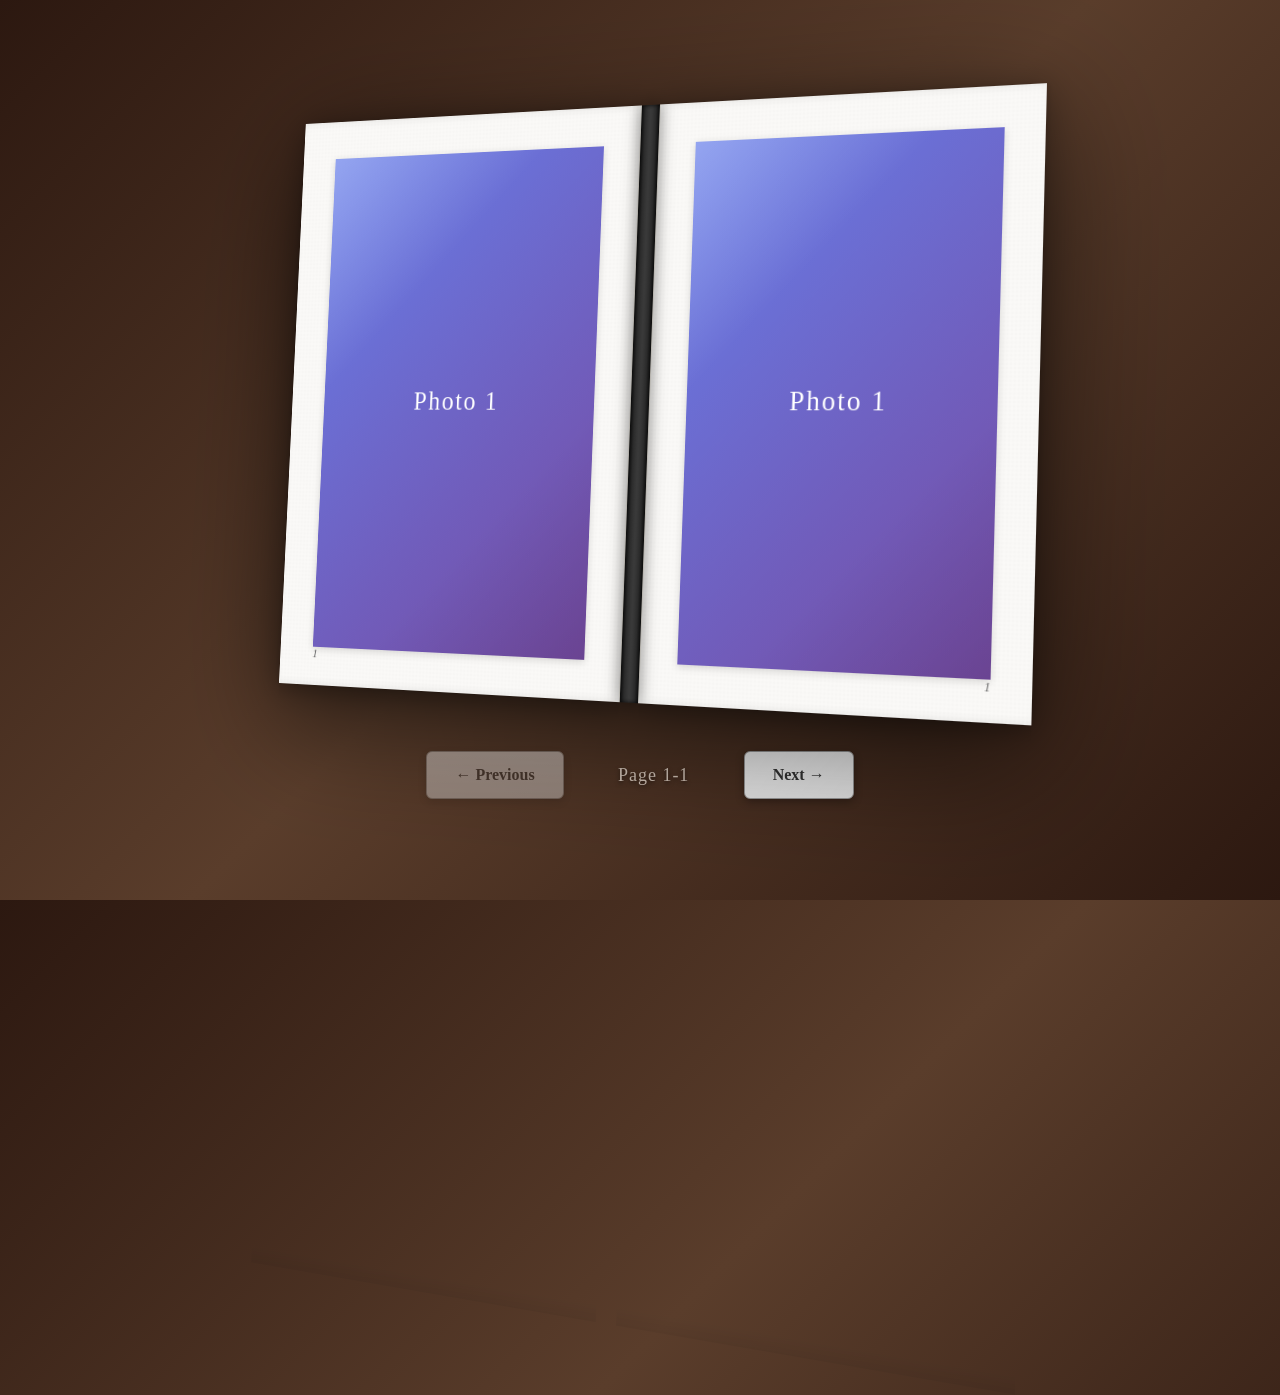
<file: photobook.html>
<!DOCTYPE html>
<html lang="en">
<head>
    <meta charset="UTF-8">
    <meta name="viewport" content="width=device-width, initial-scale=1.0">
    <title>3D Photo Book</title>
    <style>
* {
    margin: 0;
    padding: 0;
    box-sizing: border-box;
}

body {
    font-family: 'Georgia', serif;
    background: linear-gradient(135deg, #2c1810 0%, #5a3d2b 50%, #2c1810 100%);
    min-height: 100vh;
    display: flex;
    justify-content: center;
    align-items: center;
    overflow: hidden;
}

.container {
    display: flex;
    flex-direction: column;
    align-items: center;
    gap: 50px;
}

.book-wrapper {
    perspective: 2500px;
    perspective-origin: center center;
}

.book {
    width: 820px;
    height: 600px;
    position: relative;
    transform-style: preserve-3d;
    transform: rotateY(-25deg) rotateX(5deg);
    transition: transform 0.5s ease;
    filter: drop-shadow(0 30px 60px rgba(0, 0, 0, 0.6));
}

.book:hover {
    transform: rotateY(-20deg) rotateX(3deg);
}

/* Book spine in the center */
.book-spine {
    position: absolute;
    width: 20px;
    height: 600px;
    left: 50%;
    transform: translateX(-50%) translateZ(-10px);
    background: linear-gradient(to right,
        #1a1a1a 0%,
        #2d2d2d 20%,
        #3a3a3a 50%,
        #2d2d2d 80%,
        #1a1a1a 100%);
    box-shadow:
        inset 2px 0 4px rgba(0, 0, 0, 0.5),
        inset -2px 0 4px rgba(0, 0, 0, 0.5),
        0 0 20px rgba(0, 0, 0, 0.3);
    z-index: 5;
}

.page {
    position: absolute;
    width: 400px;
    height: 600px;
    background: #faf9f7;
    transform-style: preserve-3d;
    backface-visibility: hidden;
    cursor: pointer;
    transition: box-shadow 0.3s ease;
}

/* Add paper texture */
.page::before {
    content: '';
    position: absolute;
    top: 0;
    left: 0;
    right: 0;
    bottom: 0;
    background-image:
        repeating-linear-gradient(0deg, transparent, transparent 2px, rgba(0,0,0,.02) 2px, rgba(0,0,0,.02) 4px),
        repeating-linear-gradient(90deg, transparent, transparent 2px, rgba(0,0,0,.02) 2px, rgba(0,0,0,.02) 4px);
    opacity: 0.3;
    pointer-events: none;
}

/* Page thickness effect */
.page::after {
    content: '';
    position: absolute;
    width: 100%;
    height: 100%;
    background: linear-gradient(to bottom, rgba(0,0,0,0.05) 0%, transparent 3%, transparent 97%, rgba(0,0,0,0.05) 100%);
    pointer-events: none;
}

.page-left {
    left: 0;
    transform-origin: right center;
    border-right: 1px solid #d4d1ca;
    box-shadow:
        inset -5px 0 10px rgba(0, 0, 0, 0.1),
        -2px 0 5px rgba(0, 0, 0, 0.1),
        0 5px 30px rgba(0, 0, 0, 0.3);
}

.page-left:hover {
    box-shadow:
        inset -5px 0 10px rgba(0, 0, 0, 0.15),
        -2px 0 8px rgba(0, 0, 0, 0.15),
        0 5px 35px rgba(0, 0, 0, 0.4);
}

.page-right {
    right: 0;
    transform-origin: left center;
    border-left: 1px solid #d4d1ca;
    box-shadow:
        inset 5px 0 10px rgba(0, 0, 0, 0.1),
        2px 0 5px rgba(0, 0, 0, 0.1),
        0 5px 30px rgba(0, 0, 0, 0.3);
}

.page-right:hover {
    box-shadow:
        inset 5px 0 10px rgba(0, 0, 0, 0.15),
        2px 0 8px rgba(0, 0, 0, 0.15),
        0 5px 35px rgba(0, 0, 0, 0.4);
}

.page-turn {
    right: 0;
    transform-origin: left center;
    cursor: pointer;
    z-index: 10;
    display: none;
}

.page-turn.active {
    display: block;
}

.page-turn.animating {
    pointer-events: none;
}

.page-front,
.page-back {
    position: absolute;
    width: 100%;
    height: 100%;
    backface-visibility: hidden;
    background: #faf9f7;
}

.page-front::before,
.page-back::before {
    content: '';
    position: absolute;
    top: 0;
    left: 0;
    right: 0;
    bottom: 0;
    background-image:
        repeating-linear-gradient(0deg, transparent, transparent 2px, rgba(0,0,0,.02) 2px, rgba(0,0,0,.02) 4px),
        repeating-linear-gradient(90deg, transparent, transparent 2px, rgba(0,0,0,.02) 2px, rgba(0,0,0,.02) 4px);
    opacity: 0.3;
    pointer-events: none;
}

.page-back {
    transform: rotateY(180deg);
}

.page-content {
    padding: 40px;
    height: 100%;
    display: flex;
    flex-direction: column;
    position: relative;
}

.page-number {
    position: absolute;
    bottom: 25px;
    font-size: 12px;
    color: #666;
    font-family: 'Georgia', serif;
    font-style: italic;
}

.page-left .page-number {
    left: 40px;
}

.page-right .page-number {
    right: 40px;
}

.page-front .page-number {
    right: 40px;
}

.page-back .page-number {
    left: 40px;
}

.photo {
    flex: 1;
    display: flex;
    align-items: center;
    justify-content: center;
    overflow: hidden;
    background: white;
    box-shadow:
        0 2px 8px rgba(0, 0, 0, 0.15),
        inset 0 0 1px rgba(0, 0, 0, 0.1);
}

.placeholder-photo {
    width: 100%;
    height: 100%;
    display: flex;
    align-items: center;
    justify-content: center;
    color: white;
    font-size: 28px;
    font-weight: 300;
    letter-spacing: 2px;
    font-family: 'Georgia', serif;
    position: relative;
}

/* Add a glossy photo finish effect */
.placeholder-photo::after {
    content: '';
    position: absolute;
    top: 0;
    left: 0;
    right: 0;
    bottom: 0;
    background: linear-gradient(135deg,
        rgba(255,255,255,0.3) 0%,
        transparent 30%,
        transparent 70%,
        rgba(0,0,0,0.1) 100%);
    pointer-events: none;
}

.navigation {
    display: flex;
    gap: 25px;
    align-items: center;
}

.nav-btn {
    padding: 14px 28px;
    font-size: 16px;
    background: linear-gradient(to bottom, #f5f5f5, #e8e8e8);
    border: 1px solid #999;
    border-radius: 6px;
    cursor: pointer;
    transition: all 0.3s ease;
    box-shadow: 0 3px 8px rgba(0, 0, 0, 0.3);
    font-family: 'Georgia', serif;
    color: #333;
    font-weight: 600;
}

.nav-btn:hover:not(:disabled) {
    transform: translateY(-2px);
    box-shadow: 0 5px 15px rgba(0, 0, 0, 0.4);
    background: linear-gradient(to bottom, #fff, #f0f0f0);
}

.nav-btn:active:not(:disabled) {
    transform: translateY(0);
    box-shadow: 0 2px 5px rgba(0, 0, 0, 0.3);
}

.nav-btn:disabled {
    opacity: 0.4;
    cursor: not-allowed;
}

.page-indicator {
    color: #d4c5b9;
    font-size: 18px;
    font-weight: 400;
    min-width: 130px;
    text-align: center;
    font-family: 'Georgia', serif;
    letter-spacing: 1px;
    text-shadow: 0 2px 4px rgba(0, 0, 0, 0.5);
}

/* Realistic page turn animation with curve effect */
.turn-next {
    animation: turnPageNext 1.2s cubic-bezier(0.645, 0.045, 0.355, 1) forwards;
}

.turn-prev {
    animation: turnPagePrev 1.2s cubic-bezier(0.645, 0.045, 0.355, 1) forwards;
}

@keyframes turnPageNext {
    0% {
        transform: rotateY(0deg) translateZ(0px);
        box-shadow: 0 5px 30px rgba(0, 0, 0, 0.3);
    }
    20% {
        transform: rotateY(-25deg) translateZ(10px) scale(1.01);
        box-shadow: 5px 10px 40px rgba(0, 0, 0, 0.4);
    }
    50% {
        transform: rotateY(-90deg) translateZ(20px) scale(1.02);
        box-shadow: 10px 20px 60px rgba(0, 0, 0, 0.6);
    }
    80% {
        transform: rotateY(-155deg) translateZ(10px) scale(1.01);
        box-shadow: 5px 10px 40px rgba(0, 0, 0, 0.4);
    }
    100% {
        transform: rotateY(-180deg) translateZ(0px);
        box-shadow: 0 5px 30px rgba(0, 0, 0, 0.3);
    }
}

@keyframes turnPagePrev {
    0% {
        transform: rotateY(-180deg) translateZ(0px);
        box-shadow: 0 5px 30px rgba(0, 0, 0, 0.3);
    }
    20% {
        transform: rotateY(-155deg) translateZ(10px) scale(1.01);
        box-shadow: 5px 10px 40px rgba(0, 0, 0, 0.4);
    }
    50% {
        transform: rotateY(-90deg) translateZ(20px) scale(1.02);
        box-shadow: 10px 20px 60px rgba(0, 0, 0, 0.6);
    }
    80% {
        transform: rotateY(-25deg) translateZ(10px) scale(1.01);
        box-shadow: 5px 10px 40px rgba(0, 0, 0, 0.4);
    }
    100% {
        transform: rotateY(0deg) translateZ(0px);
        box-shadow: 0 5px 30px rgba(0, 0, 0, 0.3);
    }
}

@media (max-width: 900px) {
    .book {
        width: 620px;
        height: 450px;
    }

    .book-spine {
        height: 450px;
    }

    .page {
        width: 300px;
        height: 450px;
    }

    .page-content {
        padding: 30px;
    }

    .placeholder-photo {
        font-size: 22px;
    }
}

@media (max-width: 650px) {
    .book {
        width: 420px;
        height: 300px;
        transform: rotateY(-20deg) rotateX(3deg);
    }

    .book-spine {
        height: 300px;
        width: 15px;
    }

    .page {
        width: 200px;
        height: 300px;
    }

    .page-content {
        padding: 20px;
    }

    .placeholder-photo {
        font-size: 16px;
    }

    .nav-btn {
        padding: 10px 20px;
        font-size: 14px;
    }

    .page-indicator {
        font-size: 16px;
    }
}
    </style>
</head>
<body>
    <div class="container">
        <div class="book-wrapper">
            <div class="book">
                <!-- Book spine -->
                <div class="book-spine"></div>

                <!-- Left page -->
                <div class="page page-left" data-page="left">
                    <div class="page-content">
                        <div class="page-number">1</div>
                        <div class="photo">
                            <div class="placeholder-photo" style="background: linear-gradient(135deg, #667eea 0%, #764ba2 100%);">
                                <span>Photo 1</span>
                            </div>
                        </div>
                    </div>
                </div>

                <!-- Right page -->
                <div class="page page-right" data-page="right">
                    <div class="page-content">
                        <div class="page-number">2</div>
                        <div class="photo">
                            <div class="placeholder-photo" style="background: linear-gradient(135deg, #f093fb 0%, #f5576c 100%);">
                                <span>Photo 2</span>
                            </div>
                        </div>
                    </div>
                </div>

                <!-- Turning page -->
                <div class="page page-turn">
                    <div class="page-front">
                        <div class="page-content">
                            <div class="page-number"></div>
                            <div class="photo">
                                <div class="placeholder-photo"></div>
                            </div>
                        </div>
                    </div>
                    <div class="page-back">
                        <div class="page-content">
                            <div class="page-number"></div>
                            <div class="photo">
                                <div class="placeholder-photo"></div>
                            </div>
                        </div>
                    </div>
                </div>
            </div>
        </div>

        <!-- Navigation -->
        <div class="navigation">
            <button id="prevBtn" class="nav-btn">← Previous</button>
            <span id="pageIndicator" class="page-indicator">Page 1-2</span>
            <button id="nextBtn" class="nav-btn">Next →</button>
        </div>
    </div>

    <script>
class PhotoBook {
    constructor() {
        this.currentPage = 0;
        this.totalPages = 10;
        this.isAnimating = false;

        this.pages = [
            { color: 'linear-gradient(135deg, #667eea 0%, #764ba2 100%)', text: 'Photo 1' },
            { color: 'linear-gradient(135deg, #f093fb 0%, #f5576c 100%)', text: 'Photo 2' },
            { color: 'linear-gradient(135deg, #4facfe 0%, #00f2fe 100%)', text: 'Photo 3' },
            { color: 'linear-gradient(135deg, #43e97b 0%, #38f9d7 100%)', text: 'Photo 4' },
            { color: 'linear-gradient(135deg, #fa709a 0%, #fee140 100%)', text: 'Photo 5' },
            { color: 'linear-gradient(135deg, #30cfd0 0%, #330867 100%)', text: 'Photo 6' },
            { color: 'linear-gradient(135deg, #a8edea 0%, #fed6e3 100%)', text: 'Photo 7' },
            { color: 'linear-gradient(135deg, #ff9a9e 0%, #fecfef 100%)', text: 'Photo 8' },
            { color: 'linear-gradient(135deg, #ffecd2 0%, #fcb69f 100%)', text: 'Photo 9' },
            { color: 'linear-gradient(135deg, #ff6e7f 0%, #bfe9ff 100%)', text: 'Photo 10' }
        ];

        this.init();
    }

    init() {
        this.pageLeft = document.querySelector('.page-left');
        this.pageRight = document.querySelector('.page-right');
        this.pageTurn = document.querySelector('.page-turn');
        this.prevBtn = document.getElementById('prevBtn');
        this.nextBtn = document.getElementById('nextBtn');
        this.pageIndicator = document.getElementById('pageIndicator');

        this.pageLeft.addEventListener('click', () => this.turnToPrevious());
        this.pageRight.addEventListener('click', () => this.turnToNext());
        this.prevBtn.addEventListener('click', () => this.turnToPrevious());
        this.nextBtn.addEventListener('click', () => this.turnToNext());

        this.addTouchSupport();
        this.updatePages();
    }

    addTouchSupport() {
        let touchStartX = 0;
        let touchEndX = 0;

        const handleSwipe = () => {
            if (touchEndX < touchStartX - 50) {
                this.turnToNext();
            }
            if (touchEndX > touchStartX + 50) {
                this.turnToPrevious();
            }
        };

        document.querySelector('.book').addEventListener('touchstart', (e) => {
            touchStartX = e.changedTouches[0].screenX;
        });

        document.querySelector('.book').addEventListener('touchend', (e) => {
            touchEndX = e.changedTouches[0].screenX;
            handleSwipe();
        });
    }

    updatePages() {
        if (this.currentPage > 0) {
            this.updatePageContent(this.pageLeft, this.currentPage - 1);
        }

        if (this.currentPage < this.totalPages) {
            this.updatePageContent(this.pageRight, this.currentPage);
        }

        this.prevBtn.disabled = this.currentPage === 0;
        this.nextBtn.disabled = this.currentPage >= this.totalPages;

        const leftPageNum = this.currentPage === 0 ? 1 : this.currentPage;
        const rightPageNum = this.currentPage + 1;
        this.pageIndicator.textContent = `Page ${leftPageNum}-${rightPageNum}`;
    }

    updatePageContent(pageElement, pageIndex) {
        const photo = pageElement.querySelector('.placeholder-photo');
        const pageNumber = pageElement.querySelector('.page-number');

        if (pageIndex >= 0 && pageIndex < this.pages.length) {
            photo.style.background = this.pages[pageIndex].color;
            photo.innerHTML = `<span>${this.pages[pageIndex].text}</span>`;
            pageNumber.textContent = pageIndex + 1;
        }
    }

    turnToNext() {
        if (this.isAnimating || this.currentPage >= this.totalPages) return;

        this.isAnimating = true;
        this.pageTurn.classList.add('active', 'animating');

        const pageFront = this.pageTurn.querySelector('.page-front .placeholder-photo');
        const pageFrontNumber = this.pageTurn.querySelector('.page-front .page-number');
        const pageBack = this.pageTurn.querySelector('.page-back .placeholder-photo');
        const pageBackNumber = this.pageTurn.querySelector('.page-back .page-number');

        if (this.currentPage < this.pages.length) {
            pageFront.style.background = this.pages[this.currentPage].color;
            pageFront.innerHTML = `<span>${this.pages[this.currentPage].text}</span>`;
            pageFrontNumber.textContent = this.currentPage + 1;
        }

        if (this.currentPage + 1 < this.pages.length) {
            pageBack.style.background = this.pages[this.currentPage + 1].color;
            pageBack.innerHTML = `<span>${this.pages[this.currentPage + 1].text}</span>`;
            pageBackNumber.textContent = this.currentPage + 2;
        }

        this.pageTurn.classList.add('turn-next');

        setTimeout(() => {
            this.currentPage += 2;
            this.updatePages();
            this.resetTurningPage();
        }, 1200);
    }

    turnToPrevious() {
        if (this.isAnimating || this.currentPage === 0) return;

        this.isAnimating = true;
        this.pageTurn.classList.add('active', 'animating');
        this.pageTurn.style.right = 'auto';
        this.pageTurn.style.left = '0';
        this.pageTurn.style.transformOrigin = 'right center';

        const pageFront = this.pageTurn.querySelector('.page-front .placeholder-photo');
        const pageFrontNumber = this.pageTurn.querySelector('.page-front .page-number');
        const pageBack = this.pageTurn.querySelector('.page-back .placeholder-photo');
        const pageBackNumber = this.pageTurn.querySelector('.page-back .page-number');

        if (this.currentPage - 1 >= 0 && this.currentPage - 1 < this.pages.length) {
            pageFront.style.background = this.pages[this.currentPage - 1].color;
            pageFront.innerHTML = `<span>${this.pages[this.currentPage - 1].text}</span>`;
            pageFrontNumber.textContent = this.currentPage;
        }

        if (this.currentPage - 2 >= 0 && this.currentPage - 2 < this.pages.length) {
            pageBack.style.background = this.pages[this.currentPage - 2].color;
            pageBack.innerHTML = `<span>${this.pages[this.currentPage - 2].text}</span>`;
            pageBackNumber.textContent = this.currentPage - 1;
        }

        this.pageTurn.style.transform = 'rotateY(-180deg)';

        setTimeout(() => {
            this.pageTurn.classList.add('turn-prev');
        }, 50);

        setTimeout(() => {
            this.currentPage -= 2;
            this.updatePages();
            this.resetTurningPage();
        }, 1250);
    }

    resetTurningPage() {
        this.pageTurn.classList.remove('active', 'animating', 'turn-next', 'turn-prev');
        this.pageTurn.style.transform = '';
        this.pageTurn.style.right = '0';
        this.pageTurn.style.left = 'auto';
        this.pageTurn.style.transformOrigin = 'left center';
        this.isAnimating = false;
    }
}

document.addEventListener('DOMContentLoaded', () => {
    new PhotoBook();
});
    </script>
</body>
</html>
</file>
<file: styles.css>
* {
    margin: 0;
    padding: 0;
    box-sizing: border-box;
}

body {
    font-family: 'Arial', sans-serif;
    background: linear-gradient(135deg, #1e3c72 0%, #2a5298 100%);
    min-height: 100vh;
    display: flex;
    justify-content: center;
    align-items: center;
    overflow: hidden;
}

.container {
    display: flex;
    flex-direction: column;
    align-items: center;
    gap: 40px;
}

.book-wrapper {
    perspective: 2000px;
    perspective-origin: center center;
}

.book {
    width: 800px;
    height: 600px;
    position: relative;
    transform-style: preserve-3d;
    transform: rotateY(-20deg) rotateX(10deg);
    transition: transform 0.3s ease;
}

.book:hover {
    transform: rotateY(-15deg) rotateX(8deg);
}

.page {
    position: absolute;
    width: 400px;
    height: 600px;
    background: white;
    box-shadow: 0 10px 40px rgba(0, 0, 0, 0.3);
    transform-style: preserve-3d;
    backface-visibility: hidden;
}

.page-left {
    left: 0;
    transform-origin: right center;
    border-right: 2px solid #ddd;
}

.page-right {
    right: 0;
    transform-origin: left center;
    border-left: 2px solid #ddd;
}

.page-turn {
    right: 0;
    transform-origin: left center;
    cursor: pointer;
    z-index: 10;
    display: none;
}

.page-turn.active {
    display: block;
}

.page-turn.animating {
    pointer-events: none;
}

.page-front,
.page-back {
    position: absolute;
    width: 100%;
    height: 100%;
    backface-visibility: hidden;
    background: white;
}

.page-back {
    transform: rotateY(180deg);
}

.page-content {
    padding: 40px;
    height: 100%;
    display: flex;
    flex-direction: column;
    position: relative;
}

.page-number {
    position: absolute;
    bottom: 20px;
    font-size: 14px;
    color: #666;
}

.page-left .page-number {
    left: 40px;
}

.page-right .page-number {
    right: 40px;
}

.page-front .page-number {
    right: 40px;
}

.page-back .page-number {
    left: 40px;
}

.photo {
    flex: 1;
    display: flex;
    align-items: center;
    justify-content: center;
    overflow: hidden;
}

.placeholder-photo {
    width: 100%;
    height: 100%;
    display: flex;
    align-items: center;
    justify-content: center;
    color: white;
    font-size: 24px;
    font-weight: bold;
    border-radius: 8px;
    box-shadow: 0 4px 8px rgba(0, 0, 0, 0.2);
}

/* Navigation */
.navigation {
    display: flex;
    gap: 20px;
    align-items: center;
}

.nav-btn {
    padding: 12px 24px;
    font-size: 16px;
    background: white;
    border: none;
    border-radius: 8px;
    cursor: pointer;
    transition: all 0.3s ease;
    box-shadow: 0 4px 12px rgba(0, 0, 0, 0.2);
}

.nav-btn:hover:not(:disabled) {
    transform: translateY(-2px);
    box-shadow: 0 6px 16px rgba(0, 0, 0, 0.3);
    background: #f0f0f0;
}

.nav-btn:disabled {
    opacity: 0.5;
    cursor: not-allowed;
}

.page-indicator {
    color: white;
    font-size: 18px;
    font-weight: bold;
    min-width: 120px;
    text-align: center;
}

/* Page turn animation classes */
.turn-next {
    animation: turnPageNext 1s ease-in-out forwards;
}

.turn-prev {
    animation: turnPagePrev 1s ease-in-out forwards;
}

@keyframes turnPageNext {
    0% {
        transform: rotateY(0deg);
    }
    50% {
        transform: rotateY(-90deg);
        box-shadow: 0 20px 50px rgba(0, 0, 0, 0.5);
    }
    100% {
        transform: rotateY(-180deg);
    }
}

@keyframes turnPagePrev {
    0% {
        transform: rotateY(-180deg);
    }
    50% {
        transform: rotateY(-90deg);
        box-shadow: 0 20px 50px rgba(0, 0, 0, 0.5);
    }
    100% {
        transform: rotateY(0deg);
    }
}

/* Responsive design */
@media (max-width: 900px) {
    .book {
        width: 600px;
        height: 450px;
    }

    .page {
        width: 300px;
        height: 450px;
    }

    .page-content {
        padding: 30px;
    }
}

@media (max-width: 650px) {
    .book {
        width: 400px;
        height: 300px;
        transform: rotateY(-15deg) rotateX(8deg);
    }

    .page {
        width: 200px;
        height: 300px;
    }

    .page-content {
        padding: 20px;
    }

    .placeholder-photo span {
        font-size: 16px;
    }

    .nav-btn {
        padding: 10px 20px;
        font-size: 14px;
    }
}
</file>
